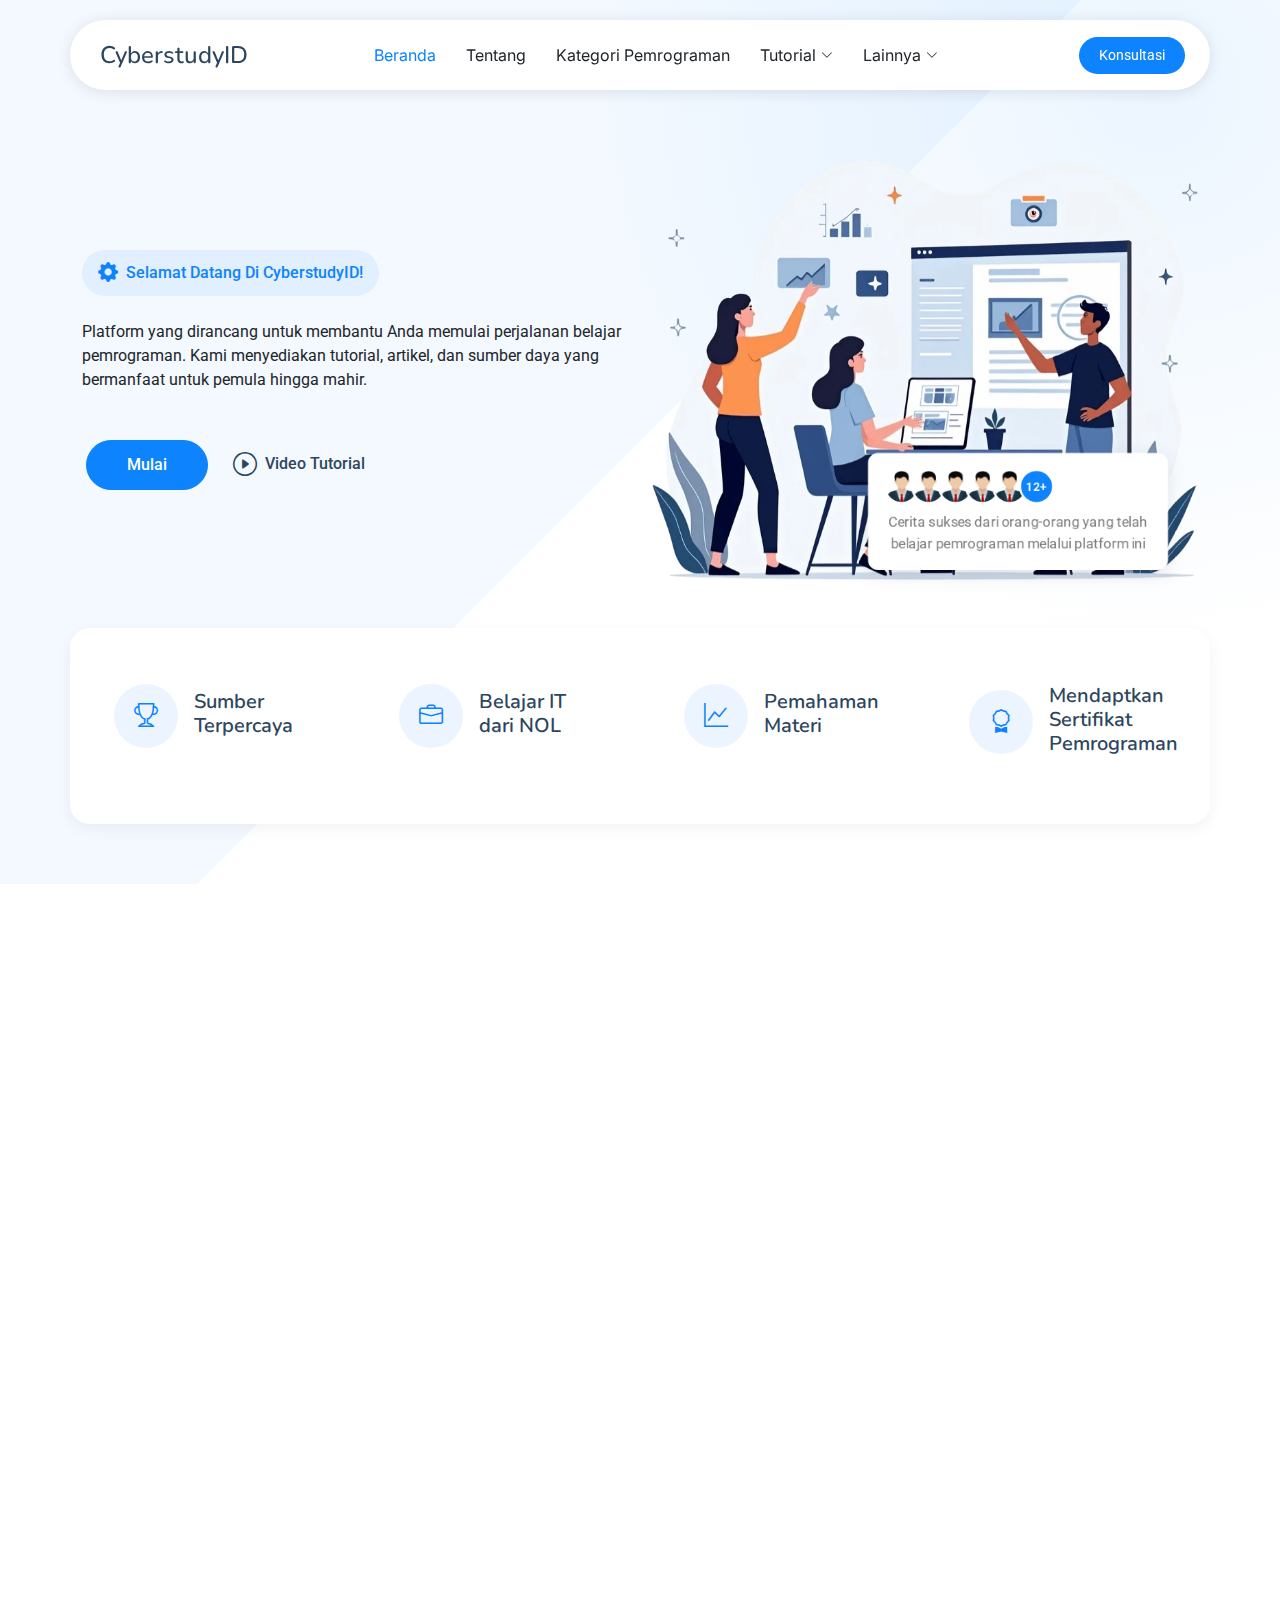
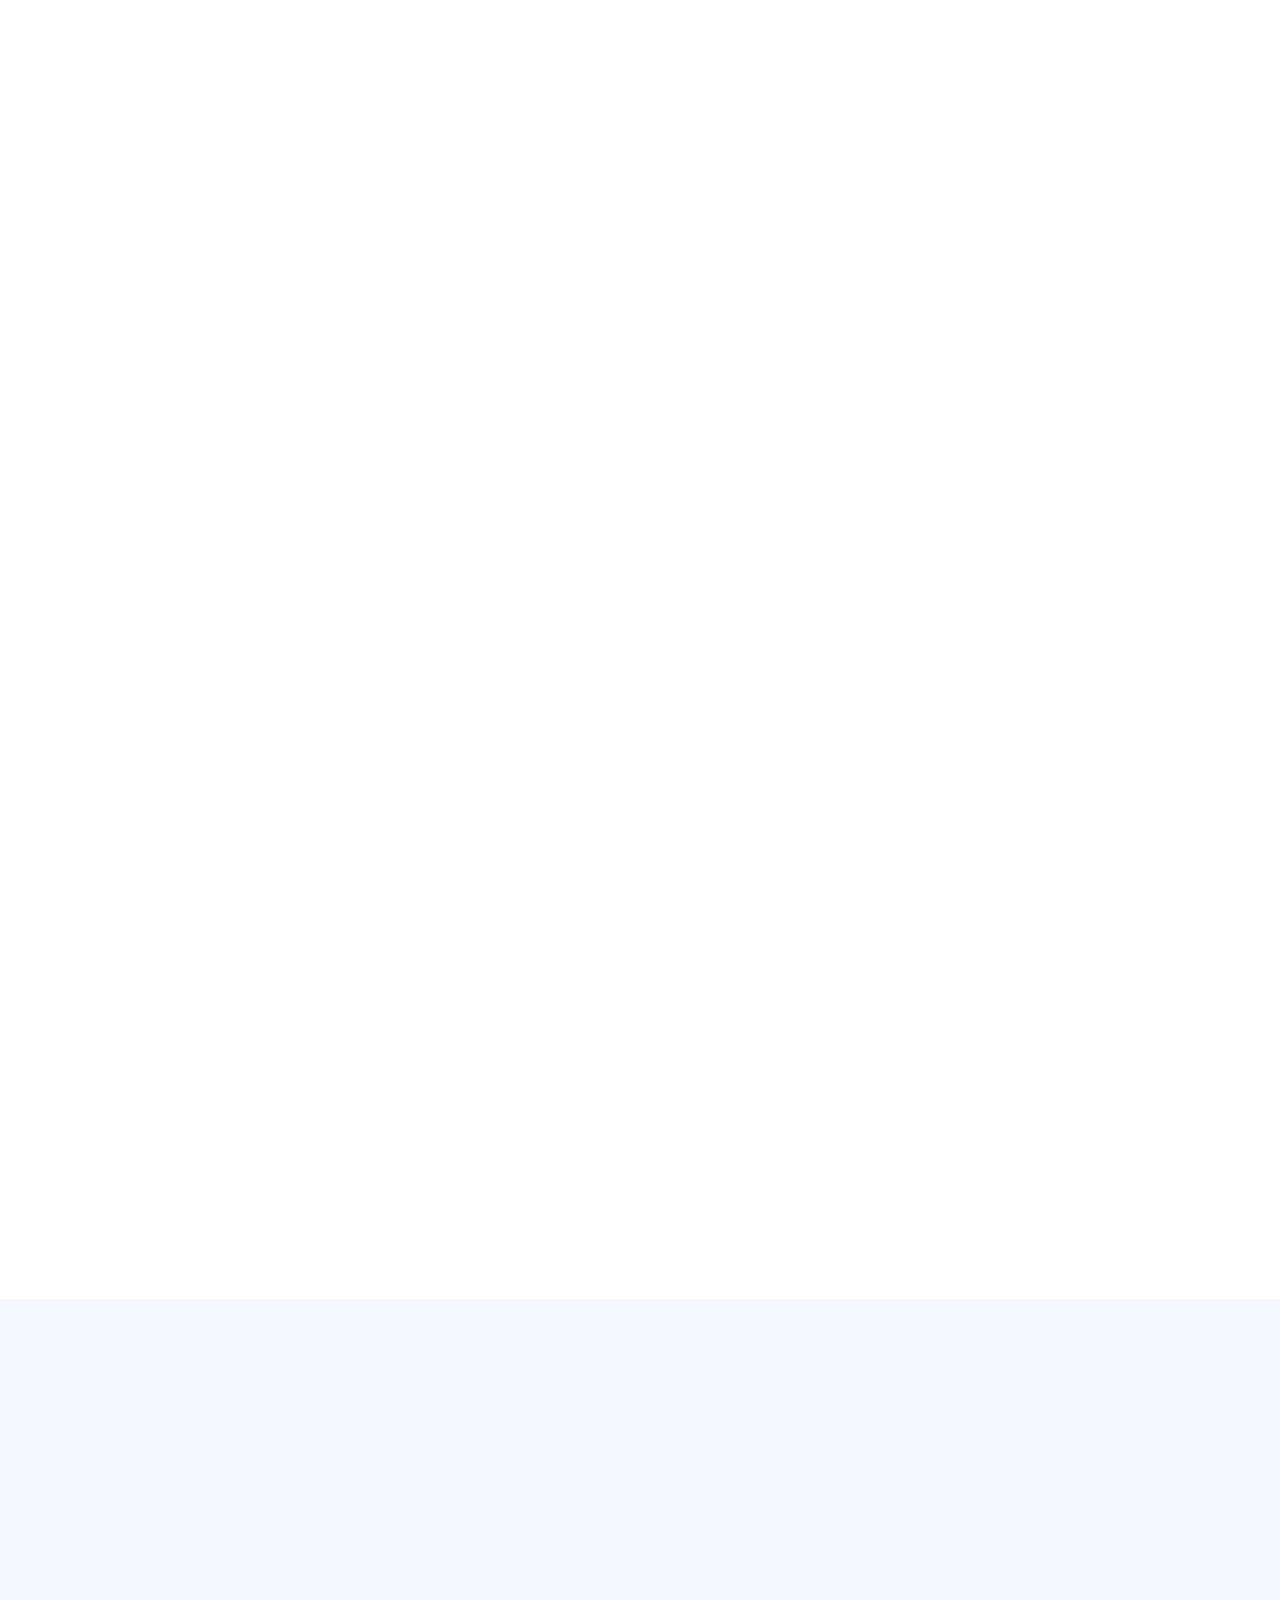
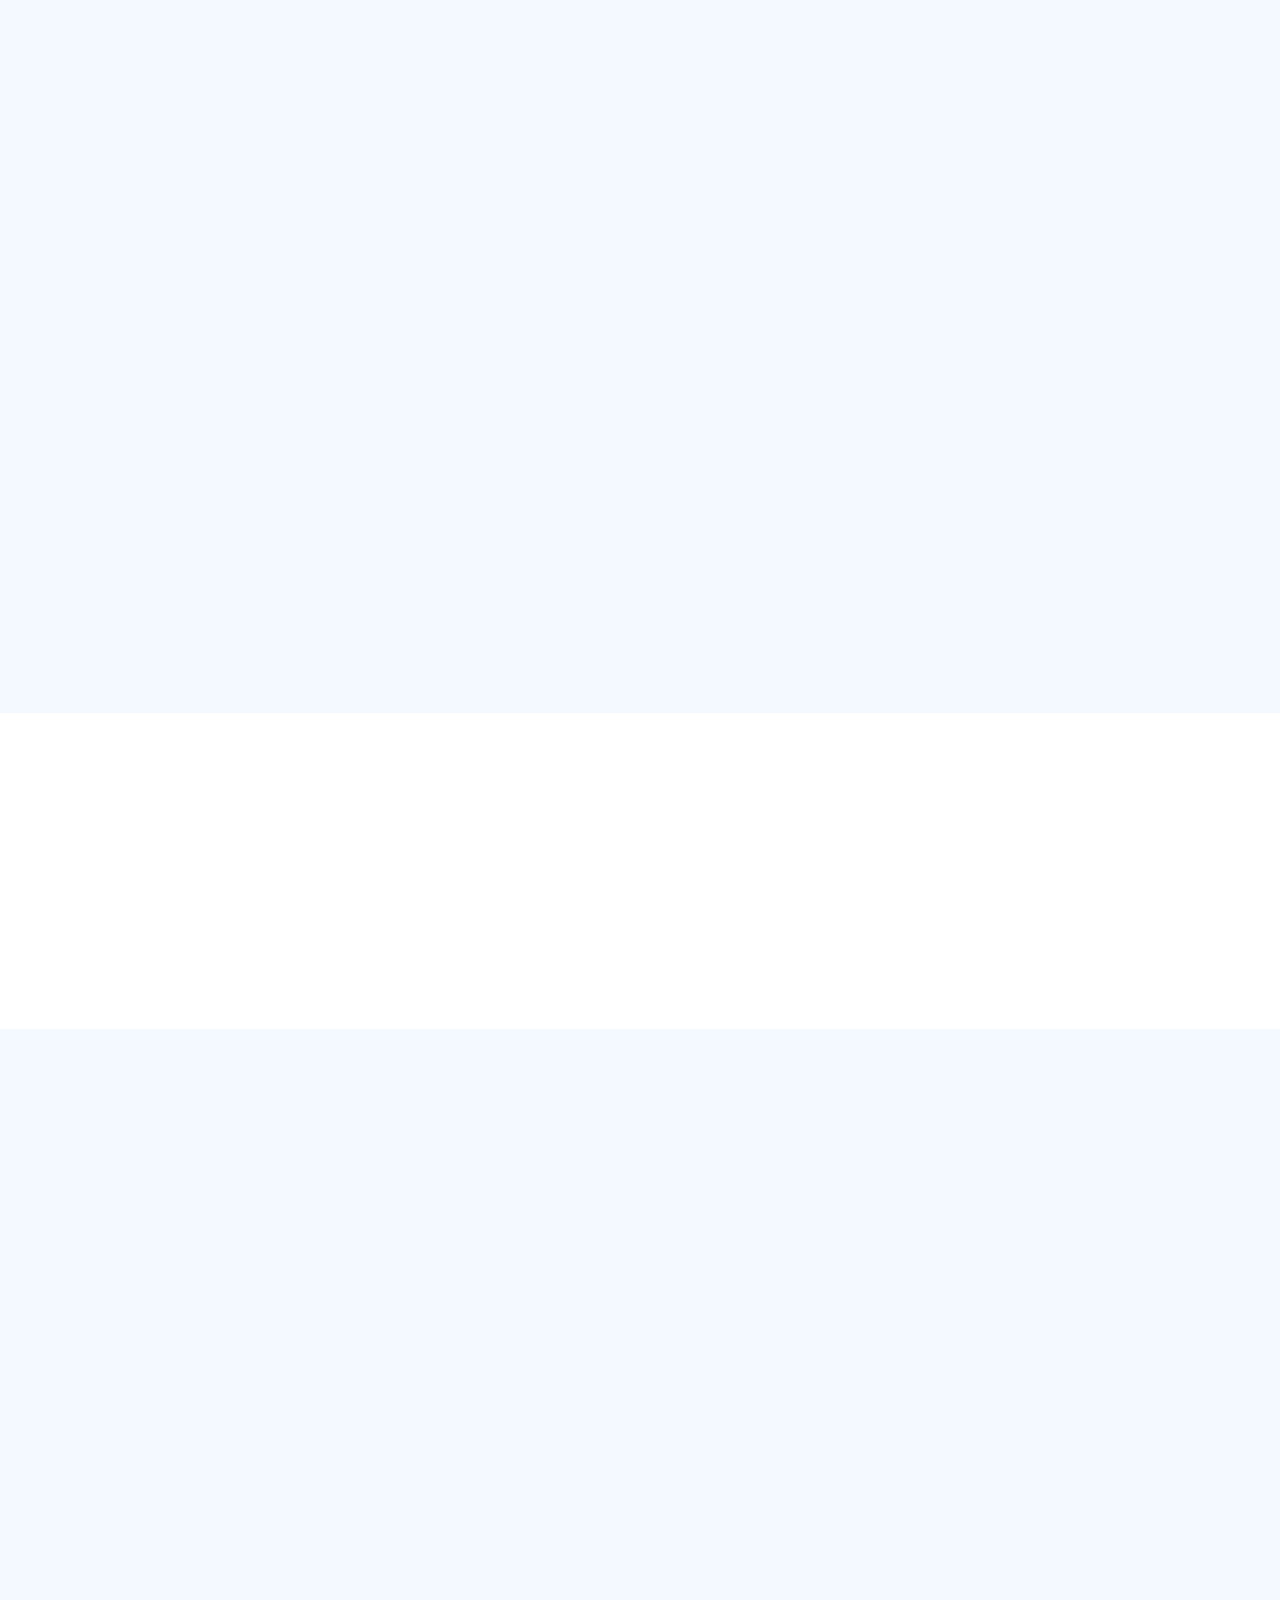
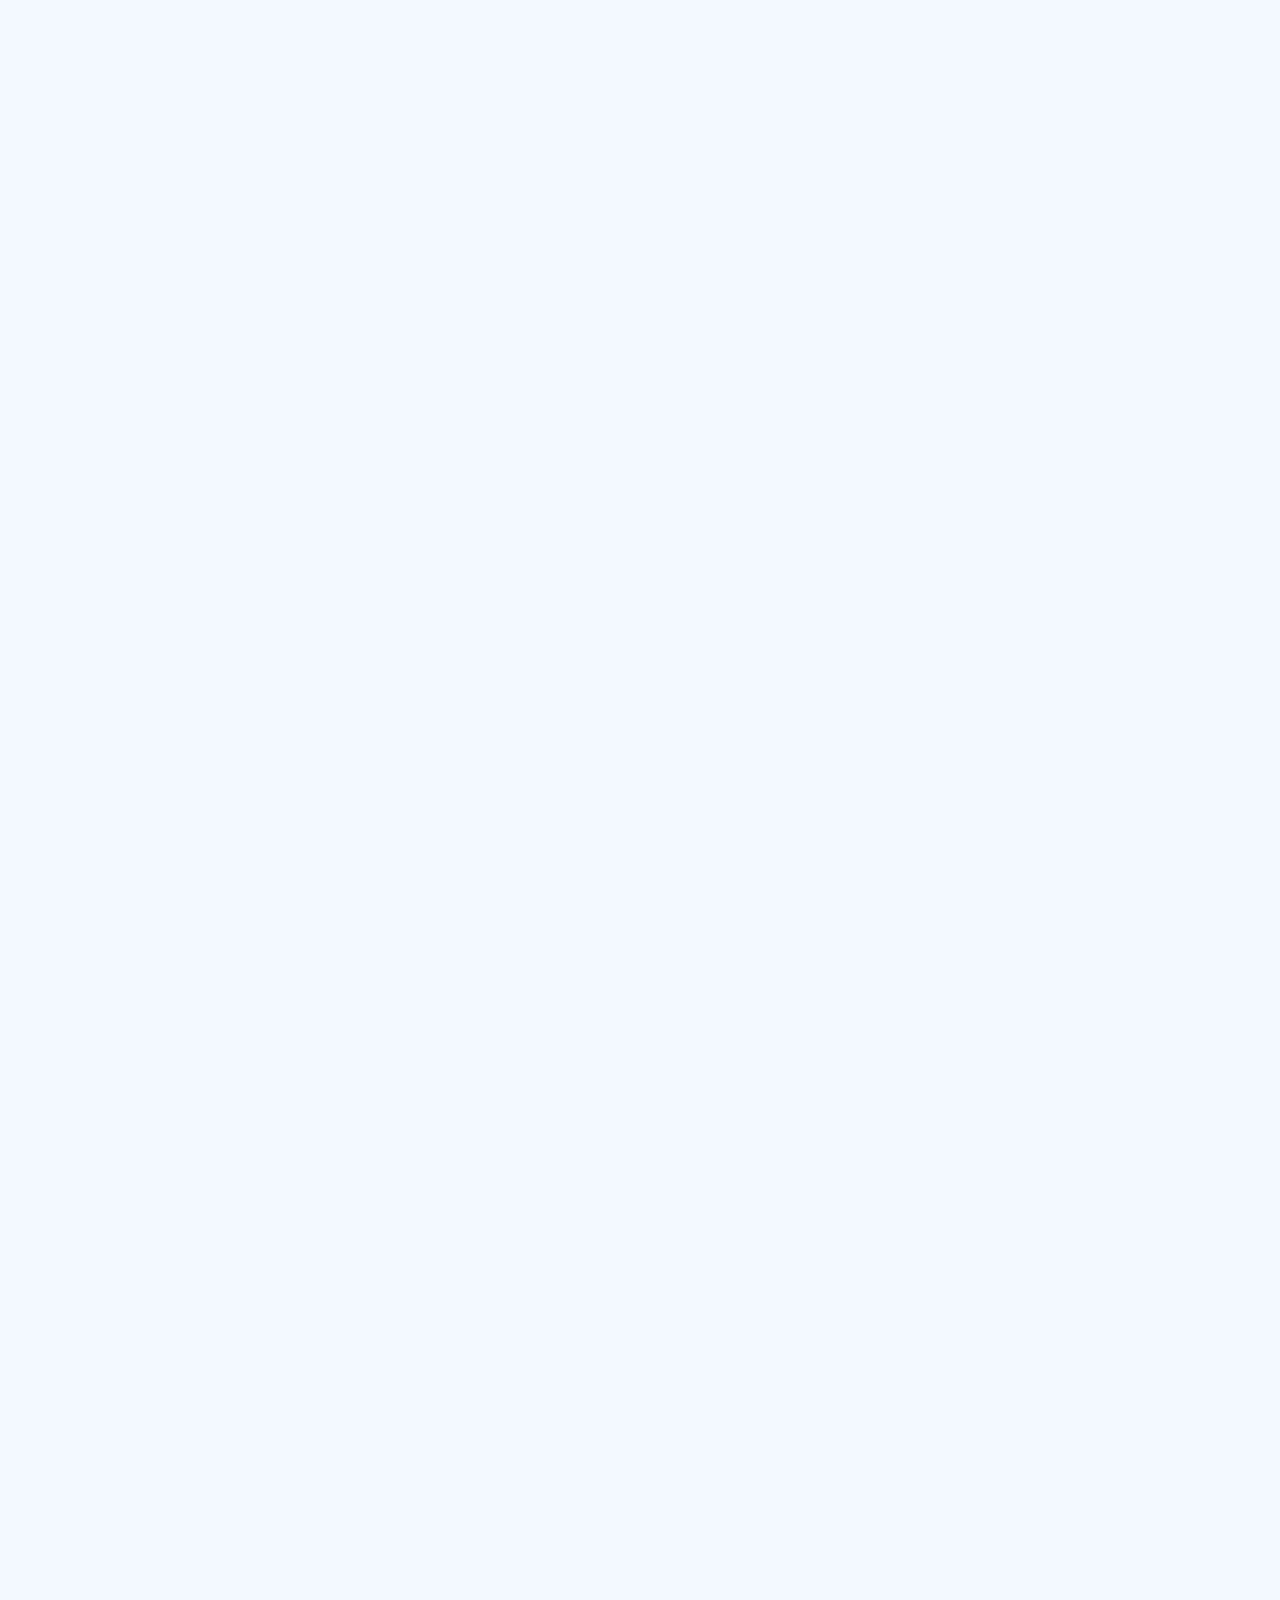
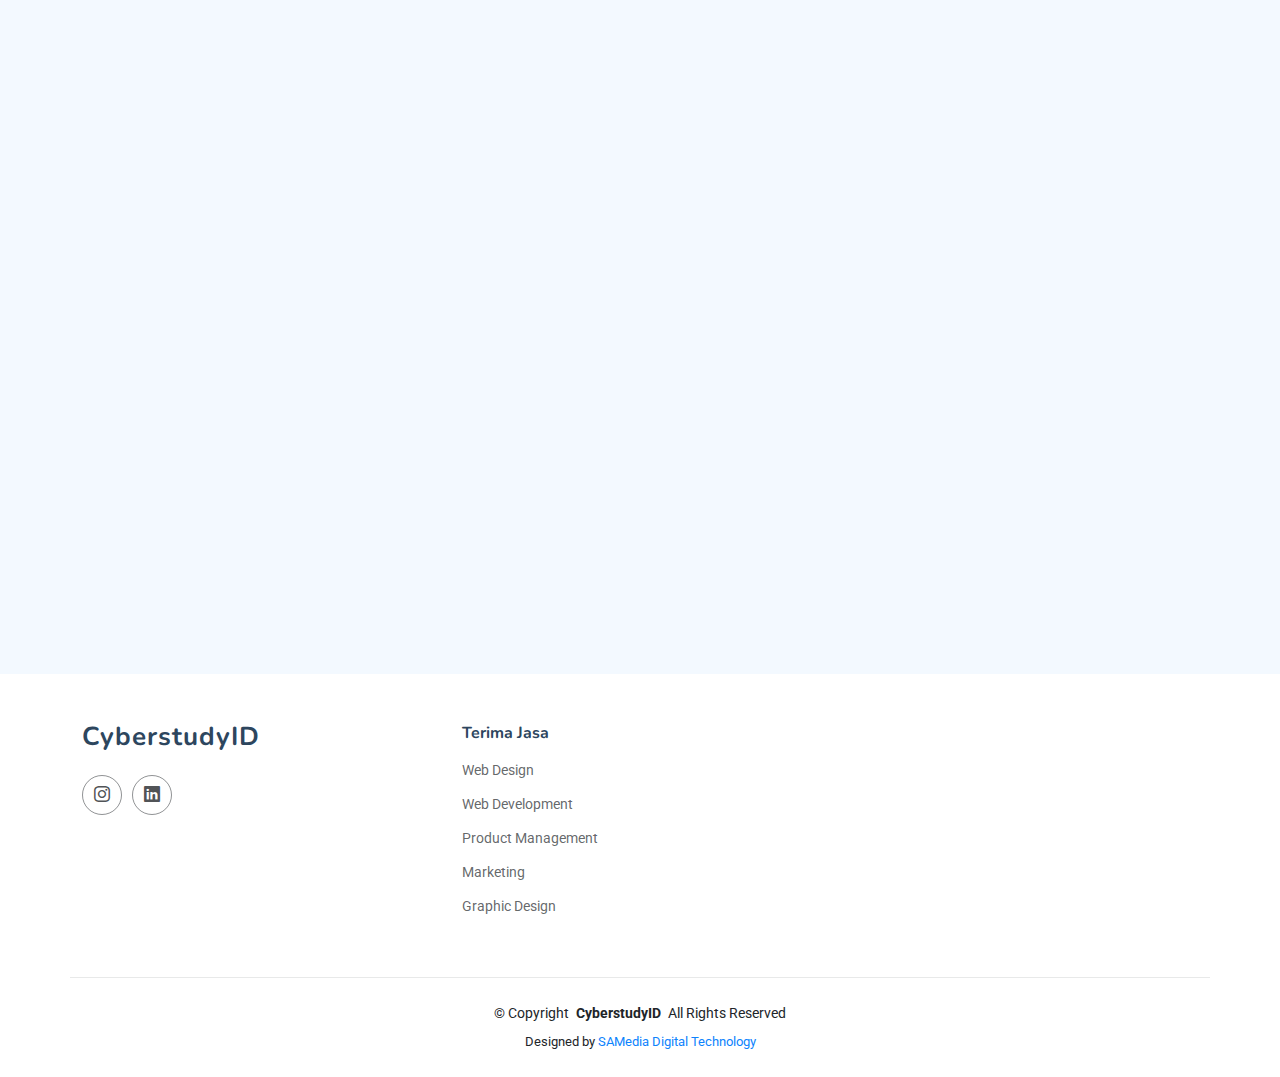
<file: index.html>
<!DOCTYPE html>
<html lang="en">

<head>
  <meta charset="utf-8">
  <meta content="width=device-width, initial-scale=1.0" name="viewport">
  <title>Official CyberstudyIndonesia</title>
  <meta name="description" content="Belajar bahasa Pemrograman secara GRATIS!">
  <meta name="keywords" content="">

  <!-- Favicons -->
  <link href="assets/img/favicon.png" rel="icon">
  <link href="assets/img/apple-touch-icon.png" rel="apple-touch-icon">

  <!-- Fonts -->
  <link href="https://fonts.googleapis.com" rel="preconnect">
  <link href="https://fonts.gstatic.com" rel="preconnect" crossorigin>
  <link href="https://fonts.googleapis.com/css2?family=Roboto:ital,wght@0,100;0,300;0,400;0,500;0,700;0,900;1,100;1,300;1,400;1,500;1,700;1,900&family=Inter:wght@100;200;300;400;500;600;700;800;900&family=Nunito:ital,wght@0,200;0,300;0,400;0,500;0,600;0,700;0,800;0,900;1,200;1,300;1,400;1,500;1,600;1,700;1,800;1,900&display=swap" rel="stylesheet">

  <!-- Vendor CSS Files -->
  <link href="assets/vendor/bootstrap/css/bootstrap.min.css" rel="stylesheet">
  <link href="assets/vendor/bootstrap-icons/bootstrap-icons.css" rel="stylesheet">
  <link href="assets/vendor/aos/aos.css" rel="stylesheet">
  <link href="assets/vendor/glightbox/css/glightbox.min.css" rel="stylesheet">
  <link href="assets/vendor/swiper/swiper-bundle.min.css" rel="stylesheet">

  <!-- Main CSS File -->
  <link href="assets/css/main.css" rel="stylesheet">

  <!-- =======================================================
  * Dibuat oleh Team CybermuslimID
  ======================================================== -->
</head>

<body class="index-page">

  <header id="header" class="header d-flex align-items-center fixed-top">
    <div class="header-container container-fluid container-xl position-relative d-flex align-items-center justify-content-between">

      <a href="index.html" class="logo d-flex align-items-center me-auto me-xl-0">
        <!-- Uncomment the line below if you also wish to use an image logo -->
        <!-- <img src="assets/img/logo.png" alt=""> -->
        <h1 class="sitename">CyberstudyID</h1>
      </a>

      <nav id="navmenu" class="navmenu">
        <ul>
          <li><a href="#hero" class="active">Beranda</a></li>
          <li><a href="#about">Tentang</a></li>
          <li><a href="#features">Kategori Pemrograman</a></li>
          <li class="dropdown"><a href="#services"><span>Tutorial</span> <i class="bi bi-chevron-down toggle-dropdown"></i></a>
            <ul>
              <li><a href="tutorpemula.html">Tutorial Pemula</a></li>
              <li><a href="tutormenengah.html">Tutorial Menengah</a></li>
              <li><a href="coomingsoon.html">Tutorial Lanjutan</a></li>
            </ul>
          <li class="dropdown"><a href="#"><span>Lainnya</span> <i class="bi bi-chevron-down toggle-dropdown"></i></a>
            <ul>
              <li><a href="#contact">Kontak Kami</a></li>
              <li><a href="#pricing">Pesan E-BOOK</a></li>
              <li><a href="coomingsoon.html">Visi Misi</a></li>
            </ul>
          </li>
        </ul>
        <i class="mobile-nav-toggle d-xl-none bi bi-list"></i>
      </nav>

      <a class="btn-getstarted" href="https://wa.me/6285882218063">Konsultasi</a>

    </div>
  </header>

  <main class="main">

    <!-- Hero Section -->
    <section id="hero" class="hero section">

      <div class="container" data-aos="fade-up" data-aos-delay="100">

        <div class="row align-items-center">
          <div class="col-lg-6">
            <div class="hero-content" data-aos="fade-up" data-aos-delay="200">
              <div class="company-badge mb-4">
                <i class="bi bi-gear-fill me-2"></i>
                Selamat Datang Di CyberstudyID!
              </div>

              <p class="mb-4 mb-md-5">
                Platform yang dirancang untuk membantu Anda memulai perjalanan belajar pemrograman. Kami menyediakan tutorial, artikel, dan sumber daya yang bermanfaat untuk pemula hingga mahir.
              </p>

              <div class="hero-buttons">
                <a href="#about" class="btn btn-primary me-0 me-sm-2 mx-1">Mulai</a>
                <a href="#" class="btn btn-link mt-2 mt-sm-0 glightbox">
                  <i class="bi bi-play-circle me-1"></i>
                  Video Tutorial
                </a>
              </div>
            </div>
          </div>

          <div class="col-lg-6">
            <div class="hero-image" data-aos="zoom-out" data-aos-delay="300">
              <img src="assets/img/illustration-1.webp" alt="Hero Image" class="img-fluid">

              <div class="customers-badge">
                <div class="customer-avatars">
                  <img src="assets/img/avatar2.png" alt="Customer 1" class="avatar">
                  <img src="assets/img/avatar2.png" alt="Customer 2" class="avatar">
                  <img src="assets/img/avatar2.png" alt="Customer 3" class="avatar">
                  <img src="assets/img/avatar2.png" alt="Customer 4" class="avatar">
                  <img src="assets/img/avatar2.png" alt="Customer 5" class="avatar">
                  <span class="avatar more">12+</span>
                </div>
                <p class="mb-0 mt-2">Cerita sukses dari orang-orang yang telah belajar pemrograman melalui platform ini</p>
              </div>
            </div>
          </div>
        </div>

        <div class="row stats-row gy-4 mt-5" data-aos="fade-up" data-aos-delay="500">
          <div class="col-lg-3 col-md-6">
            <div class="stat-item">
              <div class="stat-icon">
                <i class="bi bi-trophy"></i>
              </div>
              <div class="stat-content">
                <h4>Sumber Terpercaya</h4>
                <p class="mb-0"></p>
              </div>
            </div>
          </div>
          <div class="col-lg-3 col-md-6">
            <div class="stat-item">
              <div class="stat-icon">
                <i class="bi bi-briefcase"></i>
              </div>
              <div class="stat-content">
                <h4>Belajar IT dari NOL</h4>
                <p class="mb-0"></p>
              </div>
            </div>
          </div>
          <div class="col-lg-3 col-md-6">
            <div class="stat-item">
              <div class="stat-icon">
                <i class="bi bi-graph-up"></i>
              </div>
              <div class="stat-content">
                <h4>Pemahaman Materi</h4>
                <p class="mb-0"></p>
              </div>
            </div>
          </div>
          <div class="col-lg-3 col-md-6">
            <div class="stat-item">
              <div class="stat-icon">
                <i class="bi bi-award"></i>
              </div>
              <div class="stat-content">
                <h4>Mendaptkan Sertifikat Pemrograman</h4>
                <p class="mb-0"></p>
              </div>
            </div>
          </div>
        </div>

      </div>

    </section><!-- /Hero Section -->

   <!--MUSIK START-->
  <audio autoplay loop>
      <source src="musik.mp3" type="audio/mp3">
      Your browser does not support the audio element.
  </audio>
    <!--MUISK END-->

    <!-- About Section -->
    <section id="about" class="about section">

      <div class="container" data-aos="fade-up" data-aos-delay="100">

        <div class="row gy-4 align-items-center justify-content-between">

          <div class="col-xl-5" data-aos="fade-up" data-aos-delay="200">
            <span class="about-meta">TENTANG KAMI - CYBER STUDY INDONESIA</span>
            <p class="about-description">Cyber Study Indonesia adalah platform edukasi yang didedikasikan untuk meningkatkan akses dan kualitas pembelajaran digital di Indonesia. Kami percaya bahwa setiap individu berhak mendapatkan pendidikan yang berkualitas, terlepas dari lokasi atau latar belakang. <br> Dengan pendekatan yang inovatif dan teknologi terbaru, kami menyediakan berbagai kursus online, pelatihan, dan sumber daya yang dirancang untuk memenuhi kebutuhan siswa dan profesional di berbagai bidang.</p>
            <div class="info-wrapper">
              <div class="row gy-4">
                <div class="col-lg-5">
                  <div class="profile d-flex align-items-center gap-3">
                    <img src="assets/img/avatar.jpg" alt="CEO Profile" class="profile-image">
                    <div>
                      <h4 class="profile-name">Syahdan Frahira</h4>
                      <p class="profile-position">CEO &amp; Founder</p>
                    </div>
                  </div>
                </div>
                <div class="col-lg-7">
                  <div class="contact-info d-flex align-items-center gap-2">
                    <i class="bi bi-telephone-fill"></i>
                    <div>
                      <p class="contact-label">Call us anytime</p>
                      <p class="contact-number">+628 588-221-8063</p>
                    </div>
                  </div>
                </div>
              </div>
            </div>
          </div>

          <div class="col-xl-6" data-aos="fade-up" data-aos-delay="300">
            <div class="image-wrapper">
              <div class="images position-relative" data-aos="zoom-out" data-aos-delay="400">
                <img src="assets/img/about-5.webp" alt="Business Meeting" class="img-fluid main-image rounded-4">
                <img src="assets/img/about-2.webp" alt="Team Discussion" class="img-fluid small-image rounded-4">
              </div>
              <div class="experience-badge floating">
                <h3>3+<span>Tahun</span></h3>
                <p>CyberstudyID selama 3 Tahun telah membantu Anak Bangsa dibidang IT</p>
              </div>
            </div>
          </div>
        </div>

      </div>

    </section><!-- /About Section -->

    <!-- Features Section -->
    <section id="features" class="features section">

      <!-- Section Title -->
      <div class="container section-title" data-aos="fade-up">
        <h2>Kategori Pemrograman</h2>
        <p>3.1 Bahasa Pemrograman</p>
      </div><!-- End Section Title -->

      <div class="container">

        <div class="d-flex justify-content-center">

          <ul class="nav nav-tabs" data-aos="fade-up" data-aos-delay="100">

            <li class="nav-item">
              <a class="nav-link active show" data-bs-toggle="tab" data-bs-target="#features-tab-1">
                <h4>Python</h4>
              </a>
            </li><!-- End tab nav item -->

            <li class="nav-item">
              <a class="nav-link" data-bs-toggle="tab" data-bs-target="#features-tab-2">
                <h4>JavaScript</h4>
              </a><!-- End tab nav item -->

            </li>
            <li class="nav-item">
              <a class="nav-link" data-bs-toggle="tab" data-bs-target="#features-tab-3">
                <h4>C++</h4>
              </a>
            </li><!-- End tab nav item -->

          </li>
          <li class="nav-item">
            <a class="nav-link" data-bs-toggle="tab" data-bs-target="#features-tab-4">
              <h4>Ruby</h4>
            </a>
          </li><!-- End tab nav item -->

          </ul>

        </div>

        <div class="tab-content" data-aos="fade-up" data-aos-delay="200">

          <div class="tab-pane fade active show" id="features-tab-1">
            <div class="row">
              <div class="col-lg-6 order-2 order-lg-1 mt-3 mt-lg-0 d-flex flex-column justify-content-center">
                <h3>Tutorial dasar hingga lanjutan</h3>
                <p class="fst-italic">
                  Python adalah salah satu bahasa pemrograman yang paling populer dan banyak digunakan di seluruh dunia. Dikenal karena sintaksisnya yang bersih dan mudah dipahami, Python telah menjadi pilihan utama bagi pengembang, ilmuwan data, dan peneliti di berbagai bidang.
                </p>
                <ul>
                  <li><i class="bi bi-check2-all"></i> <span>Sederhana dan Mudah Dipelajari: Python dirancang dengan fokus pada kemudahan penggunaan. Sintaksisnya yang jelas memungkinkan pemula untuk cepat memahami konsep dasar pemrograman, menjadikannya ideal bagi mereka yang baru memulai.
                  </span></li>
                  <li><i class="bi bi-check2-all"></i> <span>Beragam Aplikasi: Python digunakan di banyak bidang, termasuk pengembangan web (dengan framework seperti Django dan Flask), analisis data (menggunakan pustaka seperti Pandas dan NumPy), kecerdasan buatan (dengan TensorFlow dan PyTorch), dan otomasi tugas.</span></li>
                  <li><i class="bi bi-check2-all"></i> <span>Komunitas yang Kuat: Python memiliki komunitas pengembang yang besar dan aktif. Banyak dokumentasi, forum, dan sumber daya online yang tersedia, memudahkan pembelajaran dan pemecahan masalah.</span></li>
                </ul>
              </div>
              <div class="col-lg-6 order-1 order-lg-2 text-center">
                <img src="assets/img/features-illustration-1.webp" alt="" class="img-fluid">
              </div>
            </div>
          </div><!-- End tab content item -->

          <div class="tab-pane fade" id="features-tab-2">
            <div class="row">
              <div class="col-lg-6 order-2 order-lg-1 mt-3 mt-lg-0 d-flex flex-column justify-content-center">
                <h3>Belajar membangun website interaktif.</h3>
                <p class="fst-italic">
                  JavaScript adalah bahasa pemrograman yang terutama digunakan untuk pengembangan web. Ini memungkinkan pengembang untuk membuat interaksi dinamis di halaman web, seperti animasi, pengolahan formulir, dan pembaruan konten tanpa perlu memuat ulang halaman. JavaScript dijalankan di sisi klien (browser pengguna), tetapi juga dapat digunakan di sisi server (misalnya, dengan Node.js).
                </p>
                <ul>
                  <li><i class="bi bi-check2-all"></i> <span>Interaktivitas: Menambahkan elemen interaktif pada halaman web.</span></li>
                  <li><i class="bi bi-check2-all"></i> <span>Manipulasi DOM: Mengubah struktur dan konten halaman web secara dinamis.</span></li>
                  <li><i class="bi bi-check2-all"></i> <span>Event Handling: Menangani berbagai jenis peristiwa, seperti klik dan gerakan mouse.</span></li>
                  <li><i class="bi bi-check2-all"></i> <span>Asynchronous Programming: Memungkinkan pengolahan data secara paralel, seperti pengambilan data dari server tanpa memblokir antarmuka pengguna.</span></li>
                </ul>
              </div>
              <div class="col-lg-6 order-1 order-lg-2 text-center">
                <img src="assets/img/features-illustration-2.webp" alt="" class="img-fluid">
              </div>
            </div>
          </div><!-- End tab content item -->

          <div class="tab-pane fade" id="features-tab-3">
            <div class="row">
              <div class="col-lg-6 order-2 order-lg-1 mt-3 mt-lg-0 d-flex flex-column justify-content-center">
                <h3>Konsep dasar pemrograman sistem.</h3>
                <p class="fst-italic">
                  C++ adalah bahasa pemrograman yang dikembangkan sebagai perluasan dari bahasa C. Dikenal karena kemampuannya untuk mendukung pemrograman berorientasi objek (OOP), C++ memungkinkan pengembang untuk membuat kode yang lebih terstruktur dan mudah dipelihara.
                </p>
                <ul>
                  <li><i class="bi bi-check2-all"></i> <span>Pemrograman Berorientasi Objek: Mendukung konsep seperti kelas, objek, pewarisan, dan polimorfisme.</span></li>
                  <li><i class="bi bi-check2-all"></i> <span>Kontrol Tingkat Rendah: Memungkinkan manipulasi memori yang lebih langsung, cocok untuk pengembangan sistem dan aplikasi yang memerlukan performa tinggi.</span></li>
                  <li><i class="bi bi-check2-all"></i> <span>Standard Template Library (STL): Menyediakan kumpulan template untuk struktur data dan algoritma, memudahkan pengembangan.</span></li>
                </ul>
              </div>
              <div class="col-lg-6 order-1 order-lg-2 text-center">
                <img src="assets/img/features-illustration-3.webp" alt="" class="img-fluid">
              </div>
            </div>
          </div><!-- End tab content item -->

          <div class="tab-pane fade" id="features-tab-4">
            <div class="row">
              <div class="col-lg-6 order-2 order-lg-1 mt-3 mt-lg-0 d-flex flex-column justify-content-center">
                <h3>Pengantar dan penggunaan dalam web development.</h3>
                <p class="fst-italic">
                  Ruby adalah bahasa pemrograman dinamis dan berorientasi objek yang dirancang untuk kemudahan penggunaan dan produktivitas. Dikenal karena sintaksisnya yang sederhana dan elegan, Ruby memudahkan pengembang untuk menulis dan memahami kode.
                </p>
                <ul>
                  <li><i class="bi bi-check2-all"></i> <span>Berorientasi Objek: Segala sesuatu di Ruby adalah objek, termasuk angka dan kelas, yang memungkinkan pemrograman yang lebih intuitif.</span></li>
                  <li><i class="bi bi-check2-all"></i> <span>Sintaksis yang Bersih: Ruby memiliki sintaksis yang mudah dibaca dan ditulis, membuatnya cocok untuk pemula dan pengembang berpengalaman.</span></li>
                  <li><i class="bi bi-check2-all"></i> <span>Fleksibilitas: Ruby memungkinkan pengembang untuk mengubah dan memodifikasi kelas dan metode secara dinamis.</span></li>
                </ul>
              </div>
              <div class="col-lg-6 order-1 order-lg-2 text-center">
                <img src="assets/img/features-illustration-3.webp" alt="" class="img-fluid">
              </div>
            </div>
          </div><!-- End tab content item -->

        </div>

      </div>

    </section><!-- /Features Section -->

    <!-- Features Cards Section -->
    <!--<section id="features-cards" class="features-cards section">

      <div class="container">

        <div class="row gy-4">

          <div class="col-xl-3 col-md-6" data-aos="zoom-in" data-aos-delay="100">
            <div class="feature-box orange">
              <i class="bi bi-award"></i>
              <h4>Corporis voluptates</h4>
              <p>Consequuntur sunt aut quasi enim aliquam quae harum pariatur laboris nisi ut aliquip</p>
            </div>
          </div><!-- End Feature Borx-->

          <!--<div class="col-xl-3 col-md-6" data-aos="zoom-in" data-aos-delay="200">
            <div class="feature-box blue">
              <i class="bi bi-patch-check"></i>
              <h4>Explicabo consectetur</h4>
              <p>Est autem dicta beatae suscipit. Sint veritatis et sit quasi ab aut inventore</p>
            </div>
          </div><!-- End Feature Borx-->

          <!--<div class="col-xl-3 col-md-6" data-aos="zoom-in" data-aos-delay="300">
            <div class="feature-box green">
              <i class="bi bi-sunrise"></i>
              <h4>Ullamco laboris</h4>
              <p>Excepteur sint occaecat cupidatat non proident, sunt in culpa qui officia deserunt</p>
            </div>
          </div><!-- End Feature Borx-->

          <!--<div class="col-xl-3 col-md-6" data-aos="zoom-in" data-aos-delay="400">
            <div class="feature-box red">
              <i class="bi bi-shield-check"></i>
              <h4>Labore consequatur</h4>
              <p>Aut suscipit aut cum nemo deleniti aut omnis. Doloribus ut maiores omnis facere</p>
            </div>
          </div><!-- End Feature Borx-->

        <!--</div>

      </div>

    </section><!-- /Features Cards Section -->

    <!-- Features 2 Section -->
    <!--<section id="features-2" class="features-2 section">

      <div class="container" data-aos="fade-up" data-aos-delay="100">

        <div class="row align-items-center">

          <div class="col-lg-4">

            <div class="feature-item text-end mb-5" data-aos="fade-right" data-aos-delay="200">
              <div class="d-flex align-items-center justify-content-end gap-4">
                <div class="feature-content">
                  <h3>Use On Any Device</h3>
                  <p>Vestibulum ante ipsum primis in faucibus orci luctus et ultrices posuere cubilia Curae; In ac dui quis mi consectetuer lacinia.</p>
                </div>
                <div class="feature-icon flex-shrink-0">
                  <i class="bi bi-display"></i>
                </div>
              </div>
            </div><!-- End .feature-item -->

            <!--<div class="feature-item text-end mb-5" data-aos="fade-right" data-aos-delay="300">
              <div class="d-flex align-items-center justify-content-end gap-4">
                <div class="feature-content">
                  <h3>Feather Icons</h3>
                  <p>Phasellus ullamcorper ipsum rutrum nunc nunc nonummy metus vestibulum volutpat sapien arcu sed augue aliquam erat volutpat.</p>
                </div>
                <div class="feature-icon flex-shrink-0">
                  <i class="bi bi-feather"></i>
                </div>
              </div>
            </div><!-- End .feature-item -->

            <!--<div class="feature-item text-end" data-aos="fade-right" data-aos-delay="400">
              <div class="d-flex align-items-center justify-content-end gap-4">
                <div class="feature-content">
                  <h3>Retina Ready</h3>
                  <p>Aenean tellus metus bibendum sed posuere ac mattis non nunc vestibulum fringilla purus sit amet fermentum aenean commodo.</p>
                </div>
                <div class="feature-icon flex-shrink-0">
                  <i class="bi bi-eye"></i>
                </div>
              </div>
            </div><!-- End .feature-item -->

          <!--</div>

          <div class="col-lg-4" data-aos="zoom-in" data-aos-delay="200">
            <div class="phone-mockup text-center">
              <img src="assets/img/phone-app-screen.webp" alt="Phone Mockup" class="img-fluid">
            </div>
          </div><!-- End Phone Mockup -->

          <!--<div class="col-lg-4">

            <div class="feature-item mb-5" data-aos="fade-left" data-aos-delay="200">
              <div class="d-flex align-items-center gap-4">
                <div class="feature-icon flex-shrink-0">
                  <i class="bi bi-code-square"></i>
                </div>
                <div class="feature-content">
                  <h3>W3c Valid Code</h3>
                  <p>Donec vitae sapien ut libero venenatis faucibus nullam quis ante etiam sit amet orci eget eros faucibus tincidunt.</p>
                </div>
              </div>
            </div><!-- End .feature-item -->

            <!--<div class="feature-item mb-5" data-aos="fade-left" data-aos-delay="300">
              <div class="d-flex align-items-center gap-4">
                <div class="feature-icon flex-shrink-0">
                  <i class="bi bi-phone"></i>
                </div>
                <div class="feature-content">
                  <h3>Fully Responsive</h3>
                  <p>Maecenas tempus tellus eget condimentum rhoncus sem quam semper libero sit amet adipiscing sem neque sed ipsum.</p>
                </div>
              </div>
            </div><!-- End .feature-item -->

            <!--<div class="feature-item" data-aos="fade-left" data-aos-delay="400">
              <div class="d-flex align-items-center gap-4">
                <div class="feature-icon flex-shrink-0">
                  <i class="bi bi-browser-chrome"></i>
                </div>
                <div class="feature-content">
                  <h3>Browser Compatibility</h3>
                  <p>Nullam dictum felis eu pede mollis pretium integer tincidunt cras dapibus vivamus elementum semper nisi aenean vulputate.</p>
                </div>
              </div>
            </div><!-- End .feature-item -->

          <!--</div>
        </div>

      </div>

    </section><!-- /Features 2 Section -->

    <!-- Call To Action Section -->
    <section id="call-to-action" class="call-to-action section">

      <div class="container" data-aos="fade-up" data-aos-delay="100">

        <div class="row justify-content-center align-items-center position-relative">
          <div class="col-lg-8 mx-auto text-center">
            <h2 class="display-4 mb-4">Konsultasi Secara Langsung</h2>
            <p class="mb-4">Jika ada pertanyaan diluar Materi, silahkan tanyakan Langsung yaaa. 24 jam kami pasti respon</p>
            <a href="https://wa.me/6285882218063" class="btn btn-cta">KONSULTASI</a>
          </div>

          <!-- Abstract Background Elements -->
          <div class="shape shape-1">
            <svg viewBox="0 0 200 200" xmlns="http://www.w3.org/2000/svg">
              <path d="M47.1,-57.1C59.9,-45.6,68.5,-28.9,71.4,-10.9C74.2,7.1,71.3,26.3,61.5,41.1C51.7,55.9,35,66.2,16.9,69.2C-1.3,72.2,-21,67.8,-36.9,57.9C-52.8,48,-64.9,32.6,-69.1,15.1C-73.3,-2.4,-69.5,-22,-59.4,-37.1C-49.3,-52.2,-32.8,-62.9,-15.7,-64.9C1.5,-67,34.3,-68.5,47.1,-57.1Z" transform="translate(100 100)"></path>
            </svg>
          </div>

          <div class="shape shape-2">
            <svg viewBox="0 0 200 200" xmlns="http://www.w3.org/2000/svg">
              <path d="M41.3,-49.1C54.4,-39.3,66.6,-27.2,71.1,-12.1C75.6,3,72.4,20.9,63.3,34.4C54.2,47.9,39.2,56.9,23.2,62.3C7.1,67.7,-10,69.4,-24.8,64.1C-39.7,58.8,-52.3,46.5,-60.1,31.5C-67.9,16.4,-70.9,-1.4,-66.3,-16.6C-61.8,-31.8,-49.7,-44.3,-36.3,-54C-22.9,-63.7,-8.2,-70.6,3.6,-75.1C15.4,-79.6,28.2,-58.9,41.3,-49.1Z" transform="translate(100 100)"></path>
            </svg>
          </div>

          <!-- Dot Pattern Groups -->
          <div class="dots dots-1">
            <svg viewBox="0 0 100 100" xmlns="http://www.w3.org/2000/svg">
              <pattern id="dot-pattern" x="0" y="0" width="20" height="20" patternUnits="userSpaceOnUse">
                <circle cx="2" cy="2" r="2" fill="currentColor"></circle>
              </pattern>
              <rect width="100" height="100" fill="url(#dot-pattern)"></rect>
            </svg>
          </div>

          <div class="dots dots-2">
            <svg viewBox="0 0 100 100" xmlns="http://www.w3.org/2000/svg">
              <pattern id="dot-pattern-2" x="0" y="0" width="20" height="20" patternUnits="userSpaceOnUse">
                <circle cx="2" cy="2" r="2" fill="currentColor"></circle>
              </pattern>
              <rect width="100" height="100" fill="url(#dot-pattern-2)"></rect>
            </svg>
          </div>

          <div class="shape shape-3">
            <svg viewBox="0 0 200 200" xmlns="http://www.w3.org/2000/svg">
              <path d="M43.3,-57.1C57.4,-46.5,71.1,-32.6,75.3,-16.2C79.5,0.2,74.2,19.1,65.1,35.3C56,51.5,43.1,65,27.4,71.7C11.7,78.4,-6.8,78.3,-23.9,72.4C-41,66.5,-56.7,54.8,-65.4,39.2C-74.1,23.6,-75.8,4,-71.7,-13.2C-67.6,-30.4,-57.7,-45.2,-44.3,-56.1C-30.9,-67,-15.5,-74,0.7,-74.9C16.8,-75.8,33.7,-70.7,43.3,-57.1Z" transform="translate(100 100)"></path>
            </svg>
          </div>
        </div>

      </div>

    </section><!-- /Call To Action Section -->

    <!-- Clients Section -->
    <section id="clients" class="clients section">

      <div class="container" data-aos="fade-up" data-aos-delay="100">

        <div class="swiper init-swiper">
          <script type="application/json" class="swiper-config">
            {
              "loop": true,
              "speed": 600,
              "autoplay": {
                "delay": 5000
              },
              "slidesPerView": "auto",
              "pagination": {
                "el": ".swiper-pagination",
                "type": "bullets",
                "clickable": true
              },
              "breakpoints": {
                "320": {
                  "slidesPerView": 2,
                  "spaceBetween": 40
                },
                "480": {
                  "slidesPerView": 3,
                  "spaceBetween": 60
                },
                "640": {
                  "slidesPerView": 4,
                  "spaceBetween": 80
                },
                "992": {
                  "slidesPerView": 6,
                  "spaceBetween": 120
                }
              }
            }
          </script>
          <div class="swiper-wrapper align-items-center">
            <div class="swiper-slide"><img src="assets/img/clients/client-1.png" class="img-fluid" alt=""></div>
            <div class="swiper-slide"><img src="assets/img/clients/client-2.png" class="img-fluid" alt=""></div>
            <div class="swiper-slide"><img src="assets/img/clients/client-3.png" class="img-fluid" alt=""></div>
            <div class="swiper-slide"><img src="assets/img/clients/client-4.png" class="img-fluid" alt=""></div>
            <div class="swiper-slide"><img src="assets/img/clients/client-5.png" class="img-fluid" alt=""></div>
            <div class="swiper-slide"><img src="assets/img/clients/client-6.png" class="img-fluid" alt=""></div>
            <div class="swiper-slide"><img src="assets/img/clients/client-7.png" class="img-fluid" alt=""></div>
            <div class="swiper-slide"><img src="assets/img/clients/client-8.png" class="img-fluid" alt=""></div>
          </div>
          <div class="swiper-pagination"></div>
        </div>

      </div>

    </section><!-- /Clients Section -->

    <!-- Testimonials Section -->
    <section id="testimonials" class="testimonials section light-background">

      <!-- Section Title -->
      <div class="container section-title" data-aos="fade-up">
        <h2>Testimonials</h2>
        <p>Ulasan dari pengguna: Cerita sukses dari orang-orang yang telah belajar pemrograman melalui platform ini.</p>
      </div><!-- End Section Title -->

      <div class="container">

        <div class="row g-5">

          <div class="col-lg-6" data-aos="fade-up" data-aos-delay="100">
            <div class="testimonial-item">
              <img src="assets/img/avatar2.png" class="testimonial-img" alt="">
              <h3>Rizky</h3>
              <h4>Mahasiswa Teknik Informatika</h4>
              <div class="stars">
                <i class="bi bi-star-fill"></i><i class="bi bi-star-fill"></i><i class="bi bi-star-fill"></i><i class="bi bi-star-fill"></i><i class="bi bi-star-fill"></i>
              </div>
              <p>
                <i class="bi bi-quote quote-icon-left"></i>
                <span>Saya sangat terkesan dengan CyberstudyID! Platform ini memberikan akses ke berbagai materi pembelajaran yang sangat berkualitas. Dengan pengajaran yang interaktif dan sumber yang mudah dipahami, saya merasa lebih percaya diri dalam memahami konsep-konsep yang sulit. Selain itu, dukungan dari pengajar dan komunitas yang aktif sangat membantu saya dalam belajar. CyberstudyID benar-benar membuat proses belajar jadi menyenangkan dan efisien!</span>
                <i class="bi bi-quote quote-icon-right"></i>
              </p>
            </div>
          </div><!-- End testimonial item -->

          <div class="col-lg-6" data-aos="fade-up" data-aos-delay="200">
            <div class="testimonial-item">
              <img src="assets/img/avatar2.png" class="testimonial-img" alt="">
              <h3>Sari</h3>
              <h4>Pelajar SMA</h4>
              <div class="stars">
                <i class="bi bi-star-fill"></i><i class="bi bi-star-fill"></i><i class="bi bi-star-fill"></i><i class="bi bi-star-fill"></i><i class="bi bi-star-fill"></i>
              </div>
              <p>
                <i class="bi bi-quote quote-icon-left"></i>
                <span>Saya sudah mencoba banyak platform pembelajaran online, tapi CyberstudyID adalah yang terbaik. Materi yang disediakan sangat lengkap dan up-to-date, dan metode pengajaran yang digunakan sangat efektif. Saya bisa belajar kapan saja dan di mana saja, yang sangat fleksibel dengan jadwal saya. Terima kasih, CyberstudyID, telah membantu saya mencapai tujuan akademis saya</span>
                <i class="bi bi-quote quote-icon-right"></i>
              </p>
            </div>
          </div><!-- End testimonial item -->

          <div class="col-lg-6" data-aos="fade-up" data-aos-delay="300">
            <div class="testimonial-item">
              <img src="assets/img/avatar2.png" class="testimonial-img" alt="">
              <h3>Andi</h3>
              <h4>Mahasiswa Ekonomi</h4>
              <div class="stars">
                <i class="bi bi-star-fill"></i><i class="bi bi-star-fill"></i><i class="bi bi-star-fill"></i><i class="bi bi-star-fill"></i><i class="bi bi-star-fill"></i>
              </div>
              <p>
                <i class="bi bi-quote quote-icon-left"></i>
                <span>CyberstudyID membuat saya jatuh cinta lagi pada belajar! Dengan video pembelajaran yang menarik dan fitur interaktif, saya tidak pernah merasa bosan. Saya juga sangat menghargai forum diskusi yang memungkinkan saya berinteraksi dengan teman-teman sekelas dan pengajar. Ini adalah pengalaman belajar yang sangat berharga</span>
                <i class="bi bi-quote quote-icon-right"></i>
              </p>
            </div>
          </div><!-- End testimonial item -->

        </div>

      </div>

    </section><!-- /Testimonials Section -->

    <!-- Stats Section -->
    <section id="stats" class="stats section">

      <div class="container" data-aos="fade-up" data-aos-delay="100">

        <div class="row gy-4">

          <div class="col-lg-3 col-md-6">
            <div class="stats-item text-center w-100 h-100">
              <span data-purecounter-start="0" data-purecounter-end="232" data-purecounter-duration="1" class="purecounter"></span>
              <p>Clients</p>
            </div>
          </div><!-- End Stats Item -->

          <div class="col-lg-3 col-md-6">
            <div class="stats-item text-center w-100 h-100">
              <span data-purecounter-start="0" data-purecounter-end="521" data-purecounter-duration="1" class="purecounter"></span>
              <p>Projects</p>
            </div>
          </div><!-- End Stats Item -->

          <div class="col-lg-3 col-md-6">
            <div class="stats-item text-center w-100 h-100">
              <span data-purecounter-start="0" data-purecounter-end="1453" data-purecounter-duration="1" class="purecounter"></span>
              <p>Hours Of Support</p>
            </div>
          </div><!-- End Stats Item -->

          <div class="col-lg-3 col-md-6">
            <div class="stats-item text-center w-100 h-100">
              <span data-purecounter-start="0" data-purecounter-end="32" data-purecounter-duration="1" class="purecounter"></span>
              <p>Workers</p>
            </div>
          </div><!-- End Stats Item -->

        </div>

      </div>

    </section><!-- /Stats Section -->

    <!-- Services Section -->
    <section id="services" class="services section light-background">

      <!-- Section Title -->
      <div class="container section-title" data-aos="fade-up">
        <h2>Tutorial</h2>
        <p>Berbagai macam tutorial yang kami share secara GRATIS</p>
      </div><!-- End Section Title -->

      <div class="container" data-aos="fade-up" data-aos-delay="100">

        <div class="row g-4">

          <div class="col-lg-6" data-aos="fade-up" data-aos-delay="100">
            <div class="service-card d-flex">
              <div class="icon flex-shrink-0">
                <i class="bi bi-activity"></i>
              </div>
              <div>
                <h3>4.1. Tutorial Pemula</h3>
                <p>- Panduan instalasi dan setup lingkungan pemrograman. <br> - Membuat program "Hello World" dalam berbagai bahasa.</p>
                <a href="tutorpemula.html" class="read-more">Read More <i class="bi bi-arrow-right"></i></a>
              </div>
            </div>
          </div><!-- End Service Card -->

          <div class="col-lg-6" data-aos="fade-up" data-aos-delay="200">
            <div class="service-card d-flex">
              <div class="icon flex-shrink-0">
                <i class="bi bi-diagram-3"></i>
              </div>
              <div>
                <h3>4.2. Tutorial Menengah</h3>
                <p>- Penggunaan kontrol alur (if, loop) dalam pemrograman. <br> - Membuat aplikasi sederhana dengan GUI.</p>
                <a href="tutormenengah.html" class="read-more">Read More <i class="bi bi-arrow-right"></i></a>
              </div>
            </div>
          </div><!-- End Service Card -->

          <div class="col-lg-6" data-aos="fade-up" data-aos-delay="300">
            <div class="service-card d-flex">
              <div class="icon flex-shrink-0">
                <i class="bi bi-easel"></i>
              </div>
              <div>
                <h3>4.3. Tutorial Lanjutan</h3>
                <p>- Teknik pengembangan perangkat lunak (Agile, DevOps). <br> - Integrasi API dan pengembangan aplikasi berbasis web.
                </p>
                <a href="coomingsoon.html" class="read-more">Read More <i class="bi bi-arrow-right"></i></a>
              </div>
            </div>
          </div><!-- End Service Card -->

        </div>

      </div>

    </section><!-- /Services Section -->

    <!-- Pricing Section -->
    <section id="pricing" class="pricing section light-background">

      <!-- Section Title -->
      <div class="container section-title" data-aos="fade-up">
        <h2>Harga E-BOOK</h2>
        <p></p>
      </div><!-- End Section Title -->

      <div class="container" data-aos="fade-up" data-aos-delay="100">

        <div class="row g-4 justify-content-center">

          <!-- Basic Plan -->
          <div class="col-lg-4" data-aos="fade-up" data-aos-delay="100">
            <div class="pricing-card">
              <h3>Basic</h3>
              <div class="price">
                <span class="currency">Rp</span>
                <span class="amount">75.000</span>
              </div>
              <p class="description">📚 E-Book "Belajar Efektif: Strategi Cerdas untuk Sukses Akademis"
                Dapatkan tips dan trik belajar yang terbukti efektif untuk meningkatkan prestasi akademis Anda. E-book ini cocok untuk siswa, mahasiswa, dan siapa saja yang ingin mengoptimalkan cara belajarnya.</p>

              <a href="https://wa.me/6285882218063" class="btn btn-primary">
                Beli Sekarang
                <i class="bi bi-arrow-right"></i>
              </a>
            </div>
          </div>

        </div>

      </div>

    </section><!-- /Pricing Section -->

    <!-- Faq Section -->
    <section class="faq-9 faq section light-background" id="faq">

      <div class="container">
        <div class="row">

          <div class="col-lg-5" data-aos="fade-up">
            <h2 class="faq-title">Tanya Jawab (FAQ)</h2>
            <p class="faq-description">Beberapa pertanyaan dan jawaban mengenai IT/Pemrograman.</p>
            <div class="faq-arrow d-none d-lg-block" data-aos="fade-up" data-aos-delay="200">
              <svg class="faq-arrow" width="200" height="211" viewBox="0 0 200 211" fill="none" xmlns="http://www.w3.org/2000/svg">
                <path d="M198.804 194.488C189.279 189.596 179.529 185.52 169.407 182.07L169.384 182.049C169.227 181.994 169.07 181.939 168.912 181.884C166.669 181.139 165.906 184.546 167.669 185.615C174.053 189.473 182.761 191.837 189.146 195.695C156.603 195.912 119.781 196.591 91.266 179.049C62.5221 161.368 48.1094 130.695 56.934 98.891C84.5539 98.7247 112.556 84.0176 129.508 62.667C136.396 53.9724 146.193 35.1448 129.773 30.2717C114.292 25.6624 93.7109 41.8875 83.1971 51.3147C70.1109 63.039 59.63 78.433 54.2039 95.0087C52.1221 94.9842 50.0776 94.8683 48.0703 94.6608C30.1803 92.8027 11.2197 83.6338 5.44902 65.1074C-1.88449 41.5699 14.4994 19.0183 27.9202 1.56641C28.6411 0.625793 27.2862 -0.561638 26.5419 0.358501C13.4588 16.4098 -0.221091 34.5242 0.896608 56.5659C1.8218 74.6941 14.221 87.9401 30.4121 94.2058C37.7076 97.0203 45.3454 98.5003 53.0334 98.8449C47.8679 117.532 49.2961 137.487 60.7729 155.283C87.7615 197.081 139.616 201.147 184.786 201.155L174.332 206.827C172.119 208.033 174.345 211.287 176.537 210.105C182.06 207.125 187.582 204.122 193.084 201.144C193.346 201.147 195.161 199.887 195.423 199.868C197.08 198.548 193.084 201.144 195.528 199.81C196.688 199.192 197.846 198.552 199.006 197.935C200.397 197.167 200.007 195.087 198.804 194.488ZM60.8213 88.0427C67.6894 72.648 78.8538 59.1566 92.1207 49.0388C98.8475 43.9065 106.334 39.2953 114.188 36.1439C117.295 34.8947 120.798 33.6609 124.168 33.635C134.365 33.5511 136.354 42.9911 132.638 51.031C120.47 77.4222 86.8639 93.9837 58.0983 94.9666C58.8971 92.6666 59.783 90.3603 60.8213 88.0427Z" fill="currentColor"></path>
              </svg>
            </div>
          </div>

          <div class="col-lg-7" data-aos="fade-up" data-aos-delay="300">
            <div class="faq-container">

              <div class="faq-item faq-active">
                <h3>Apa itu pemrograman?</h3>
                <div class="faq-content">
                  <p>Pemrograman adalah proses menulis, menguji, dan memelihara kode yang menginstruksikan komputer atau perangkat lain untuk menjalankan tugas tertentu. Kode ini ditulis dalam bahasa pemrograman, yang merupakan bahasa formal dengan aturan sintaksis dan semantik.</p>
                </div>
                <i class="faq-toggle bi bi-chevron-right"></i>
              </div><!-- End Faq item-->

              <div class="faq-item">
                <h3>Bagaimana cara memulai belajar pemrograman?</h3>
                <div class="faq-content">
                  <p>Memulai belajar pemrograman bisa menjadi pengalaman yang menarik! Berikut adalah beberapa langkah yang bisa kamu ikuti: <br> 1. Pilih Bahasa Pemrograman: Mulailah dengan bahasa yang ramah pemula, seperti Python, JavaScript, atau Ruby. Python sering direkomendasikan karena sintaksisnya yang sederhana. <br> 2. Sumber Belajar: Gunakan berbagai sumber belajar, seperti:
                    Kursus online: Platform seperti Codecademy, Coursera, atau Udemy.
                    Buku: Ada banyak buku yang ditujukan untuk pemula, seperti "Automate the Boring Stuff with Python". </p>
                </div>
                <i class="faq-toggle bi bi-chevron-right"></i>
              </div><!-- End Faq item-->

              <div class="faq-item">
                <h3>Apa bahasa pemrograman yang harus dipelajari terlebih dahulu?</h3>
                <div class="faq-content">
                  <p>Bahasa pemrograman yang paling sering direkomendasikan untuk pemula adalah: <br> 1. Python : Mudah dipahami dengan sintaksis yang jelas.
                    Banyak digunakan dalam berbagai bidang, seperti pengembangan web, analisis data, dan kecerdasan buatan. <br> 2. Javascript : Bahasa utama untuk pengembangan web interaktif.
                    Sangat penting jika kamu tertarik dengan front-end atau pengembangan web secara umum. <br> 3. Ruby : Dikenal dengan sintaksis yang bersih dan mudah dibaca.
                    Bagus untuk pengembangan web, terutama dengan framework Ruby on Rails.</p>
                </div>
                <i class="faq-toggle bi bi-chevron-right"></i>
              </div><!-- End Faq item-->

              <div class="faq-item">
                <h3>Berapa lama waktu yang dibutuhkan untuk belajar pemrograman?</h3>
                <div class="faq-content">
                  <p>Lama waktu yang dibutuhkan untuk belajar pemrograman sangat bervariasi tergantung pada beberapa faktor, seperti: <br> 1. Tujuan Belajar: Jika kamu ingin menjadi programmer profesional, mungkin butuh beberapa bulan hingga beberapa tahun. Jika hanya ingin memahami dasar-dasar, beberapa minggu bisa cukup. <br> 2. Waktu yang Dihabiskan: Semakin banyak waktu yang kamu luangkan setiap hari atau minggu, semakin cepat kamu bisa belajar. <br> 3. Bahasa Pemrograman: Beberapa bahasa lebih mudah dipelajari daripada yang lain. Misalnya, Python sering dianggap lebih ramah untuk pemula dibandingkan C++. 
                  </p>
                </div>
                <i class="faq-toggle bi bi-chevron-right"></i>
              </div><!-- End Faq item-->

            </div>
          </div>

        </div>
      </div>
    </section><!-- /Faq Section -->

    <!-- Call To Action 2 Section -->
    <!--<section id="call-to-action-2" class="call-to-action-2 section dark-background">

      <div class="container">
        <div class="row justify-content-center" data-aos="zoom-in" data-aos-delay="100">
          <div class="col-xl-10">
            <div class="text-center">
              <h3>Call To Action</h3>
              <p>Duis aute irure dolor in reprehenderit in voluptate velit esse cillum dolore eu fugiat nulla pariatur. Excepteur sint occaecat cupidatat non proident, sunt in culpa qui officia deserunt mollit anim id est laborum.</p>
              <a class="cta-btn" href="#">Call To Action</a>
            </div>
          </div>
        </div>
      </div>

    </section><!-- /Call To Action 2 Section -->

    <!-- Contact Section -->
    <section id="contact" class="contact section light-background">

      <!-- Section Title -->
      <div class="container section-title" data-aos="fade-up">
        <h2>Hubungi Kami</h2>
        <p></p>
      </div><!-- End Section Title -->

      <div class="container" data-aos="fade-up" data-aos-delay="100">

        <div class="row g-4 g-lg-5">
          <div class="col-lg-5">
            <div class="info-box" data-aos="fade-up" data-aos-delay="200">
              <h3>Kontak Kami</h3>
              <p>Jika Anda memiliki pertanyaan, saran, atau ingin berbagi pengalaman belajar pemrograman, jangan ragu untuk menghubungi kami. Kami senang mendengar dari Anda!</p>

              <div class="info-item" data-aos="fade-up" data-aos-delay="500">
                <div class="icon-box">
                  <i class="bi bi-envelope"></i>
                </div>
                <div class="content">
                  <h4>Email Address</h4>
                  <p>Cyberstudyindonesia@gmail.com</p>
                </div>
              </div>
            </div>
          </div>

          <div class="col-lg-7">
            <div class="contact-form" data-aos="fade-up" data-aos-delay="300">
              <h3>Get In Touch</h3>
              <p>Kami juga menyediakan formulir kontak di bawah ini. Silakan isi dengan pertanyaan atau pesan Anda, dan kami akan segera merespons!</p>

              <form action="forms/contact.php" method="post" class="php-email-form" data-aos="fade-up" data-aos-delay="200">
                <div class="row gy-4">

                  <div class="col-md-6">
                    <input type="text" name="name" class="form-control" placeholder="Your Name" required="">
                  </div>

                  <div class="col-md-6 ">
                    <input type="email" class="form-control" name="email" placeholder="Your Email" required="">
                  </div>

                  <div class="col-12">
                    <input type="text" class="form-control" name="subject" placeholder="Subject" required="">
                  </div>

                  <div class="col-12">
                    <textarea class="form-control" name="message" rows="6" placeholder="Message" required=""></textarea>
                  </div>

                  <div class="col-12 text-center">
                    <div class="loading">Loading</div>
                    <div class="error-message"></div>
                    <div class="sent-message">Your message has been sent. Thank you!</div>

                    <button type="submit" class="btn">Send Message</button>
                  </div>

                </div>
              </form>

            </div>
          </div>

        </div>

      </div>

    </section><!-- /Contact Section -->

  </main>

  <footer id="footer" class="footer">

    <div class="container footer-top">
      <div class="row gy-4">
        <div class="col-lg-4 col-md-6 footer-about">
          <a href="index.html" class="logo d-flex align-items-center">
            <span class="sitename">CyberstudyID</span>
          </a>
          <div class="social-links d-flex mt-4">
            <a href=""><i class="bi bi-instagram"></i></a>
            <a href=""><i class="bi bi-linkedin"></i></a>
          </div>
        </div>


        <div class="col-lg-2 col-md-3 footer-links">
          <h4>Terima Jasa</h4>
          <ul>
            <li><a href="#">Web Design</a></li>
            <li><a href="#">Web Development</a></li>
            <li><a href="#">Product Management</a></li>
            <li><a href="#">Marketing</a></li>
            <li><a href="#">Graphic Design</a></li>
          </ul>
        </div>

      </div>
    </div>

    <div class="container copyright text-center mt-4">
      <p>© <span>Copyright</span> <strong class="px-1 sitename">CyberstudyID</strong> <span>All Rights Reserved</span></p>
      <div class="credits">
        <!-- All the links in the footer should remain intact. -->
        <!-- You can delete the links only if you've purchased the pro version. -->
        <!-- Licensing information: https://bootstrapmade.com/license/ -->
        <!-- Purchase the pro version with working PHP/AJAX contact form: [buy-url] -->
        Designed by <a href="#">SAMedia Digital Technology</a>
      </div>
    </div>

  </footer>

  <!-- Scroll Top -->
  <a href="#" id="scroll-top" class="scroll-top d-flex align-items-center justify-content-center"><i class="bi bi-arrow-up-short"></i></a>

  <!-- Vendor JS Files -->
  <script src="assets/vendor/bootstrap/js/bootstrap.bundle.min.js"></script>
  <script src="assets/vendor/php-email-form/validate.js"></script>
  <script src="assets/vendor/aos/aos.js"></script>
  <script src="assets/vendor/glightbox/js/glightbox.min.js"></script>
  <script src="assets/vendor/swiper/swiper-bundle.min.js"></script>
  <script src="assets/vendor/purecounter/purecounter_vanilla.js"></script>

  <!-- Main JS File -->
  <script src="assets/js/main.js"></script>

</body>

</html>
</file>
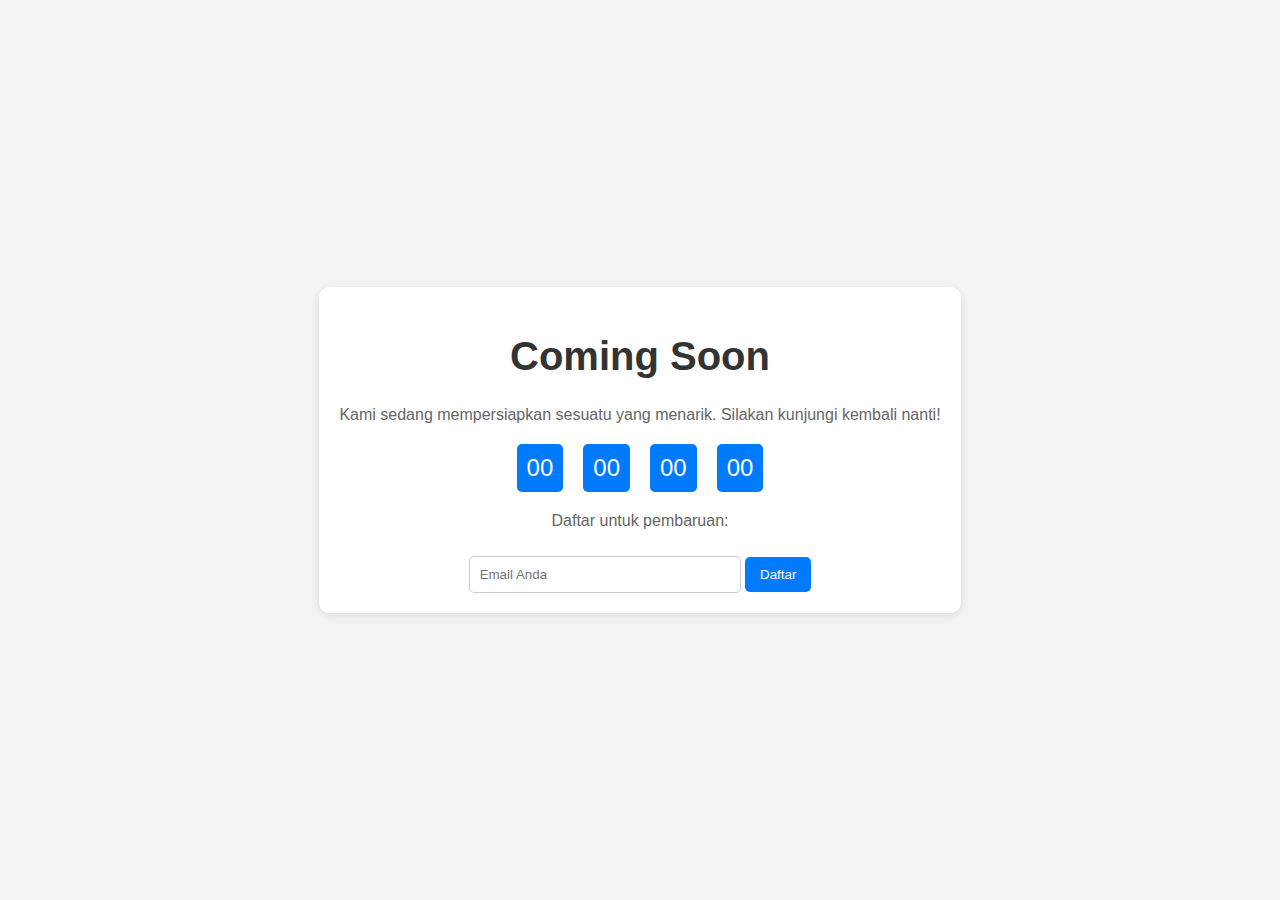
<file: coomingsoon.html>
<!DOCTYPE html>
<html lang="id">
<head>
    <meta charset="UTF-8">
    <meta name="viewport" content="width=device-width, initial-scale=1.0">
    <title>Coming Soon</title>
    <link rel="stylesheet" href="/assets/css/coming.css">
</head>
<body>
    <div class="container">
        <h1>Coming Soon</h1>
        <p>Kami sedang mempersiapkan sesuatu yang menarik. Silakan kunjungi kembali nanti!</p>
        <div class="countdown">
            <div class="days">00</div>
            <div class="hours">00</div>
            <div class="minutes">00</div>
            <div class="seconds">00</div>
        </div>
        <p>Daftar untuk pembaruan:</p>
        <input type="email" placeholder="Email Anda" required>
        <button>Daftar</button>
    </div>

    <script>
        // Set the date we're counting down to
        const countDownDate = new Date("Dec 31, 2024 23:59:59").getTime();

        // Update the countdown every 1 second
        const x = setInterval(function() {
            // Get today's date and time
            const now = new Date().getTime();

            // Calculate the distance between now and the countdown date
            const distance = countDownDate - now;

            // Time calculations for days, hours, minutes and seconds
            const days = Math.floor(distance / (1000 * 60 * 60 * 24));
            const hours = Math.floor((distance % (1000 * 60 * 60 * 24)) / (1000 * 60 * 60));
            const minutes = Math.floor((distance % (1000 * 60 * 60)) / (1000 * 60));
            const seconds = Math.floor((distance % (1000 * 60)) / 1000);

            // Display the result in the respective divs
            document.querySelector(".days").innerHTML = String(days).padStart(2, '0');
            document.querySelector(".hours").innerHTML = String(hours).padStart(2, '0');
            document.querySelector(".minutes").innerHTML = String(minutes).padStart(2, '0');
            document.querySelector(".seconds").innerHTML = String(seconds).padStart(2, '0');

            // If the countdown is over, display some text
            if (distance < 0) {
                clearInterval(x);
                document.querySelector(".container").innerHTML = "<h1>Sudah Tiba!</h1><p>Terima kasih telah menunggu.</p>";
            }
        }, 1000);
    </script>
</body>
</html>
</file>
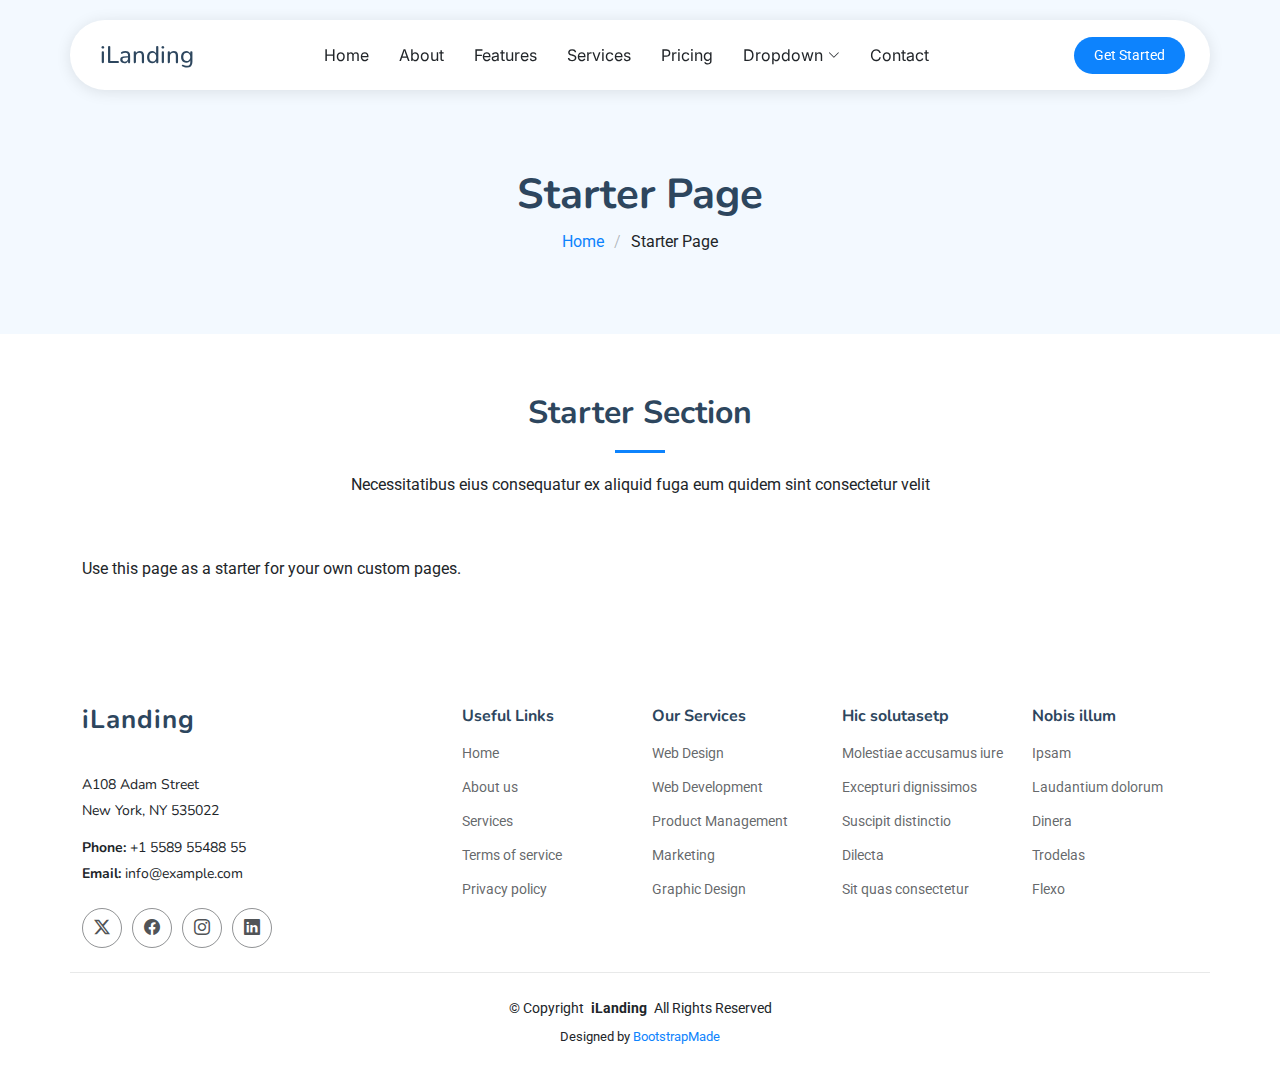
<file: starter-page.html>
<!DOCTYPE html>
<html lang="en">

<head>
  <meta charset="utf-8">
  <meta content="width=device-width, initial-scale=1.0" name="viewport">
  <title>Starter Page - iLanding Bootstrap Template</title>
  <meta name="description" content="">
  <meta name="keywords" content="">

  <!-- Favicons -->
  <link href="assets/img/favicon.png" rel="icon">
  <link href="assets/img/apple-touch-icon.png" rel="apple-touch-icon">

  <!-- Fonts -->
  <link href="https://fonts.googleapis.com" rel="preconnect">
  <link href="https://fonts.gstatic.com" rel="preconnect" crossorigin>
  <link href="https://fonts.googleapis.com/css2?family=Roboto:ital,wght@0,100;0,300;0,400;0,500;0,700;0,900;1,100;1,300;1,400;1,500;1,700;1,900&family=Inter:wght@100;200;300;400;500;600;700;800;900&family=Nunito:ital,wght@0,200;0,300;0,400;0,500;0,600;0,700;0,800;0,900;1,200;1,300;1,400;1,500;1,600;1,700;1,800;1,900&display=swap" rel="stylesheet">

  <!-- Vendor CSS Files -->
  <link href="assets/vendor/bootstrap/css/bootstrap.min.css" rel="stylesheet">
  <link href="assets/vendor/bootstrap-icons/bootstrap-icons.css" rel="stylesheet">
  <link href="assets/vendor/aos/aos.css" rel="stylesheet">
  <link href="assets/vendor/glightbox/css/glightbox.min.css" rel="stylesheet">
  <link href="assets/vendor/swiper/swiper-bundle.min.css" rel="stylesheet">

  <!-- Main CSS File -->
  <link href="assets/css/main.css" rel="stylesheet">

  <!-- =======================================================
  * Template Name: iLanding
  * Template URL: https://bootstrapmade.com/ilanding-bootstrap-landing-page-template/
  * Updated: Oct 28 2024 with Bootstrap v5.3.3
  * Author: BootstrapMade.com
  * License: https://bootstrapmade.com/license/
  ======================================================== -->
</head>

<body class="starter-page-page">

  <header id="header" class="header d-flex align-items-center fixed-top">
    <div class="header-container container-fluid container-xl position-relative d-flex align-items-center justify-content-between">

      <a href="index.html" class="logo d-flex align-items-center me-auto me-xl-0">
        <!-- Uncomment the line below if you also wish to use an image logo -->
        <!-- <img src="assets/img/logo.png" alt=""> -->
        <h1 class="sitename">iLanding</h1>
      </a>

      <nav id="navmenu" class="navmenu">
        <ul>
          <li><a href="#hero">Home</a></li>
          <li><a href="#about">About</a></li>
          <li><a href="#features">Features</a></li>
          <li><a href="#services">Services</a></li>
          <li><a href="#pricing">Pricing</a></li>
          <li class="dropdown"><a href="#"><span>Dropdown</span> <i class="bi bi-chevron-down toggle-dropdown"></i></a>
            <ul>
              <li><a href="#">Dropdown 1</a></li>
              <li class="dropdown"><a href="#"><span>Deep Dropdown</span> <i class="bi bi-chevron-down toggle-dropdown"></i></a>
                <ul>
                  <li><a href="#">Deep Dropdown 1</a></li>
                  <li><a href="#">Deep Dropdown 2</a></li>
                  <li><a href="#">Deep Dropdown 3</a></li>
                  <li><a href="#">Deep Dropdown 4</a></li>
                  <li><a href="#">Deep Dropdown 5</a></li>
                </ul>
              </li>
              <li><a href="#">Dropdown 2</a></li>
              <li><a href="#">Dropdown 3</a></li>
              <li><a href="#">Dropdown 4</a></li>
            </ul>
          </li>
          <li><a href="#contact">Contact</a></li>
        </ul>
        <i class="mobile-nav-toggle d-xl-none bi bi-list"></i>
      </nav>

      <a class="btn-getstarted" href="index.html#about">Get Started</a>

    </div>
  </header>

  <main class="main">

    <!-- Page Title -->
    <div class="page-title light-background">
      <div class="container">
        <h1>Starter Page</h1>
        <nav class="breadcrumbs">
          <ol>
            <li><a href="index.html">Home</a></li>
            <li class="current">Starter Page</li>
          </ol>
        </nav>
      </div>
    </div><!-- End Page Title -->

    <!-- Starter Section Section -->
    <section id="starter-section" class="starter-section section">

      <!-- Section Title -->
      <div class="container section-title" data-aos="fade-up">
        <h2>Starter Section</h2>
        <p>Necessitatibus eius consequatur ex aliquid fuga eum quidem sint consectetur velit</p>
      </div><!-- End Section Title -->

      <div class="container" data-aos="fade-up">
        <p>Use this page as a starter for your own custom pages.</p>
      </div>

    </section><!-- /Starter Section Section -->

  </main>

  <footer id="footer" class="footer">

    <div class="container footer-top">
      <div class="row gy-4">
        <div class="col-lg-4 col-md-6 footer-about">
          <a href="index.html" class="logo d-flex align-items-center">
            <span class="sitename">iLanding</span>
          </a>
          <div class="footer-contact pt-3">
            <p>A108 Adam Street</p>
            <p>New York, NY 535022</p>
            <p class="mt-3"><strong>Phone:</strong> <span>+1 5589 55488 55</span></p>
            <p><strong>Email:</strong> <span>info@example.com</span></p>
          </div>
          <div class="social-links d-flex mt-4">
            <a href=""><i class="bi bi-twitter-x"></i></a>
            <a href=""><i class="bi bi-facebook"></i></a>
            <a href=""><i class="bi bi-instagram"></i></a>
            <a href=""><i class="bi bi-linkedin"></i></a>
          </div>
        </div>

        <div class="col-lg-2 col-md-3 footer-links">
          <h4>Useful Links</h4>
          <ul>
            <li><a href="#">Home</a></li>
            <li><a href="#">About us</a></li>
            <li><a href="#">Services</a></li>
            <li><a href="#">Terms of service</a></li>
            <li><a href="#">Privacy policy</a></li>
          </ul>
        </div>

        <div class="col-lg-2 col-md-3 footer-links">
          <h4>Our Services</h4>
          <ul>
            <li><a href="#">Web Design</a></li>
            <li><a href="#">Web Development</a></li>
            <li><a href="#">Product Management</a></li>
            <li><a href="#">Marketing</a></li>
            <li><a href="#">Graphic Design</a></li>
          </ul>
        </div>

        <div class="col-lg-2 col-md-3 footer-links">
          <h4>Hic solutasetp</h4>
          <ul>
            <li><a href="#">Molestiae accusamus iure</a></li>
            <li><a href="#">Excepturi dignissimos</a></li>
            <li><a href="#">Suscipit distinctio</a></li>
            <li><a href="#">Dilecta</a></li>
            <li><a href="#">Sit quas consectetur</a></li>
          </ul>
        </div>

        <div class="col-lg-2 col-md-3 footer-links">
          <h4>Nobis illum</h4>
          <ul>
            <li><a href="#">Ipsam</a></li>
            <li><a href="#">Laudantium dolorum</a></li>
            <li><a href="#">Dinera</a></li>
            <li><a href="#">Trodelas</a></li>
            <li><a href="#">Flexo</a></li>
          </ul>
        </div>

      </div>
    </div>

    <div class="container copyright text-center mt-4">
      <p>© <span>Copyright</span> <strong class="px-1 sitename">iLanding</strong> <span>All Rights Reserved</span></p>
      <div class="credits">
        <!-- All the links in the footer should remain intact. -->
        <!-- You can delete the links only if you've purchased the pro version. -->
        <!-- Licensing information: https://bootstrapmade.com/license/ -->
        <!-- Purchase the pro version with working PHP/AJAX contact form: [buy-url] -->
        Designed by <a href="https://bootstrapmade.com/">BootstrapMade</a>
      </div>
    </div>

  </footer>

  <!-- Scroll Top -->
  <a href="#" id="scroll-top" class="scroll-top d-flex align-items-center justify-content-center"><i class="bi bi-arrow-up-short"></i></a>

  <!-- Vendor JS Files -->
  <script src="assets/vendor/bootstrap/js/bootstrap.bundle.min.js"></script>
  <script src="assets/vendor/php-email-form/validate.js"></script>
  <script src="assets/vendor/aos/aos.js"></script>
  <script src="assets/vendor/glightbox/js/glightbox.min.js"></script>
  <script src="assets/vendor/swiper/swiper-bundle.min.js"></script>
  <script src="assets/vendor/purecounter/purecounter_vanilla.js"></script>

  <!-- Main JS File -->
  <script src="assets/js/main.js"></script>

</body>

</html>
</file>
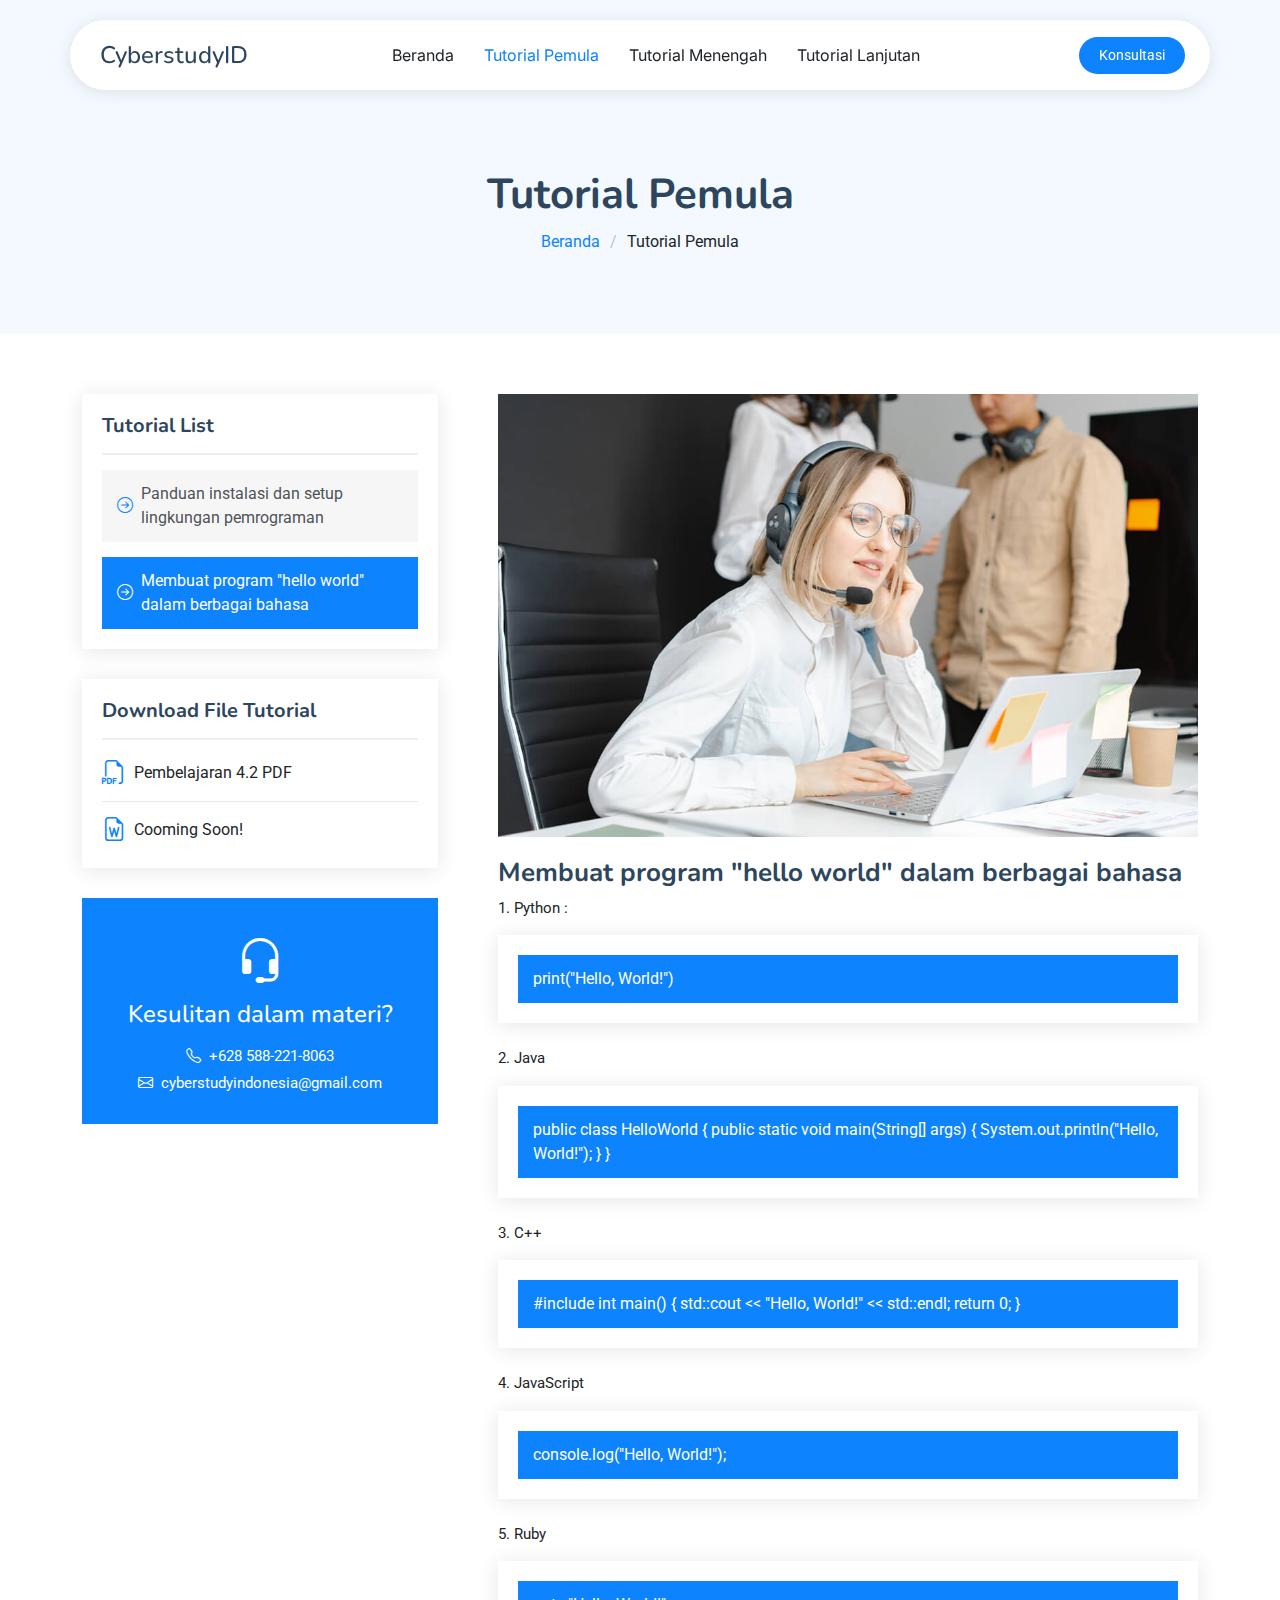
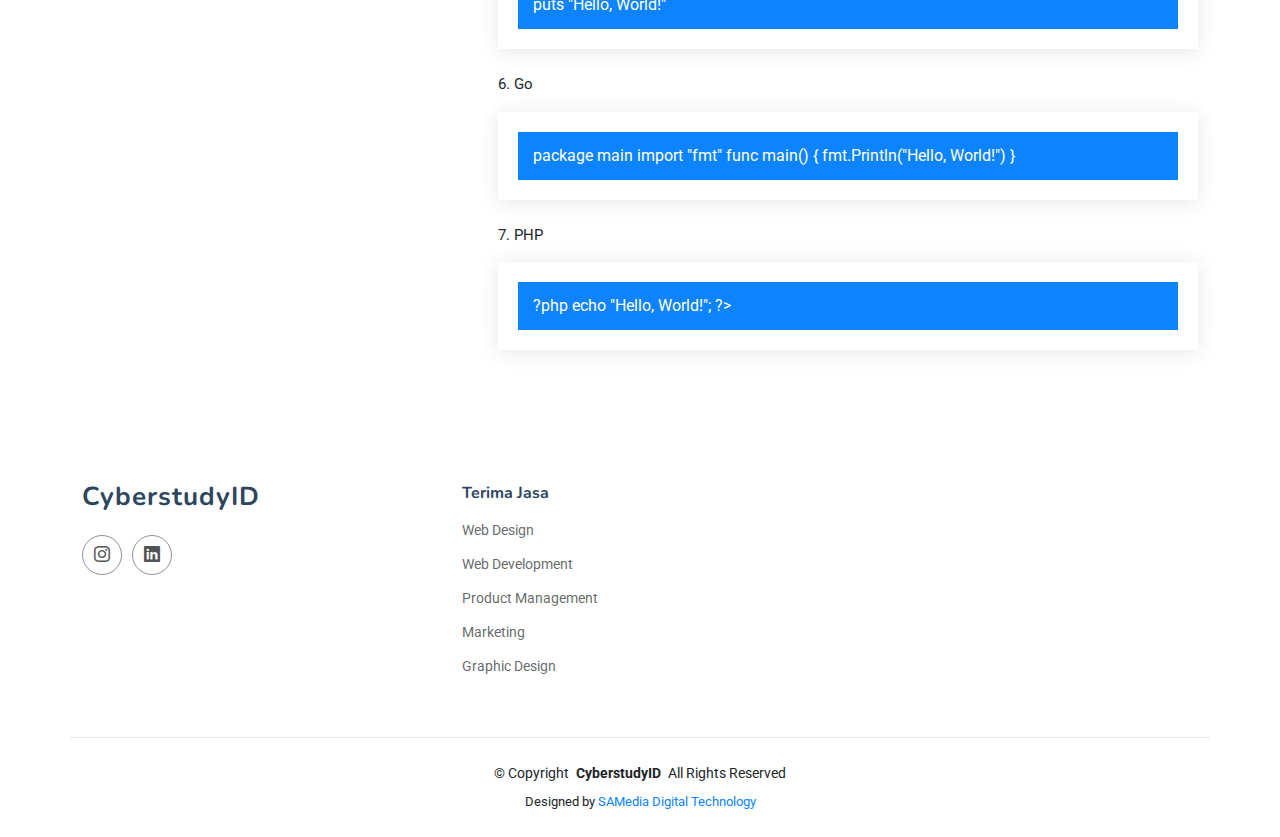
<file: t2.html>
<!DOCTYPE html>
<html lang="en">

<head>
  <meta charset="utf-8">
  <meta content="width=device-width, initial-scale=1.0" name="viewport">
  <title>Tutorial | Official CyberstudyIndonesia</title>
  <meta name="description" content="Belajar bahasa Pemrograman secara GRATIS!">
  <meta name="keywords" content="">

  <!-- Favicons -->
  <link href="assets/img/favicon.png" rel="icon">
  <link href="assets/img/apple-touch-icon.png" rel="apple-touch-icon">

  <!-- Fonts -->
  <link href="https://fonts.googleapis.com" rel="preconnect">
  <link href="https://fonts.gstatic.com" rel="preconnect" crossorigin>
  <link href="https://fonts.googleapis.com/css2?family=Roboto:ital,wght@0,100;0,300;0,400;0,500;0,700;0,900;1,100;1,300;1,400;1,500;1,700;1,900&family=Inter:wght@100;200;300;400;500;600;700;800;900&family=Nunito:ital,wght@0,200;0,300;0,400;0,500;0,600;0,700;0,800;0,900;1,200;1,300;1,400;1,500;1,600;1,700;1,800;1,900&display=swap" rel="stylesheet">

  <!-- Vendor CSS Files -->
  <link href="assets/vendor/bootstrap/css/bootstrap.min.css" rel="stylesheet">
  <link href="assets/vendor/bootstrap-icons/bootstrap-icons.css" rel="stylesheet">
  <link href="assets/vendor/aos/aos.css" rel="stylesheet">
  <link href="assets/vendor/glightbox/css/glightbox.min.css" rel="stylesheet">
  <link href="assets/vendor/swiper/swiper-bundle.min.css" rel="stylesheet">

  <!-- Main CSS File -->
  <link href="assets/css/main.css" rel="stylesheet">

  <!-- =======================================================
  * Dibuat oleh Team CybermuslimID
  ======================================================== -->
</head>

<body class="service-details-page">

  <header id="header" class="header d-flex align-items-center fixed-top">
    <div class="header-container container-fluid container-xl position-relative d-flex align-items-center justify-content-between">

      <a href="index.html" class="logo d-flex align-items-center me-auto me-xl-0">
        <!-- Uncomment the line below if you also wish to use an image logo -->
        <!-- <img src="assets/img/logo.png" alt=""> -->
        <h1 class="sitename">CyberstudyID</h1>
      </a>

      <nav id="navmenu" class="navmenu">
        <ul>
          <li><a href="index.html">Beranda</a></li>
          <li><a href="tutorpemula.html" class="active">Tutorial Pemula</a></li>
          <li><a href="tutormenengah.html">Tutorial Menengah</a></li>
          <li><a href="coomingsoon.html">Tutorial Lanjutan</a></li>
          </li>
        </ul>
        <i class="mobile-nav-toggle d-xl-none bi bi-list"></i>
      </nav>

      <a class="btn-getstarted" href="https://wa.me/6285882218063">Konsultasi</a>

    </div>
  </header>

  <main class="main">

    <!-- Page Title -->
    <div class="page-title light-background">
      <div class="container">
        <h1>Tutorial Pemula</h1>
        <nav class="breadcrumbs">
          <ol>
            <li><a href="index.html">Beranda</a></li>
            <li class="current">Tutorial Pemula</li>
          </ol>
        </nav>
      </div>
    </div><!-- End Page Title -->

    <!-- Service Details Section -->
    <section id="service-details" class="service-details section">

      <div class="container">

        <div class="row gy-5">

          <div class="col-lg-4" data-aos="fade-up" data-aos-delay="100">

            <div class="service-box">
              <h4>Tutorial List</h4>
              <div class="services-list">
                <a href="tutorpemula.html"><i class="bi bi-arrow-right-circle"></i><span>Panduan instalasi dan setup lingkungan pemrograman</span></a>
                <a href="#" class="active"><i class="bi bi-arrow-right-circle"></i><span>Membuat program "hello world" dalam berbagai bahasa</span></a>
              </div>
            </div><!-- End Services List -->

            <div class="service-box">
              <h4>Download File Tutorial</h4>
              <div class="download-catalog">
                <a href="#"><i class="bi bi-filetype-pdf"></i><span>Pembelajaran 4.2 PDF</span></a>
                <a href="#"><i class="bi bi-file-earmark-word"></i><span>Cooming Soon!</span></a>
              </div>
            </div><!-- End Services List -->

            <div class="help-box d-flex flex-column justify-content-center align-items-center">
              <i class="bi bi-headset help-icon"></i>
              <h4>Kesulitan dalam materi?</h4>
              <p class="d-flex align-items-center mt-2 mb-0"><i class="bi bi-telephone me-2"></i> <span>+628 588-221-8063</span></p>
              <p class="d-flex align-items-center mt-1 mb-0"><i class="bi bi-envelope me-2"></i> <a href="mailto:cyberstudyindonesia@gmail.com">cyberstudyindonesia@gmail.com</a></p>
            </div>

          </div>

          <div class="col-lg-8 ps-lg-5" data-aos="fade-up" data-aos-delay="200">
            <img src="assets/img/services.jpg" alt="" class="img-fluid services-img">
            <h3>Membuat program "hello world" dalam berbagai bahasa</h3>
            <p>
             1. Python :
            </p>
            <div class="service-box">
              <div class="services-list">
                <a href="#" class="active"></i><span>print("Hello, World!")
                </span></a>
              </div>
            </div><!-- End Services List --> <br>
            <p>
                2. Java
            </p>
            <div class="service-box">
              <div class="services-list">
                <a href="#" class="active"></i><span>public class HelloWorld {
                    public static void main(String[] args) {
                        System.out.println("Hello, World!");
                    }
                }                
                </span></a>
              </div>
            </div><!-- End Services List --> <br>
            <p>
                3. C++
            </p>
            <div class="service-box">
              <div class="services-list">
                <a href="#" class="active"></i><span>#include <iostream>

                    int main() {
                        std::cout << "Hello, World!" << std::endl;
                        return 0;
                    }                                  
                </span></a>
              </div>
            </div><!-- End Services List --> <br>
            <p>
                4. JavaScript
            </p>
            <div class="service-box">
              <div class="services-list">
                <a href="#" class="active"></i><span>console.log("Hello, World!");
                </span></a>
              </div>
            </div><!-- End Services List --> <br>
            <p>
                5. Ruby
            </p>
            <div class="service-box">
              <div class="services-list">
                <a href="#" class="active"></i><span>puts "Hello, World!"
                </span></a>
              </div>
            </div><!-- End Services List --> <br>
            <p>
                6. Go
            </p>
            <div class="service-box">
              <div class="services-list">
                <a href="#" class="active"></i><span>package main

                    import "fmt"
                    
                    func main() {
                        fmt.Println("Hello, World!")
                    }                    
                </span></a>
              </div>
            </div><!-- End Services List --> <br>
            <p>
                7. PHP
            </p>
            <div class="service-box">
              <div class="services-list">
                <a href="#" class="active"></i><span>?php
                    echo "Hello, World!";
                    ?>
                    
                </span></a>
              </div>
            </div><!-- End Services List --> <br>
            
          </div>
        </div>
      </div>

    </section><!-- /Service Details Section -->

  </main>

  <footer id="footer" class="footer">

    <div class="container footer-top">
      <div class="row gy-4">
        <div class="col-lg-4 col-md-6 footer-about">
          <a href="index.html" class="logo d-flex align-items-center">
            <span class="sitename">CyberstudyID</span>
          </a>
          <div class="social-links d-flex mt-4">
            <a href=""><i class="bi bi-instagram"></i></a>
            <a href=""><i class="bi bi-linkedin"></i></a>
          </div>
        </div>


        <div class="col-lg-2 col-md-3 footer-links">
          <h4>Terima Jasa</h4>
          <ul>
            <li><a href="#">Web Design</a></li>
            <li><a href="#">Web Development</a></li>
            <li><a href="#">Product Management</a></li>
            <li><a href="#">Marketing</a></li>
            <li><a href="#">Graphic Design</a></li>
          </ul>
        </div>

      </div>
    </div>

    <div class="container copyright text-center mt-4">
      <p>© <span>Copyright</span> <strong class="px-1 sitename">CyberstudyID</strong> <span>All Rights Reserved</span></p>
      <div class="credits">
        <!-- All the links in the footer should remain intact. -->
        <!-- You can delete the links only if you've purchased the pro version. -->
        <!-- Licensing information: https://bootstrapmade.com/license/ -->
        <!-- Purchase the pro version with working PHP/AJAX contact form: [buy-url] -->
        Designed by <a href="#">SAMedia Digital Technology</a>
      </div>
    </div>

  </footer>

  <!-- Scroll Top -->
  <a href="#" id="scroll-top" class="scroll-top d-flex align-items-center justify-content-center"><i class="bi bi-arrow-up-short"></i></a>

  <!-- Vendor JS Files -->
  <script src="assets/vendor/bootstrap/js/bootstrap.bundle.min.js"></script>
  <script src="assets/vendor/php-email-form/validate.js"></script>
  <script src="assets/vendor/aos/aos.js"></script>
  <script src="assets/vendor/glightbox/js/glightbox.min.js"></script>
  <script src="assets/vendor/swiper/swiper-bundle.min.js"></script>
  <script src="assets/vendor/purecounter/purecounter_vanilla.js"></script>

  <!-- Main JS File -->
  <script src="assets/js/main.js"></script>

</body>

</html>
</file>
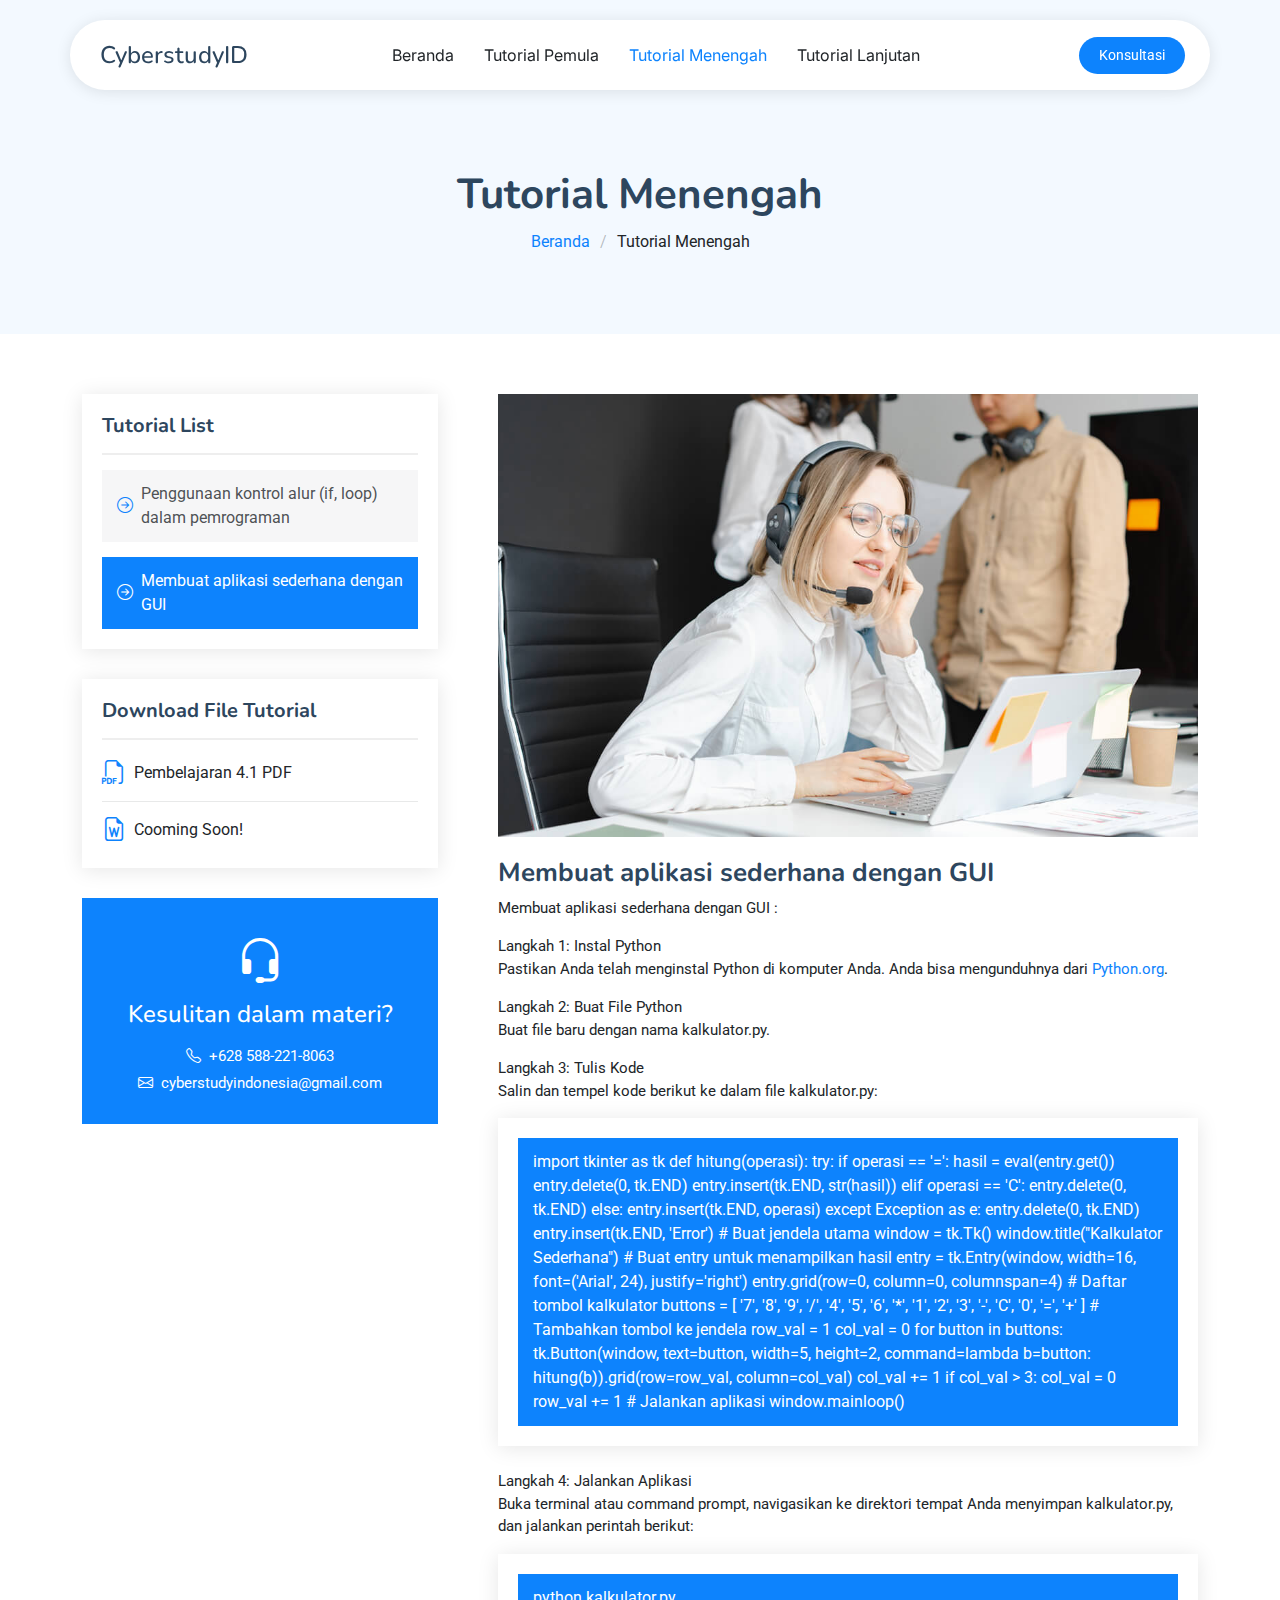
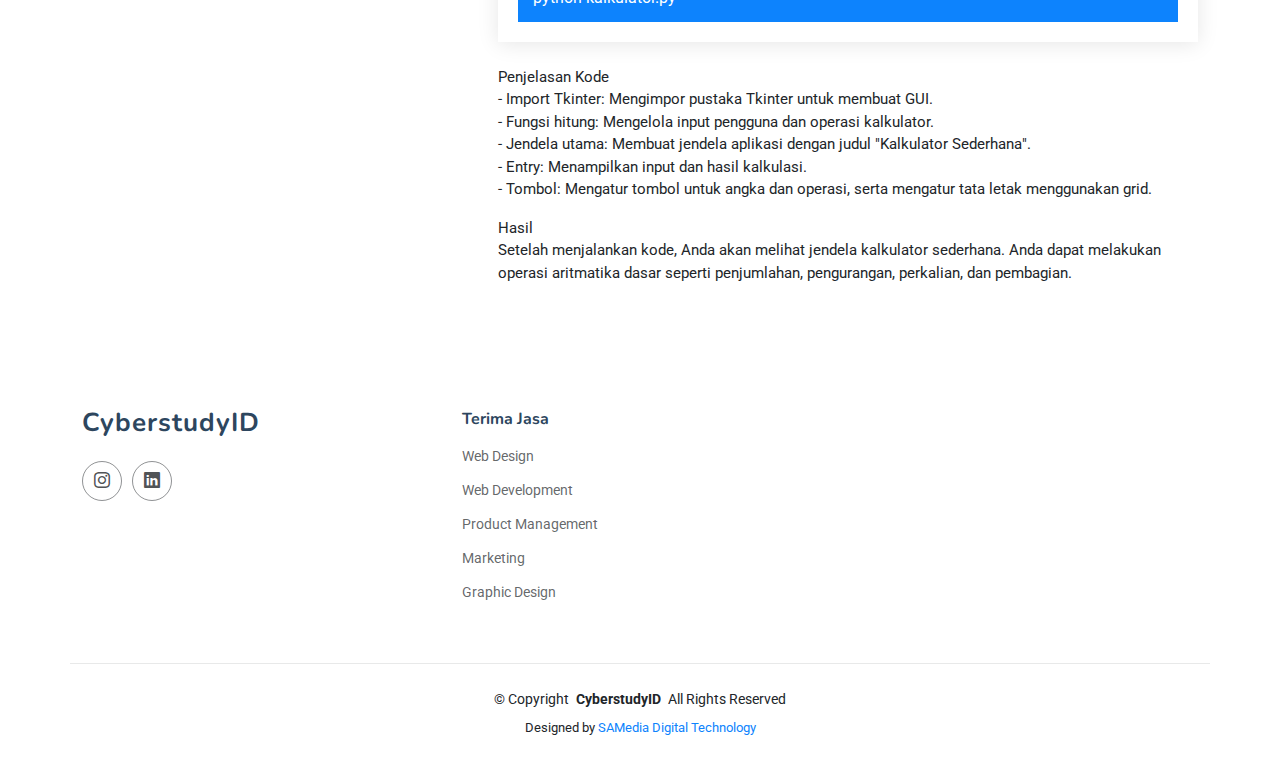
<file: t3.html>
<!DOCTYPE html>
<html lang="en">

<head>
  <meta charset="utf-8">
  <meta content="width=device-width, initial-scale=1.0" name="viewport">
  <title>Tutorial | Official CyberstudyIndonesia</title>
  <meta name="description" content="Belajar bahasa Pemrograman secara GRATIS!">
  <meta name="keywords" content="">

  <!-- Favicons -->
  <link href="assets/img/favicon.png" rel="icon">
  <link href="assets/img/apple-touch-icon.png" rel="apple-touch-icon">

  <!-- Fonts -->
  <link href="https://fonts.googleapis.com" rel="preconnect">
  <link href="https://fonts.gstatic.com" rel="preconnect" crossorigin>
  <link href="https://fonts.googleapis.com/css2?family=Roboto:ital,wght@0,100;0,300;0,400;0,500;0,700;0,900;1,100;1,300;1,400;1,500;1,700;1,900&family=Inter:wght@100;200;300;400;500;600;700;800;900&family=Nunito:ital,wght@0,200;0,300;0,400;0,500;0,600;0,700;0,800;0,900;1,200;1,300;1,400;1,500;1,600;1,700;1,800;1,900&display=swap" rel="stylesheet">

  <!-- Vendor CSS Files -->
  <link href="assets/vendor/bootstrap/css/bootstrap.min.css" rel="stylesheet">
  <link href="assets/vendor/bootstrap-icons/bootstrap-icons.css" rel="stylesheet">
  <link href="assets/vendor/aos/aos.css" rel="stylesheet">
  <link href="assets/vendor/glightbox/css/glightbox.min.css" rel="stylesheet">
  <link href="assets/vendor/swiper/swiper-bundle.min.css" rel="stylesheet">

  <!-- Main CSS File -->
  <link href="assets/css/main.css" rel="stylesheet">

  <!-- =======================================================
  * Dibuat oleh Team CybermuslimID
  ======================================================== -->
</head>

<body class="service-details-page">

  <header id="header" class="header d-flex align-items-center fixed-top">
    <div class="header-container container-fluid container-xl position-relative d-flex align-items-center justify-content-between">

      <a href="index.html" class="logo d-flex align-items-center me-auto me-xl-0">
        <!-- Uncomment the line below if you also wish to use an image logo -->
        <!-- <img src="assets/img/logo.png" alt=""> -->
        <h1 class="sitename">CyberstudyID</h1>
      </a>

      <nav id="navmenu" class="navmenu">
        <ul>
          <li><a href="index.html">Beranda</a></li>
          <li><a href="tutorpemula.html">Tutorial Pemula</a></li>
          <li><a href="tutormenengah.html"class="active">Tutorial Menengah</a></li>
          <li><a href="coomingsoon.html">Tutorial Lanjutan</a></li>
          </li>
        </ul>
        <i class="mobile-nav-toggle d-xl-none bi bi-list"></i>
      </nav>

      <a class="btn-getstarted" href="https://wa.me/6285882218063">Konsultasi</a>

    </div>
  </header>

  <main class="main">

    <!-- Page Title -->
    <div class="page-title light-background">
      <div class="container">
        <h1>Tutorial Menengah</h1>
        <nav class="breadcrumbs">
          <ol>
            <li><a href="index.html">Beranda</a></li>
            <li class="current">Tutorial Menengah</li>
          </ol>
        </nav>
      </div>
    </div><!-- End Page Title -->

    <!-- Service Details Section -->
    <section id="service-details" class="service-details section">

      <div class="container">

        <div class="row gy-5">

          <div class="col-lg-4" data-aos="fade-up" data-aos-delay="100">

            <div class="service-box">
              <h4>Tutorial List</h4>
              <div class="services-list">
                <a href="tutormenengah.html"><i class="bi bi-arrow-right-circle"></i><span>Penggunaan kontrol alur (if, loop) dalam pemrograman</span></a>
                <a href="t3.html"class="active"><i class="bi bi-arrow-right-circle"></i><span>Membuat aplikasi sederhana dengan GUI</span></a>
              </div>
            </div><!-- End Services List -->

            <div class="service-box">
              <h4>Download File Tutorial</h4>
              <div class="download-catalog">
                <a href="#"><i class="bi bi-filetype-pdf"></i><span>Pembelajaran 4.1 PDF</span></a>
                <a href="#"><i class="bi bi-file-earmark-word"></i><span>Cooming Soon!</span></a>
              </div>
            </div><!-- End Services List -->

            <div class="help-box d-flex flex-column justify-content-center align-items-center">
              <i class="bi bi-headset help-icon"></i>
              <h4>Kesulitan dalam materi?</h4>
              <p class="d-flex align-items-center mt-2 mb-0"><i class="bi bi-telephone me-2"></i> <span>+628 588-221-8063</span></p>
              <p class="d-flex align-items-center mt-1 mb-0"><i class="bi bi-envelope me-2"></i> <a href="mailto:cyberstudyindonesia@gmail.com">cyberstudyindonesia@gmail.com</a></p>
            </div>

          </div>

          <div class="col-lg-8 ps-lg-5" data-aos="fade-up" data-aos-delay="200">
            <img src="assets/img/services.jpg" alt="" class="img-fluid services-img">
            <h3>Membuat aplikasi sederhana dengan GUI</h3>
            <p>
                Membuat aplikasi sederhana dengan GUI :
            </p>
            <p>
                Langkah 1: Instal Python <br> Pastikan Anda telah menginstal Python di komputer Anda. Anda bisa mengunduhnya dari <a href="https://www.python.org/downloads">Python.org</a>.
            </p>
            <p>
                Langkah 2: Buat File Python <br> Buat file baru dengan nama kalkulator.py.
            </p>
            <p>
                Langkah 3: Tulis Kode <br> Salin dan tempel kode berikut ke dalam file kalkulator.py:
            </p>
            <div class="service-box">
              <div class="services-list">
                <a href="#" class="active"></i><span>import tkinter as tk

                    def hitung(operasi):
                        try:
                            if operasi == '=':
                                hasil = eval(entry.get())
                                entry.delete(0, tk.END)
                                entry.insert(tk.END, str(hasil))
                            elif operasi == 'C':
                                entry.delete(0, tk.END)
                            else:
                                entry.insert(tk.END, operasi)
                        except Exception as e:
                            entry.delete(0, tk.END)
                            entry.insert(tk.END, 'Error')
                    
                    # Buat jendela utama
                    window = tk.Tk()
                    window.title("Kalkulator Sederhana")
                    
                    # Buat entry untuk menampilkan hasil
                    entry = tk.Entry(window, width=16, font=('Arial', 24), justify='right')
                    entry.grid(row=0, column=0, columnspan=4)
                    
                    # Daftar tombol kalkulator
                    buttons = [
                        '7', '8', '9', '/',
                        '4', '5', '6', '*',
                        '1', '2', '3', '-',
                        'C', '0', '=', '+'
                    ]
                    
                    # Tambahkan tombol ke jendela
                    row_val = 1
                    col_val = 0
                    for button in buttons:
                        tk.Button(window, text=button, width=5, height=2,
                                  command=lambda b=button: hitung(b)).grid(row=row_val, column=col_val)
                        col_val += 1
                        if col_val > 3:
                            col_val = 0
                            row_val += 1
                    
                    # Jalankan aplikasi
                    window.mainloop()                    
                  
                </span></a>
              </div>
            </div><!-- End Services List --> <br>
            <p>
                Langkah 4: Jalankan Aplikasi <br> Buka terminal atau command prompt, navigasikan ke direktori tempat Anda menyimpan kalkulator.py, dan jalankan perintah berikut:
            </p>
            <div class="service-box">
              <div class="services-list">
                <a href="#" class="active"></i><span>python kalkulator.py             
                </span></a>
              </div>
            </div><!-- End Services List --> <br>
            <p>
                Penjelasan Kode <br> - Import Tkinter: Mengimpor pustaka Tkinter untuk membuat GUI. <br> - Fungsi hitung: Mengelola input pengguna dan operasi kalkulator. <br> - Jendela utama: Membuat jendela aplikasi dengan judul "Kalkulator Sederhana". <br> - Entry: Menampilkan input dan hasil kalkulasi. <br> - Tombol: Mengatur tombol untuk angka dan operasi, serta mengatur tata letak menggunakan grid.
            </p>
            <p>
                Hasil <br> Setelah menjalankan kode, Anda akan melihat jendela kalkulator sederhana. Anda dapat melakukan operasi aritmatika dasar seperti penjumlahan, pengurangan, perkalian, dan pembagian.             
            </p>
            
          </div>
        </div>
      </div>

    </section><!-- /Service Details Section -->

  </main>

  <footer id="footer" class="footer">

    <div class="container footer-top">
      <div class="row gy-4">
        <div class="col-lg-4 col-md-6 footer-about">
          <a href="index.html" class="logo d-flex align-items-center">
            <span class="sitename">CyberstudyID</span>
          </a>
          <div class="social-links d-flex mt-4">
            <a href=""><i class="bi bi-instagram"></i></a>
            <a href=""><i class="bi bi-linkedin"></i></a>
          </div>
        </div>


        <div class="col-lg-2 col-md-3 footer-links">
          <h4>Terima Jasa</h4>
          <ul>
            <li><a href="#">Web Design</a></li>
            <li><a href="#">Web Development</a></li>
            <li><a href="#">Product Management</a></li>
            <li><a href="#">Marketing</a></li>
            <li><a href="#">Graphic Design</a></li>
          </ul>
        </div>

      </div>
    </div>

    <div class="container copyright text-center mt-4">
      <p>© <span>Copyright</span> <strong class="px-1 sitename">CyberstudyID</strong> <span>All Rights Reserved</span></p>
      <div class="credits">
        <!-- All the links in the footer should remain intact. -->
        <!-- You can delete the links only if you've purchased the pro version. -->
        <!-- Licensing information: https://bootstrapmade.com/license/ -->
        <!-- Purchase the pro version with working PHP/AJAX contact form: [buy-url] -->
        Designed by <a href="#">SAMedia Digital Technology</a>
      </div>
    </div>

  </footer>

  <!-- Scroll Top -->
  <a href="#" id="scroll-top" class="scroll-top d-flex align-items-center justify-content-center"><i class="bi bi-arrow-up-short"></i></a>

  <!-- Vendor JS Files -->
  <script src="assets/vendor/bootstrap/js/bootstrap.bundle.min.js"></script>
  <script src="assets/vendor/php-email-form/validate.js"></script>
  <script src="assets/vendor/aos/aos.js"></script>
  <script src="assets/vendor/glightbox/js/glightbox.min.js"></script>
  <script src="assets/vendor/swiper/swiper-bundle.min.js"></script>
  <script src="assets/vendor/purecounter/purecounter_vanilla.js"></script>

  <!-- Main JS File -->
  <script src="assets/js/main.js"></script>

</body>

</html>
</file>
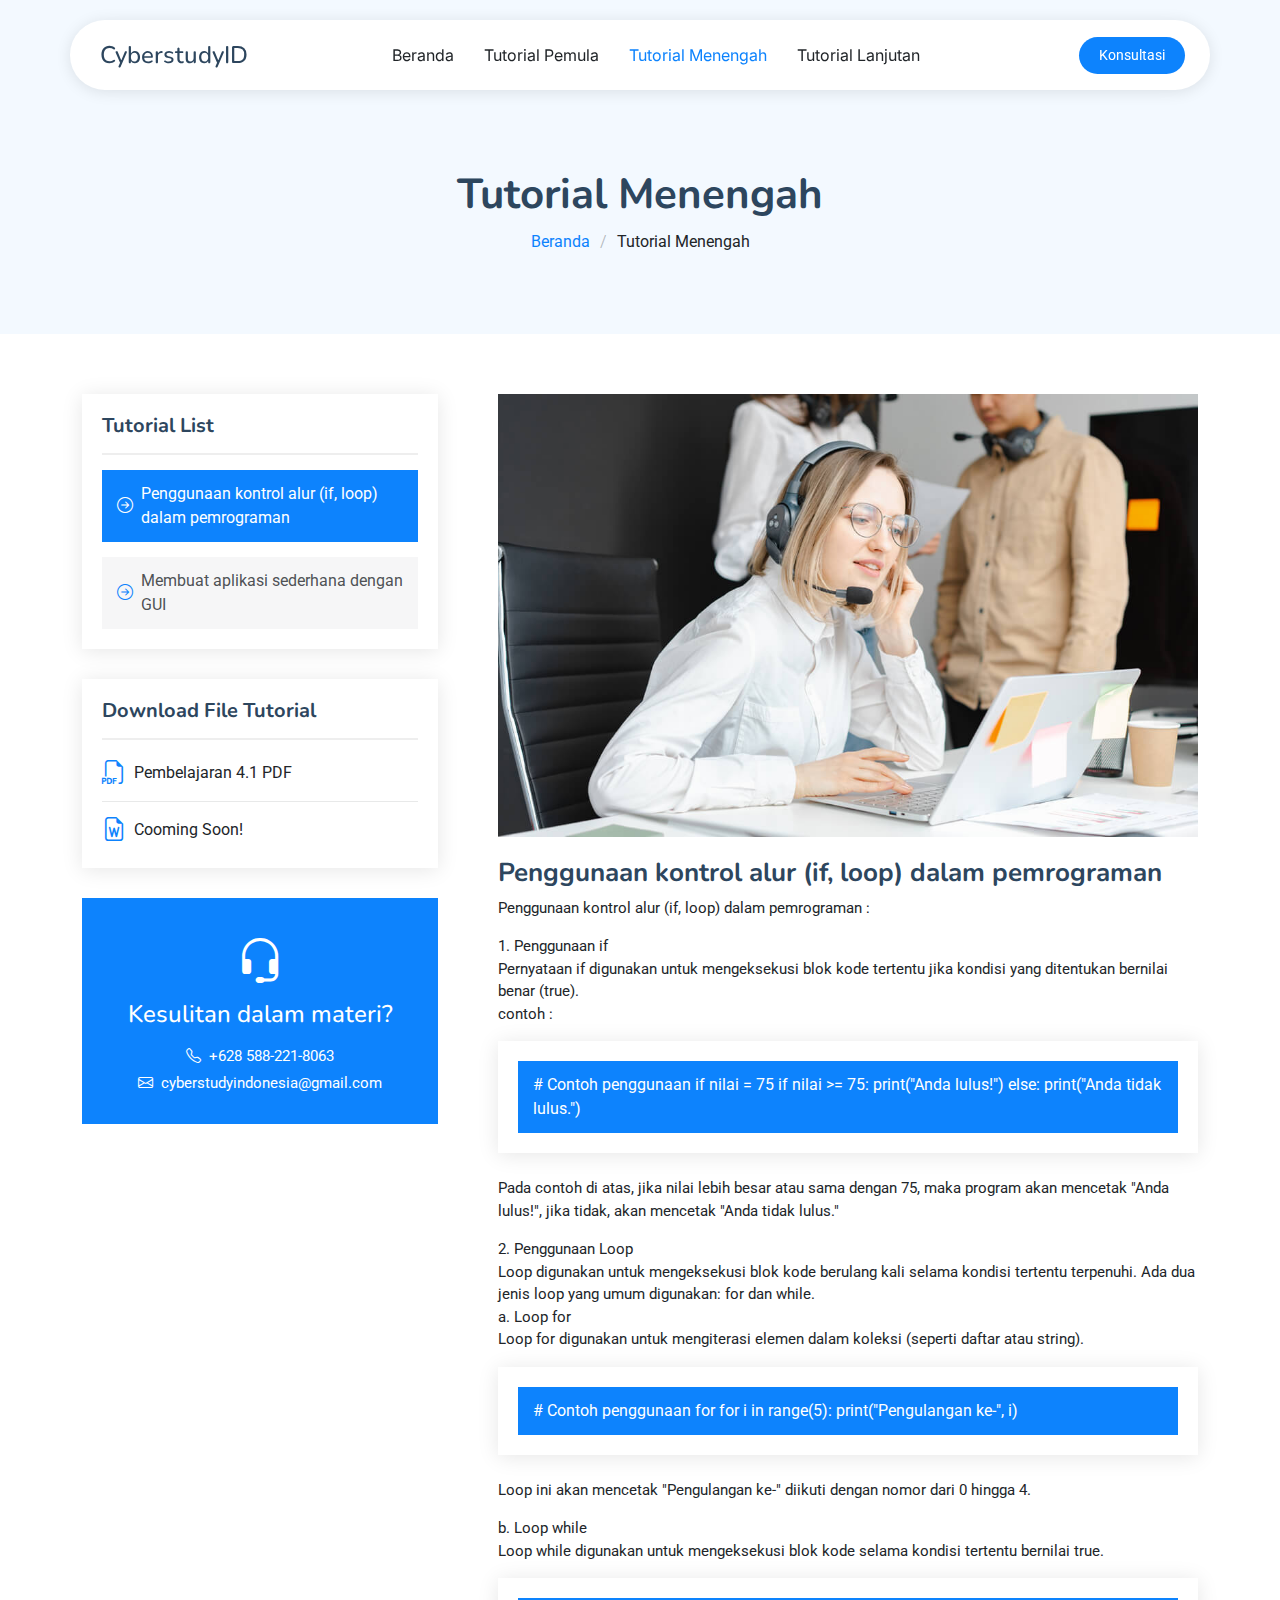
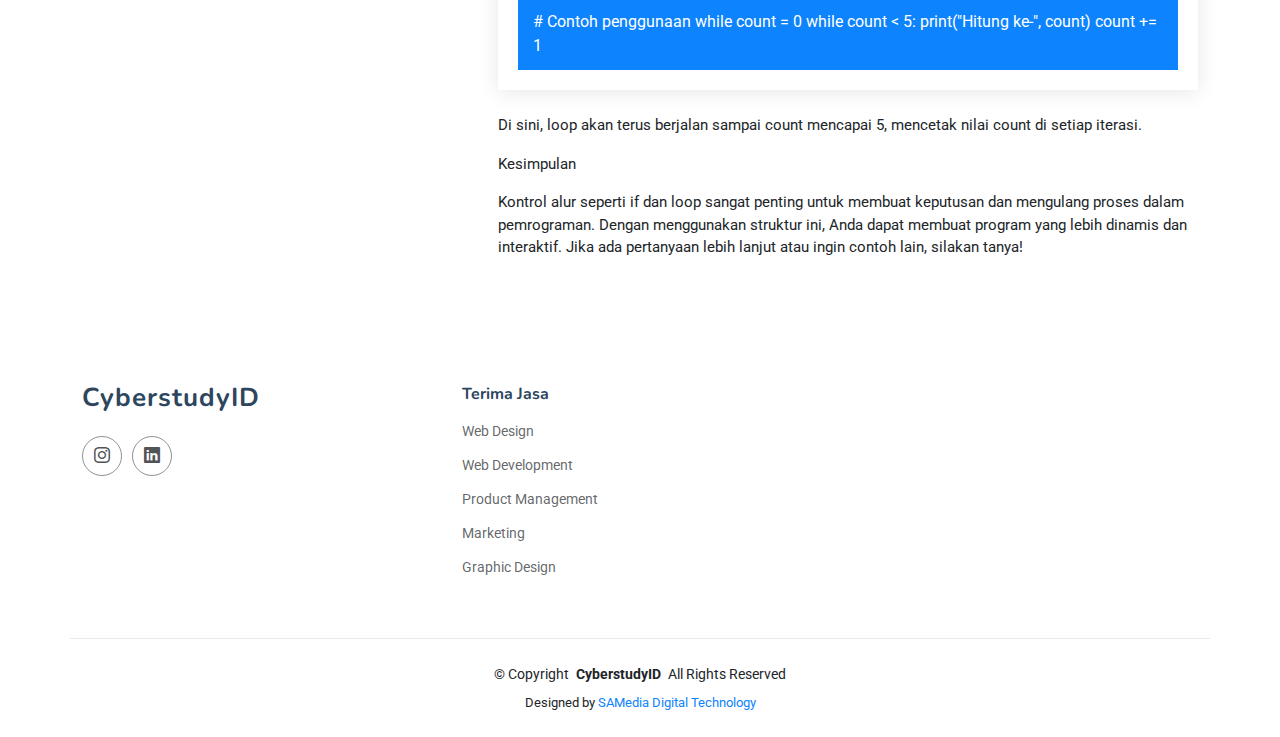
<file: tutormenengah.html>
<!DOCTYPE html>
<html lang="en">

<head>
  <meta charset="utf-8">
  <meta content="width=device-width, initial-scale=1.0" name="viewport">
  <title>Tutorial | Official CyberstudyIndonesia</title>
  <meta name="description" content="Belajar bahasa Pemrograman secara GRATIS!">
  <meta name="keywords" content="">

  <!-- Favicons -->
  <link href="assets/img/favicon.png" rel="icon">
  <link href="assets/img/apple-touch-icon.png" rel="apple-touch-icon">

  <!-- Fonts -->
  <link href="https://fonts.googleapis.com" rel="preconnect">
  <link href="https://fonts.gstatic.com" rel="preconnect" crossorigin>
  <link href="https://fonts.googleapis.com/css2?family=Roboto:ital,wght@0,100;0,300;0,400;0,500;0,700;0,900;1,100;1,300;1,400;1,500;1,700;1,900&family=Inter:wght@100;200;300;400;500;600;700;800;900&family=Nunito:ital,wght@0,200;0,300;0,400;0,500;0,600;0,700;0,800;0,900;1,200;1,300;1,400;1,500;1,600;1,700;1,800;1,900&display=swap" rel="stylesheet">

  <!-- Vendor CSS Files -->
  <link href="assets/vendor/bootstrap/css/bootstrap.min.css" rel="stylesheet">
  <link href="assets/vendor/bootstrap-icons/bootstrap-icons.css" rel="stylesheet">
  <link href="assets/vendor/aos/aos.css" rel="stylesheet">
  <link href="assets/vendor/glightbox/css/glightbox.min.css" rel="stylesheet">
  <link href="assets/vendor/swiper/swiper-bundle.min.css" rel="stylesheet">

  <!-- Main CSS File -->
  <link href="assets/css/main.css" rel="stylesheet">

  <!-- =======================================================
  * Dibuat oleh Team CybermuslimID
  ======================================================== -->
</head>

<body class="service-details-page">

  <header id="header" class="header d-flex align-items-center fixed-top">
    <div class="header-container container-fluid container-xl position-relative d-flex align-items-center justify-content-between">

      <a href="index.html" class="logo d-flex align-items-center me-auto me-xl-0">
        <!-- Uncomment the line below if you also wish to use an image logo -->
        <!-- <img src="assets/img/logo.png" alt=""> -->
        <h1 class="sitename">CyberstudyID</h1>
      </a>

      <nav id="navmenu" class="navmenu">
        <ul>
          <li><a href="index.html">Beranda</a></li>
          <li><a href="tutorpemula.html">Tutorial Pemula</a></li>
          <li><a href="tutormenengah.html"class="active">Tutorial Menengah</a></li>
          <li><a href="coomingsoon.html">Tutorial Lanjutan</a></li>
          </li>
        </ul>
        <i class="mobile-nav-toggle d-xl-none bi bi-list"></i>
      </nav>

      <a class="btn-getstarted" href="https://wa.me/6285882218063">Konsultasi</a>

    </div>
  </header>

  <main class="main">

    <!-- Page Title -->
    <div class="page-title light-background">
      <div class="container">
        <h1>Tutorial Menengah</h1>
        <nav class="breadcrumbs">
          <ol>
            <li><a href="index.html">Beranda</a></li>
            <li class="current">Tutorial Menengah</li>
          </ol>
        </nav>
      </div>
    </div><!-- End Page Title -->

    <!-- Service Details Section -->
    <section id="service-details" class="service-details section">

      <div class="container">

        <div class="row gy-5">

          <div class="col-lg-4" data-aos="fade-up" data-aos-delay="100">

            <div class="service-box">
              <h4>Tutorial List</h4>
              <div class="services-list">
                <a href="#" class="active"><i class="bi bi-arrow-right-circle"></i><span>Penggunaan kontrol alur (if, loop) dalam pemrograman</span></a>
                <a href="t3.html"><i class="bi bi-arrow-right-circle"></i><span>Membuat aplikasi sederhana dengan GUI</span></a>
              </div>
            </div><!-- End Services List -->

            <div class="service-box">
              <h4>Download File Tutorial</h4>
              <div class="download-catalog">
                <a href="#"><i class="bi bi-filetype-pdf"></i><span>Pembelajaran 4.1 PDF</span></a>
                <a href="#"><i class="bi bi-file-earmark-word"></i><span>Cooming Soon!</span></a>
              </div>
            </div><!-- End Services List -->

            <div class="help-box d-flex flex-column justify-content-center align-items-center">
              <i class="bi bi-headset help-icon"></i>
              <h4>Kesulitan dalam materi?</h4>
              <p class="d-flex align-items-center mt-2 mb-0"><i class="bi bi-telephone me-2"></i> <span>+628 588-221-8063</span></p>
              <p class="d-flex align-items-center mt-1 mb-0"><i class="bi bi-envelope me-2"></i> <a href="mailto:cyberstudyindonesia@gmail.com">cyberstudyindonesia@gmail.com</a></p>
            </div>

          </div>

          <div class="col-lg-8 ps-lg-5" data-aos="fade-up" data-aos-delay="200">
            <img src="assets/img/services.jpg" alt="" class="img-fluid services-img">
            <h3>Penggunaan kontrol alur (if, loop) dalam pemrograman</h3>
            <p>
              Penggunaan kontrol alur (if, loop) dalam pemrograman :
            </p>
            <p>
              1. Penggunaan if <br> Pernyataan if digunakan untuk mengeksekusi blok kode tertentu jika kondisi yang ditentukan bernilai benar (true). <br> contoh :
            </p>
            <div class="service-box">
              <div class="services-list">
                <a href="#" class="active"></i><span># Contoh penggunaan if
                  nilai = 75
                  
                  if nilai >= 75:
                      print("Anda lulus!")
                  else:
                      print("Anda tidak lulus.")
                  
                </span></a>
              </div>
            </div><!-- End Services List --> <br>
            <p>
              Pada contoh di atas, jika nilai lebih besar atau sama dengan 75, maka program akan mencetak "Anda lulus!", jika tidak, akan mencetak "Anda tidak lulus."
            </p>
            <p>
              2. Penggunaan Loop <br> Loop digunakan untuk mengeksekusi blok kode berulang kali selama kondisi tertentu terpenuhi. Ada dua jenis loop yang umum digunakan: for dan while.<br> a. Loop for <br> Loop for digunakan untuk mengiterasi elemen dalam koleksi (seperti daftar atau string).
            </p>
            <div class="service-box">
              <div class="services-list">
                <a href="#" class="active"></i><span># Contoh penggunaan for
                  for i in range(5):
                      print("Pengulangan ke-", i)                  
                </span></a>
              </div>
            </div><!-- End Services List --> <br>
            <p>
              Loop ini akan mencetak "Pengulangan ke-" diikuti dengan nomor dari 0 hingga 4.
            </p>
            <p>
              b. Loop while <br> Loop while digunakan untuk mengeksekusi blok kode selama kondisi tertentu bernilai true.
            </p>
            <div class="service-box">
              <div class="services-list">
                <a href="#" class="active"></i><span># Contoh penggunaan while
                  count = 0
                  
                  while count < 5:
                      print("Hitung ke-", count)
                      count += 1                  
                </span></a>
              </div>
            </div><!-- End Services List --> <br>
            <p>
              Di sini, loop akan terus berjalan sampai count mencapai 5, mencetak nilai count di setiap iterasi.
            </p>
            <p>
              Kesimpulan
            </p>
            <p>
              Kontrol alur seperti if dan loop sangat penting untuk membuat keputusan dan mengulang proses dalam pemrograman. Dengan menggunakan struktur ini, Anda dapat membuat program yang lebih dinamis dan interaktif. Jika ada pertanyaan lebih lanjut atau ingin contoh lain, silakan tanya!
            </p>
            
          </div>
        </div>
      </div>

    </section><!-- /Service Details Section -->

  </main>

  <footer id="footer" class="footer">

    <div class="container footer-top">
      <div class="row gy-4">
        <div class="col-lg-4 col-md-6 footer-about">
          <a href="index.html" class="logo d-flex align-items-center">
            <span class="sitename">CyberstudyID</span>
          </a>
          <div class="social-links d-flex mt-4">
            <a href=""><i class="bi bi-instagram"></i></a>
            <a href=""><i class="bi bi-linkedin"></i></a>
          </div>
        </div>


        <div class="col-lg-2 col-md-3 footer-links">
          <h4>Terima Jasa</h4>
          <ul>
            <li><a href="#">Web Design</a></li>
            <li><a href="#">Web Development</a></li>
            <li><a href="#">Product Management</a></li>
            <li><a href="#">Marketing</a></li>
            <li><a href="#">Graphic Design</a></li>
          </ul>
        </div>

      </div>
    </div>

    <div class="container copyright text-center mt-4">
      <p>© <span>Copyright</span> <strong class="px-1 sitename">CyberstudyID</strong> <span>All Rights Reserved</span></p>
      <div class="credits">
        <!-- All the links in the footer should remain intact. -->
        <!-- You can delete the links only if you've purchased the pro version. -->
        <!-- Licensing information: https://bootstrapmade.com/license/ -->
        <!-- Purchase the pro version with working PHP/AJAX contact form: [buy-url] -->
        Designed by <a href="#">SAMedia Digital Technology</a>
      </div>
    </div>

  </footer>

  <!-- Scroll Top -->
  <a href="#" id="scroll-top" class="scroll-top d-flex align-items-center justify-content-center"><i class="bi bi-arrow-up-short"></i></a>

  <!-- Vendor JS Files -->
  <script src="assets/vendor/bootstrap/js/bootstrap.bundle.min.js"></script>
  <script src="assets/vendor/php-email-form/validate.js"></script>
  <script src="assets/vendor/aos/aos.js"></script>
  <script src="assets/vendor/glightbox/js/glightbox.min.js"></script>
  <script src="assets/vendor/swiper/swiper-bundle.min.js"></script>
  <script src="assets/vendor/purecounter/purecounter_vanilla.js"></script>

  <!-- Main JS File -->
  <script src="assets/js/main.js"></script>

</body>

</html>
</file>
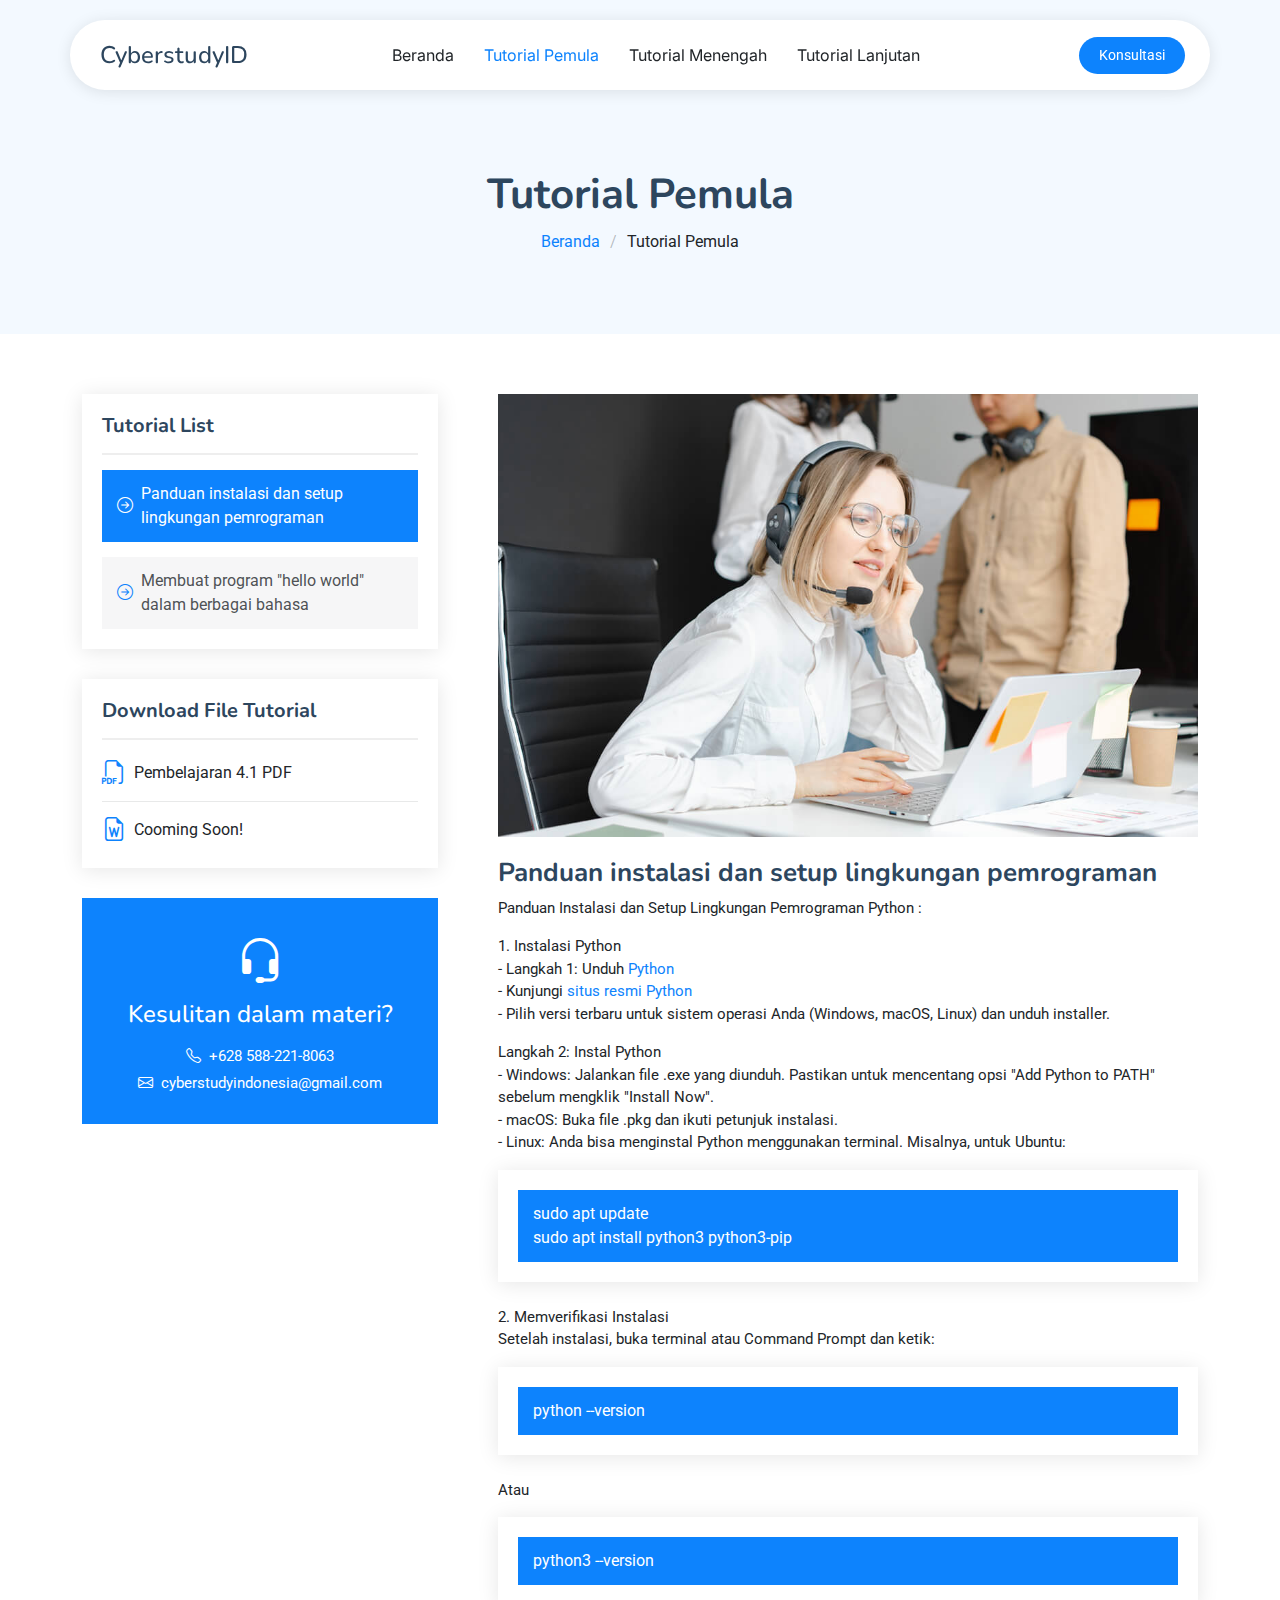
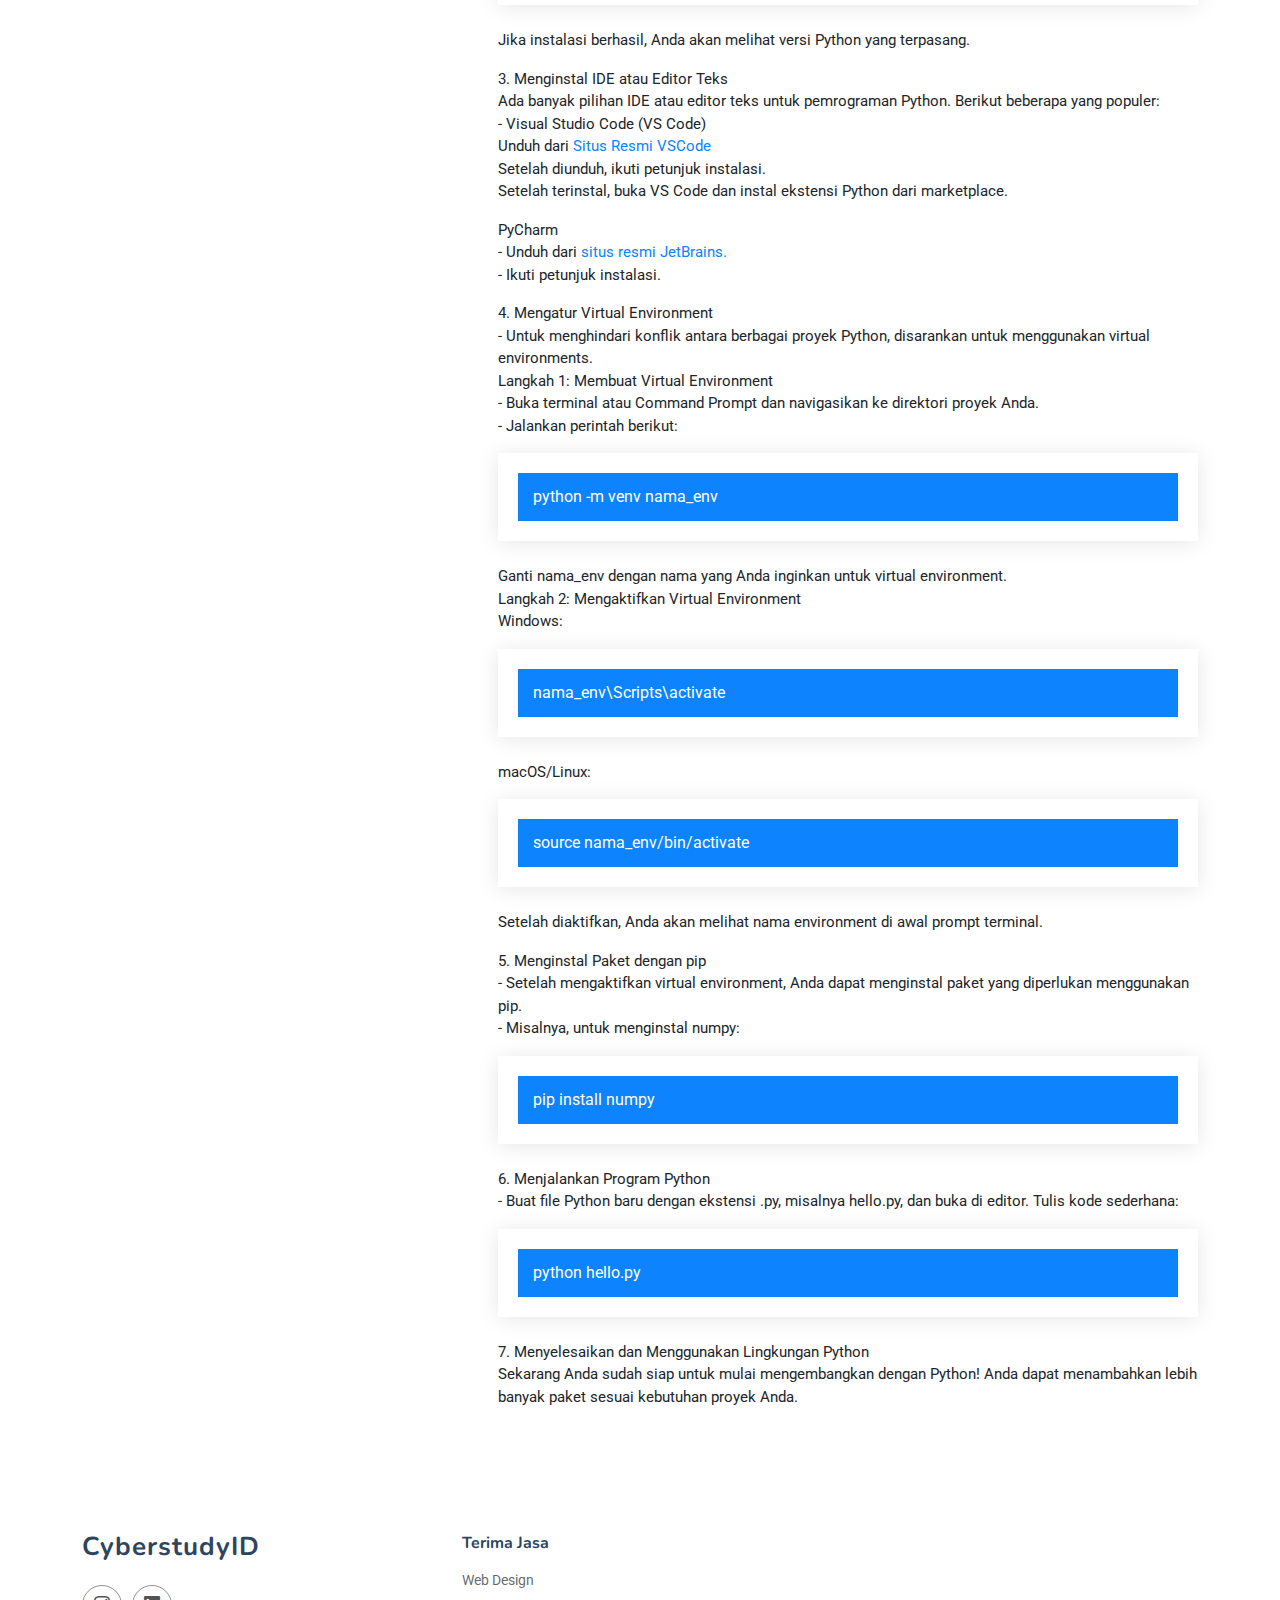
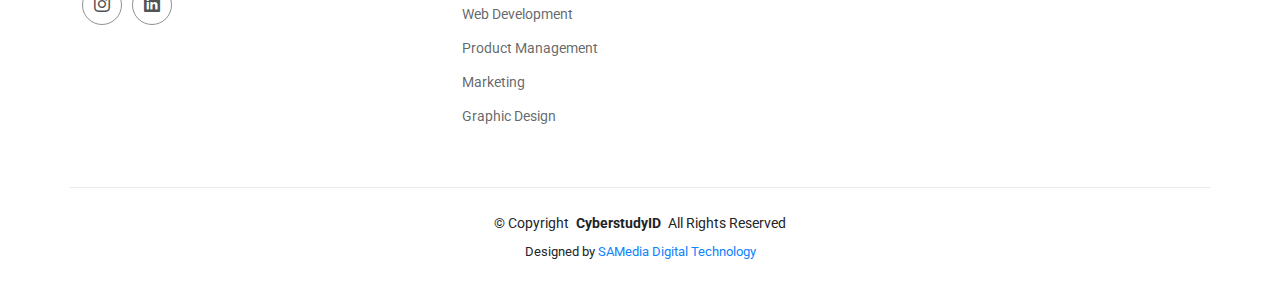
<file: tutorpemula.html>
<!DOCTYPE html>
<html lang="en">

<head>
  <meta charset="utf-8">
  <meta content="width=device-width, initial-scale=1.0" name="viewport">
  <title>Tutorial | Official CyberstudyIndonesia</title>
  <meta name="description" content="Belajar bahasa Pemrograman secara GRATIS!">
  <meta name="keywords" content="">

  <!-- Favicons -->
  <link href="assets/img/favicon.png" rel="icon">
  <link href="assets/img/apple-touch-icon.png" rel="apple-touch-icon">

  <!-- Fonts -->
  <link href="https://fonts.googleapis.com" rel="preconnect">
  <link href="https://fonts.gstatic.com" rel="preconnect" crossorigin>
  <link href="https://fonts.googleapis.com/css2?family=Roboto:ital,wght@0,100;0,300;0,400;0,500;0,700;0,900;1,100;1,300;1,400;1,500;1,700;1,900&family=Inter:wght@100;200;300;400;500;600;700;800;900&family=Nunito:ital,wght@0,200;0,300;0,400;0,500;0,600;0,700;0,800;0,900;1,200;1,300;1,400;1,500;1,600;1,700;1,800;1,900&display=swap" rel="stylesheet">

  <!-- Vendor CSS Files -->
  <link href="assets/vendor/bootstrap/css/bootstrap.min.css" rel="stylesheet">
  <link href="assets/vendor/bootstrap-icons/bootstrap-icons.css" rel="stylesheet">
  <link href="assets/vendor/aos/aos.css" rel="stylesheet">
  <link href="assets/vendor/glightbox/css/glightbox.min.css" rel="stylesheet">
  <link href="assets/vendor/swiper/swiper-bundle.min.css" rel="stylesheet">

  <!-- Main CSS File -->
  <link href="assets/css/main.css" rel="stylesheet">

  <!-- =======================================================
  * Dibuat oleh Team CybermuslimID
  ======================================================== -->
</head>

<body class="service-details-page">

  <header id="header" class="header d-flex align-items-center fixed-top">
    <div class="header-container container-fluid container-xl position-relative d-flex align-items-center justify-content-between">

      <a href="index.html" class="logo d-flex align-items-center me-auto me-xl-0">
        <!-- Uncomment the line below if you also wish to use an image logo -->
        <!-- <img src="assets/img/logo.png" alt=""> -->
        <h1 class="sitename">CyberstudyID</h1>
      </a>

      <nav id="navmenu" class="navmenu">
        <ul>
          <li><a href="index.html">Beranda</a></li>
          <li><a href="tutorpemula.html" class="active">Tutorial Pemula</a></li>
          <li><a href="tutormenengah.html">Tutorial Menengah</a></li>
          <li><a href="coomingsoon.html">Tutorial Lanjutan</a></li>
          </li>
        </ul>
        <i class="mobile-nav-toggle d-xl-none bi bi-list"></i>
      </nav>

      <a class="btn-getstarted" href="https://wa.me/6285882218063">Konsultasi</a>

    </div>
  </header>

  <main class="main">

    <!-- Page Title -->
    <div class="page-title light-background">
      <div class="container">
        <h1>Tutorial Pemula</h1>
        <nav class="breadcrumbs">
          <ol>
            <li><a href="index.html">Beranda</a></li>
            <li class="current">Tutorial Pemula</li>
          </ol>
        </nav>
      </div>
    </div><!-- End Page Title -->

    <!-- Service Details Section -->
    <section id="service-details" class="service-details section">

      <div class="container">

        <div class="row gy-5">

          <div class="col-lg-4" data-aos="fade-up" data-aos-delay="100">

            <div class="service-box">
              <h4>Tutorial List</h4>
              <div class="services-list">
                <a href="#" class="active"><i class="bi bi-arrow-right-circle"></i><span>Panduan instalasi dan setup lingkungan pemrograman</span></a>
                <a href="t2.html"><i class="bi bi-arrow-right-circle"></i><span>Membuat program "hello world" dalam berbagai bahasa</span></a>
              </div>
            </div><!-- End Services List -->

            <div class="service-box">
              <h4>Download File Tutorial</h4>
              <div class="download-catalog">
                <a href="#"><i class="bi bi-filetype-pdf"></i><span>Pembelajaran 4.1 PDF</span></a>
                <a href="#"><i class="bi bi-file-earmark-word"></i><span>Cooming Soon!</span></a>
              </div>
            </div><!-- End Services List -->

            <div class="help-box d-flex flex-column justify-content-center align-items-center">
              <i class="bi bi-headset help-icon"></i>
              <h4>Kesulitan dalam materi?</h4>
              <p class="d-flex align-items-center mt-2 mb-0"><i class="bi bi-telephone me-2"></i> <span>+628 588-221-8063</span></p>
              <p class="d-flex align-items-center mt-1 mb-0"><i class="bi bi-envelope me-2"></i> <a href="mailto:cyberstudyindonesia@gmail.com">cyberstudyindonesia@gmail.com</a></p>
            </div>

          </div>

          <div class="col-lg-8 ps-lg-5" data-aos="fade-up" data-aos-delay="200">
            <img src="assets/img/services.jpg" alt="" class="img-fluid services-img">
            <h3>Panduan instalasi dan setup lingkungan pemrograman</h3>
            <p>
              Panduan Instalasi dan Setup Lingkungan Pemrograman Python :
            </p>
            <p>
              1. Instalasi Python <br> - Langkah 1: Unduh <a href="https://www.python.org/downloads">Python</a> <br> - Kunjungi  <a href="https://www.python.org/downloads">situs resmi Python</a> <br> - Pilih versi terbaru untuk sistem operasi Anda (Windows, macOS, Linux) dan unduh installer.
            </p>
            <p>
              Langkah 2: Instal Python <br> - Windows: Jalankan file .exe yang diunduh. Pastikan untuk mencentang opsi "Add Python to PATH" sebelum mengklik "Install Now". <br> - macOS: Buka file .pkg dan ikuti petunjuk instalasi. <br> - Linux: Anda bisa menginstal Python menggunakan terminal. Misalnya, untuk Ubuntu:
            </p>
            <div class="service-box">
              <div class="services-list">
                <a href="#" class="active"></i><span>sudo apt update <br> sudo apt install python3 python3-pip
                </span></a>
              </div>
            </div><!-- End Services List --> <br>
            <p>
              2. Memverifikasi Instalasi <br> Setelah instalasi, buka terminal atau Command Prompt dan ketik:
            </p>
            <div class="service-box">
              <div class="services-list">
                <a href="#" class="active"></i><span>python --version
                </span></a>
              </div>
            </div><!-- End Services List --> <br>
            <p>
              Atau
            </p>
            <div class="service-box">
              <div class="services-list">
                <a href="#" class="active"></i><span>python3 --version
                </span></a>
              </div>
            </div><!-- End Services List --> <br>
            <p>
              Jika instalasi berhasil, Anda akan melihat versi Python yang terpasang.
            </p>
            <p>
              3. Menginstal IDE atau Editor Teks <br> Ada banyak pilihan IDE atau editor teks untuk pemrograman Python. Berikut beberapa yang populer: <br> - Visual Studio Code (VS Code) <br> Unduh dari <a href="https://code.visualstudio.com/">Situs Resmi VSCode</a> <br> Setelah diunduh, ikuti petunjuk instalasi. <br> Setelah terinstal, buka VS Code dan instal ekstensi Python dari marketplace.
            </p>
            <p>
              PyCharm <br> - Unduh dari <a href="https://www.jetbrains.com/pycharm/download/?section=windows">situs resmi JetBrains.</a> <br> - Ikuti petunjuk instalasi.
            </p>
            <p>
              4. Mengatur Virtual Environment <br> - Untuk menghindari konflik antara berbagai proyek Python, disarankan untuk menggunakan virtual environments. <br> Langkah 1: Membuat Virtual Environment <br> - Buka terminal atau Command Prompt dan navigasikan ke direktori proyek Anda. <br> - Jalankan perintah berikut:
            </p>
            <div class="service-box">
              <div class="services-list">
                <a href="#" class="active"></i><span>python -m venv nama_env
                </span></a>
              </div>
            </div><!-- End Services List --> <br>
            <p>
              Ganti nama_env dengan nama yang Anda inginkan untuk virtual environment. <br> Langkah 2: Mengaktifkan Virtual Environment <br> Windows:
            </p>
            <div class="service-box">
              <div class="services-list">
                <a href="#" class="active"></i><span>nama_env\Scripts\activate
                </span></a>
              </div>
            </div><!-- End Services List --> <br>
            <p>
              macOS/Linux:
            </p>
            <div class="service-box">
              <div class="services-list">
                <a href="#" class="active"></i><span>source nama_env/bin/activate
                </span></a>
              </div>
            </div><!-- End Services List --> <br>
            <p>
              Setelah diaktifkan, Anda akan melihat nama environment di awal prompt terminal.
            </p>
            <p>
              5. Menginstal Paket dengan pip <br> - Setelah mengaktifkan virtual environment, Anda dapat menginstal paket yang diperlukan menggunakan pip.<br> - Misalnya, untuk menginstal numpy:
            </p>
            <div class="service-box">
              <div class="services-list">
                <a href="#" class="active"></i><span>pip install numpy
                </span></a>
              </div>
            </div><!-- End Services List --> <br>
            <p>
              6. Menjalankan Program Python <br> - Buat file Python baru dengan ekstensi .py, misalnya hello.py, dan buka di editor. Tulis kode sederhana:
            </p>
            <div class="service-box">
              <div class="services-list">
                <a href="#" class="active"></i><span>python hello.py
                </span></a>
              </div>
            </div><!-- End Services List --> <br>
            <p>
              7. Menyelesaikan dan Menggunakan Lingkungan Python <br> Sekarang Anda sudah siap untuk mulai mengembangkan dengan Python! Anda dapat menambahkan lebih banyak paket sesuai kebutuhan proyek Anda.
            </p>
          </div>
        </div>
      </div>

    </section><!-- /Service Details Section -->

  </main>

  <footer id="footer" class="footer">

    <div class="container footer-top">
      <div class="row gy-4">
        <div class="col-lg-4 col-md-6 footer-about">
          <a href="index.html" class="logo d-flex align-items-center">
            <span class="sitename">CyberstudyID</span>
          </a>
          <div class="social-links d-flex mt-4">
            <a href=""><i class="bi bi-instagram"></i></a>
            <a href=""><i class="bi bi-linkedin"></i></a>
          </div>
        </div>


        <div class="col-lg-2 col-md-3 footer-links">
          <h4>Terima Jasa</h4>
          <ul>
            <li><a href="#">Web Design</a></li>
            <li><a href="#">Web Development</a></li>
            <li><a href="#">Product Management</a></li>
            <li><a href="#">Marketing</a></li>
            <li><a href="#">Graphic Design</a></li>
          </ul>
        </div>

      </div>
    </div>

    <div class="container copyright text-center mt-4">
      <p>© <span>Copyright</span> <strong class="px-1 sitename">CyberstudyID</strong> <span>All Rights Reserved</span></p>
      <div class="credits">
        <!-- All the links in the footer should remain intact. -->
        <!-- You can delete the links only if you've purchased the pro version. -->
        <!-- Licensing information: https://bootstrapmade.com/license/ -->
        <!-- Purchase the pro version with working PHP/AJAX contact form: [buy-url] -->
        Designed by <a href="#">SAMedia Digital Technology</a>
      </div>
    </div>

  </footer>

  <!-- Scroll Top -->
  <a href="#" id="scroll-top" class="scroll-top d-flex align-items-center justify-content-center"><i class="bi bi-arrow-up-short"></i></a>

  <!-- Vendor JS Files -->
  <script src="assets/vendor/bootstrap/js/bootstrap.bundle.min.js"></script>
  <script src="assets/vendor/php-email-form/validate.js"></script>
  <script src="assets/vendor/aos/aos.js"></script>
  <script src="assets/vendor/glightbox/js/glightbox.min.js"></script>
  <script src="assets/vendor/swiper/swiper-bundle.min.js"></script>
  <script src="assets/vendor/purecounter/purecounter_vanilla.js"></script>

  <!-- Main JS File -->
  <script src="assets/js/main.js"></script>

</body>

</html>
</file>
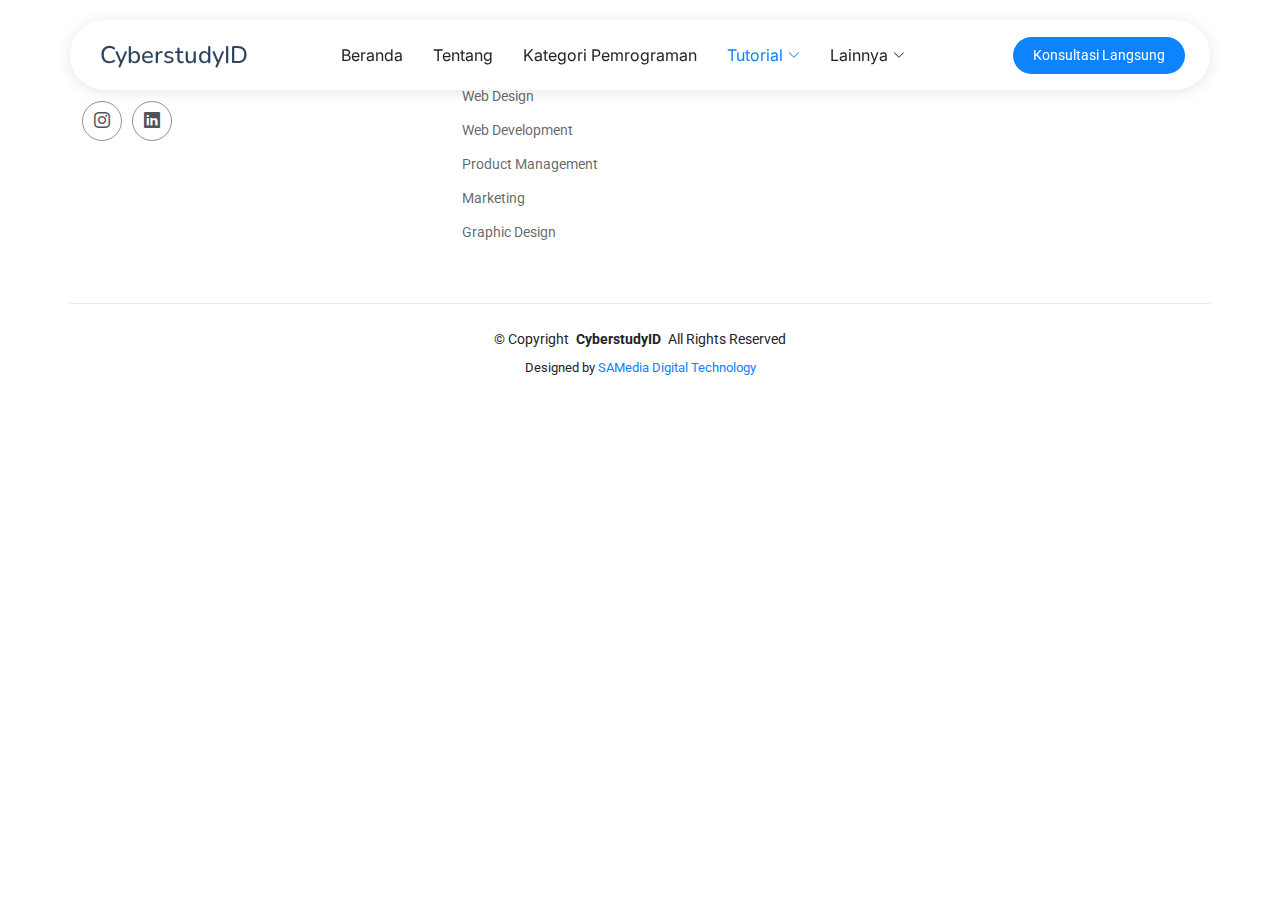
<file: vm.html>
<!DOCTYPE html>
<html lang="en">

<head>
  <meta charset="utf-8">
  <meta content="width=device-width, initial-scale=1.0" name="viewport">
  <title>Official CyberstudyIndonesia</title>
  <meta name="description" content="Belajar bahasa Pemrograman secara GRATIS!">
  <meta name="keywords" content="">

  <!-- Favicons -->
  <link href="assets/img/favicon.png" rel="icon">
  <link href="assets/img/apple-touch-icon.png" rel="apple-touch-icon">

  <!-- Fonts -->
  <link href="https://fonts.googleapis.com" rel="preconnect">
  <link href="https://fonts.gstatic.com" rel="preconnect" crossorigin>
  <link href="https://fonts.googleapis.com/css2?family=Roboto:ital,wght@0,100;0,300;0,400;0,500;0,700;0,900;1,100;1,300;1,400;1,500;1,700;1,900&family=Inter:wght@100;200;300;400;500;600;700;800;900&family=Nunito:ital,wght@0,200;0,300;0,400;0,500;0,600;0,700;0,800;0,900;1,200;1,300;1,400;1,500;1,600;1,700;1,800;1,900&display=swap" rel="stylesheet">

  <!-- Vendor CSS Files -->
  <link href="assets/vendor/bootstrap/css/bootstrap.min.css" rel="stylesheet">
  <link href="assets/vendor/bootstrap-icons/bootstrap-icons.css" rel="stylesheet">
  <link href="assets/vendor/aos/aos.css" rel="stylesheet">
  <link href="assets/vendor/glightbox/css/glightbox.min.css" rel="stylesheet">
  <link href="assets/vendor/swiper/swiper-bundle.min.css" rel="stylesheet">

  <!-- Main CSS File -->
  <link href="assets/css/main.css" rel="stylesheet">

  <!-- =======================================================
  * Dibuat oleh Team CybermuslimID
  ======================================================== -->
</head>

<body class="index-page">

    <header id="header" class="header d-flex align-items-center fixed-top">
      <div class="header-container container-fluid container-xl position-relative d-flex align-items-center justify-content-between">
  
        <a href="index.html" class="logo d-flex align-items-center me-auto me-xl-0">
          <!-- Uncomment the line below if you also wish to use an image logo -->
          <!-- <img src="assets/img/logo.png" alt=""> -->
          <h1 class="sitename">CyberstudyID</h1>
        </a>
  
        <nav id="navmenu" class="navmenu">
          <ul>
            <li><a href="index.html">Beranda</a></li>
            <li><a href="#about">Tentang</a></li>
            <li><a href="#features">Kategori Pemrograman</a></li>
            <li class="dropdown"><a href="#services"class="active"><span>Tutorial</span> <i class="bi bi-chevron-down toggle-dropdown"></i></a>
              <ul>
                <li><a href="tutorpemula.html">Tutorial Pemula</a></li>
                <li><a href="tutormenengah.html">Tutorial Menengah</a></li>
                <li><a href="coomingsoon.html">Tutorial Lanjutan</a></li>
              </ul>
            <li class="dropdown"><a href="#"><span>Lainnya</span> <i class="bi bi-chevron-down toggle-dropdown"></i></a>
              <ul>
                <li><a href="#contact">Kontak Kami</a></li>
                <li><a href="#pricing">Pesan E-BOOK</a></li>
                <li><a href="vm.html">Visi Misi</a></li>
              </ul>
            </li>
          </ul>
          <i class="mobile-nav-toggle d-xl-none bi bi-list"></i>
        </nav>
  
        <a class="btn-getstarted" href="https://wa.me/6285882218063">Konsultasi Langsung</a>
  
      </div>
    </header>

    <main class="main">

        
  

</main>

<footer id="footer" class="footer">

  <div class="container footer-top">
    <div class="row gy-4">
      <div class="col-lg-4 col-md-6 footer-about">
        <a href="index.html" class="logo d-flex align-items-center">
          <span class="sitename">CyberstudyID</span>
        </a>
        <div class="social-links d-flex mt-4">
          <a href=""><i class="bi bi-instagram"></i></a>
          <a href=""><i class="bi bi-linkedin"></i></a>
        </div>
      </div>


      <div class="col-lg-2 col-md-3 footer-links">
        <h4>Terima Jasa</h4>
        <ul>
          <li><a href="#">Web Design</a></li>
          <li><a href="#">Web Development</a></li>
          <li><a href="#">Product Management</a></li>
          <li><a href="#">Marketing</a></li>
          <li><a href="#">Graphic Design</a></li>
        </ul>
      </div>

    </div>
  </div>

  <div class="container copyright text-center mt-4">
    <p>© <span>Copyright</span> <strong class="px-1 sitename">CyberstudyID</strong> <span>All Rights Reserved</span></p>
    <div class="credits">
      <!-- All the links in the footer should remain intact. -->
      <!-- You can delete the links only if you've purchased the pro version. -->
      <!-- Licensing information: https://bootstrapmade.com/license/ -->
      <!-- Purchase the pro version with working PHP/AJAX contact form: [buy-url] -->
      Designed by <a href="#">SAMedia Digital Technology</a>
    </div>
  </div>

</footer>

<!-- Scroll Top -->
<a href="#" id="scroll-top" class="scroll-top d-flex align-items-center justify-content-center"><i class="bi bi-arrow-up-short"></i></a>

<!-- Vendor JS Files -->
<script src="assets/vendor/bootstrap/js/bootstrap.bundle.min.js"></script>
<script src="assets/vendor/php-email-form/validate.js"></script>
<script src="assets/vendor/aos/aos.js"></script>
<script src="assets/vendor/glightbox/js/glightbox.min.js"></script>
<script src="assets/vendor/swiper/swiper-bundle.min.js"></script>
<script src="assets/vendor/purecounter/purecounter_vanilla.js"></script>

<!-- Main JS File -->
<script src="assets/js/main.js"></script>

</body>

</html>
</file>
<file: assets/css/coming.css>
body {
    font-family: Arial, sans-serif;
    background-color: #f4f4f4;
    margin: 0;
    padding: 0;
    display: flex;
    justify-content: center;
    align-items: center;
    height: 100vh;
}

.container {
    text-align: center;
    background: white;
    padding: 20px;
    border-radius: 10px;
    box-shadow: 0 2px 10px rgba(0, 0, 0, 0.1);
}

h1 {
    font-size: 2.5em;
    color: #333;
}

p {
    color: #666;
}

.countdown {
    display: flex;
    justify-content: center;
    margin: 20px 0;
}

.countdown div {
    margin: 0 10px;
    padding: 10px;
    background: #007bff;
    color: white;
    border-radius: 5px;
    font-size: 1.5em;
}

input[type="email"] {
    padding: 10px;
    margin-top: 10px;
    border: 1px solid #ccc;
    border-radius: 5px;
    width: 250px;
}

button {
    padding: 10px 15px;
    margin-top: 10px;
    border: none;
    border-radius: 5px;
    background: #007bff;
    color: white;
    cursor: pointer;
    transition: background 0.3s;
}

button:hover {
    background: #0056b3;
}
</file>
<file: assets/css/main.css>
/**
* Template Name: iLanding
* Template URL: https://bootstrapmade.com/ilanding-bootstrap-landing-page-template/
* Updated: Oct 28 2024 with Bootstrap v5.3.3
* Author: BootstrapMade.com
* License: https://bootstrapmade.com/license/
*/

/*--------------------------------------------------------------
# Font & Color Variables
# Help: https://bootstrapmade.com/color-system/
--------------------------------------------------------------*/
/* Fonts */
:root {
  --default-font: "Roboto",  system-ui, -apple-system, "Segoe UI", Roboto, "Helvetica Neue", Arial, "Noto Sans", "Liberation Sans", sans-serif, "Apple Color Emoji", "Segoe UI Emoji", "Segoe UI Symbol", "Noto Color Emoji";
  --heading-font: "Nunito",  sans-serif;
  --nav-font: "Inter",  sans-serif;
}

/* Global Colors - The following color variables are used throughout the website. Updating them here will change the color scheme of the entire website */
:root { 
  --background-color: #ffffff; /* Background color for the entire website, including individual sections */
  --default-color: #212529; /* Default color used for the majority of the text content across the entire website */
  --heading-color: #2d465e; /* Color for headings, subheadings and title throughout the website */
  --accent-color: #0d83fd; /* Accent color that represents your brand on the website. It's used for buttons, links, and other elements that need to stand out */
  --surface-color: #ffffff; /* The surface color is used as a background of boxed elements within sections, such as cards, icon boxes, or other elements that require a visual separation from the global background. */
  --contrast-color: #ffffff; /* Contrast color for text, ensuring readability against backgrounds of accent, heading, or default colors. */
}

/* Nav Menu Colors - The following color variables are used specifically for the navigation menu. They are separate from the global colors to allow for more customization options */
:root {
  --nav-color: #212529;  /* The default color of the main navmenu links */
  --nav-hover-color: #0d83fd; /* Applied to main navmenu links when they are hovered over or active */
  --nav-mobile-background-color: #ffffff; /* Used as the background color for mobile navigation menu */
  --nav-dropdown-background-color: #ffffff; /* Used as the background color for dropdown items that appear when hovering over primary navigation items */
  --nav-dropdown-color: #212529; /* Used for navigation links of the dropdown items in the navigation menu. */
  --nav-dropdown-hover-color: #0d83fd; /* Similar to --nav-hover-color, this color is applied to dropdown navigation links when they are hovered over. */
}

/* Color Presets - These classes override global colors when applied to any section or element, providing reuse of the sam color scheme. */

.light-background {
  --background-color: #f3f9ff;
  --surface-color: #ffffff;
}

.dark-background {
  --background-color: #0d83fd;
  --default-color: #ffffff;
  --heading-color: #ffffff;
  --surface-color: #409dfd;
  --contrast-color: #ffffff;
}

/* Smooth scroll */
:root {
  scroll-behavior: smooth;
}

/*--------------------------------------------------------------
# General Styling & Shared Classes
--------------------------------------------------------------*/
body {
  color: var(--default-color);
  background-color: var(--background-color);
  font-family: var(--default-font);
}

a {
  color: var(--accent-color);
  text-decoration: none;
  transition: 0.3s;
}

a:hover {
  color: color-mix(in srgb, var(--accent-color), transparent 25%);
  text-decoration: none;
}

h1,
h2,
h3,
h4,
h5,
h6 {
  color: var(--heading-color);
  font-family: var(--heading-font);
}

/* PHP Email Form Messages
------------------------------*/
.php-email-form .error-message {
  display: none;
  background: #df1529;
  color: #ffffff;
  text-align: left;
  padding: 15px;
  margin-bottom: 24px;
  font-weight: 600;
}

.php-email-form .sent-message {
  display: none;
  color: #ffffff;
  background: #059652;
  text-align: center;
  padding: 15px;
  margin-bottom: 24px;
  font-weight: 600;
}

.php-email-form .loading {
  display: none;
  background: var(--surface-color);
  text-align: center;
  padding: 15px;
  margin-bottom: 24px;
}

.php-email-form .loading:before {
  content: "";
  display: inline-block;
  border-radius: 50%;
  width: 24px;
  height: 24px;
  margin: 0 10px -6px 0;
  border: 3px solid var(--accent-color);
  border-top-color: var(--surface-color);
  animation: php-email-form-loading 1s linear infinite;
}

@keyframes php-email-form-loading {
  0% {
    transform: rotate(0deg);
  }

  100% {
    transform: rotate(360deg);
  }
}

/*--------------------------------------------------------------
# Global Header
--------------------------------------------------------------*/
.header {
  --background-color: rgba(255, 255, 255, 0);
  color: var(--default-color);
  background-color: var(--background-color);
  padding: 20px 0;
  transition: all 0.5s;
  z-index: 997;
}

.header .header-container {
  background: var(--surface-color);
  border-radius: 50px;
  padding: 5px 25px;
  box-shadow: 0px 2px 15px rgba(0, 0, 0, 0.1);
}

.scrolled .header .header-container {
  background: color-mix(in srgb, var(--surface-color), transparent 5%);
}

.header .logo {
  line-height: 1;
  padding-left: 5px;
}

.header .logo img {
  max-height: 36px;
  margin-right: 8px;
}

.header .logo h1 {
  font-size: 24px;
  margin: 0;
  font-weight: 500;
  color: var(--heading-color);
}

.header .btn-getstarted,
.header .btn-getstarted:focus {
  color: var(--contrast-color);
  background: var(--accent-color);
  font-size: 14px;
  padding: 8px 20px;
  margin: 0 0 0 30px;
  border-radius: 50px;
  transition: 0.3s;
}

.header .btn-getstarted:hover,
.header .btn-getstarted:focus:hover {
  color: var(--contrast-color);
  background: color-mix(in srgb, var(--accent-color), transparent 15%);
}

@media (max-width: 1200px) {
  .header {
    padding-top: 10px;
  }

  .header .header-container {
    margin-left: 10px;
    margin-right: 10px;
    padding: 10px 5px 10px 15px;
  }

  .header .logo {
    order: 1;
  }

  .header .btn-getstarted {
    order: 2;
    margin: 0 10px 0 0;
    padding: 6px 15px;
  }

  .header .navmenu {
    order: 3;
  }
}

/*--------------------------------------------------------------
# Navigation Menu
--------------------------------------------------------------*/
/* Navmenu - Desktop */
@media (min-width: 1200px) {
  .navmenu {
    padding: 0;
  }

  .navmenu ul {
    margin: 0;
    padding: 0;
    display: flex;
    list-style: none;
    align-items: center;
  }

  .navmenu li {
    position: relative;
  }

  .navmenu a,
  .navmenu a:focus {
    color: var(--nav-color);
    padding: 18px 15px;
    font-size: 16px;
    font-family: var(--nav-font);
    font-weight: 400;
    display: flex;
    align-items: center;
    justify-content: space-between;
    white-space: nowrap;
    transition: 0.3s;
  }

  .navmenu a i,
  .navmenu a:focus i {
    font-size: 12px;
    line-height: 0;
    margin-left: 5px;
    transition: 0.3s;
  }

  .navmenu li:last-child a {
    padding-right: 0;
  }

  .navmenu li:hover>a,
  .navmenu .active,
  .navmenu .active:focus {
    color: var(--nav-hover-color);
  }

  .navmenu .dropdown ul {
    margin: 0;
    padding: 10px 0;
    background: var(--nav-dropdown-background-color);
    display: block;
    position: absolute;
    visibility: hidden;
    left: 14px;
    top: 130%;
    opacity: 0;
    transition: 0.3s;
    border-radius: 4px;
    z-index: 99;
    box-shadow: 0px 0px 30px rgba(0, 0, 0, 0.1);
  }

  .navmenu .dropdown ul li {
    min-width: 200px;
  }

  .navmenu .dropdown ul a {
    padding: 10px 20px;
    font-size: 15px;
    text-transform: none;
    color: var(--nav-dropdown-color);
  }

  .navmenu .dropdown ul a i {
    font-size: 12px;
  }

  .navmenu .dropdown ul a:hover,
  .navmenu .dropdown ul .active:hover,
  .navmenu .dropdown ul li:hover>a {
    color: var(--nav-dropdown-hover-color);
  }

  .navmenu .dropdown:hover>ul {
    opacity: 1;
    top: 100%;
    visibility: visible;
  }

  .navmenu .dropdown .dropdown ul {
    top: 0;
    left: -90%;
    visibility: hidden;
  }

  .navmenu .dropdown .dropdown:hover>ul {
    opacity: 1;
    top: 0;
    left: -100%;
    visibility: visible;
  }
}

/* Navmenu - Mobile */
@media (max-width: 1199px) {
  .mobile-nav-toggle {
    color: var(--nav-color);
    font-size: 28px;
    line-height: 0;
    margin-right: 10px;
    cursor: pointer;
    transition: color 0.3s;
  }

  .navmenu {
    padding: 0;
    z-index: 9997;
  }

  .navmenu ul {
    display: none;
    list-style: none;
    position: absolute;
    inset: 60px 20px 20px 20px;
    padding: 10px 0;
    margin: 0;
    border-radius: 6px;
    background-color: var(--nav-mobile-background-color);
    overflow-y: auto;
    transition: 0.3s;
    z-index: 9998;
    box-shadow: 0px 0px 30px rgba(0, 0, 0, 0.1);
  }

  .navmenu a,
  .navmenu a:focus {
    color: var(--nav-dropdown-color);
    padding: 10px 20px;
    font-family: var(--nav-font);
    font-size: 17px;
    font-weight: 500;
    display: flex;
    align-items: center;
    justify-content: space-between;
    white-space: nowrap;
    transition: 0.3s;
  }

  .navmenu a i,
  .navmenu a:focus i {
    font-size: 12px;
    line-height: 0;
    margin-left: 5px;
    width: 30px;
    height: 30px;
    display: flex;
    align-items: center;
    justify-content: center;
    border-radius: 50%;
    transition: 0.3s;
    background-color: color-mix(in srgb, var(--accent-color), transparent 90%);
  }

  .navmenu a i:hover,
  .navmenu a:focus i:hover {
    background-color: var(--accent-color);
    color: var(--contrast-color);
  }

  .navmenu a:hover,
  .navmenu .active,
  .navmenu .active:focus {
    color: var(--nav-dropdown-hover-color);
  }

  .navmenu .active i,
  .navmenu .active:focus i {
    background-color: var(--accent-color);
    color: var(--contrast-color);
    transform: rotate(180deg);
  }

  .navmenu .dropdown ul {
    position: static;
    display: none;
    z-index: 99;
    padding: 10px 0;
    margin: 10px 20px;
    background-color: var(--nav-dropdown-background-color);
    border: 1px solid color-mix(in srgb, var(--default-color), transparent 90%);
    box-shadow: none;
    transition: all 0.5s ease-in-out;
  }

  .navmenu .dropdown ul ul {
    background-color: rgba(33, 37, 41, 0.1);
  }

  .navmenu .dropdown>.dropdown-active {
    display: block;
    background-color: rgba(33, 37, 41, 0.03);
  }

  .mobile-nav-active {
    overflow: hidden;
  }

  .mobile-nav-active .mobile-nav-toggle {
    color: #fff;
    position: absolute;
    font-size: 32px;
    top: 15px;
    right: 15px;
    margin-right: 0;
    z-index: 9999;
  }

  .mobile-nav-active .navmenu {
    position: fixed;
    overflow: hidden;
    inset: 0;
    background: rgba(33, 37, 41, 0.8);
    transition: 0.3s;
  }

  .mobile-nav-active .navmenu>ul {
    display: block;
  }
}

/*--------------------------------------------------------------
# Global Footer
--------------------------------------------------------------*/
.footer {
  color: var(--default-color);
  background-color: var(--background-color);
  font-size: 14px;
  position: relative;
}

.footer .footer-top {
  padding-top: 50px;
}

.footer .footer-about .logo {
  line-height: 1;
  margin-bottom: 25px;
}

.footer .footer-about .logo img {
  max-height: 40px;
  margin-right: 6px;
}

.footer .footer-about .logo span {
  color: var(--heading-color);
  font-family: var(--heading-font);
  font-size: 26px;
  font-weight: 700;
  letter-spacing: 1px;
}

.footer .footer-about p {
  font-size: 14px;
  font-family: var(--heading-font);
}

.footer .social-links a {
  display: flex;
  align-items: center;
  justify-content: center;
  width: 40px;
  height: 40px;
  border-radius: 50%;
  border: 1px solid color-mix(in srgb, var(--default-color), transparent 50%);
  font-size: 16px;
  color: color-mix(in srgb, var(--default-color), transparent 20%);
  margin-right: 10px;
  transition: 0.3s;
}

.footer .social-links a:hover {
  color: var(--accent-color);
  border-color: var(--accent-color);
}

.footer h4 {
  font-size: 16px;
  font-weight: bold;
  position: relative;
  padding-bottom: 12px;
}

.footer .footer-links {
  margin-bottom: 30px;
}

.footer .footer-links ul {
  list-style: none;
  padding: 0;
  margin: 0;
}

.footer .footer-links ul i {
  padding-right: 2px;
  font-size: 12px;
  line-height: 0;
}

.footer .footer-links ul li {
  padding: 10px 0;
  display: flex;
  align-items: center;
}

.footer .footer-links ul li:first-child {
  padding-top: 0;
}

.footer .footer-links ul a {
  color: color-mix(in srgb, var(--default-color), transparent 30%);
  display: inline-block;
  line-height: 1;
}

.footer .footer-links ul a:hover {
  color: var(--accent-color);
}

.footer .footer-contact p {
  margin-bottom: 5px;
}

.footer .copyright {
  padding: 25px 0;
  border-top: 1px solid color-mix(in srgb, var(--default-color), transparent 90%);
}

.footer .copyright p {
  margin-bottom: 0;
}

.footer .credits {
  margin-top: 8px;
  font-size: 13px;
}

/*--------------------------------------------------------------
# Scroll Top Button
--------------------------------------------------------------*/
.scroll-top {
  position: fixed;
  visibility: hidden;
  opacity: 0;
  right: 15px;
  bottom: -15px;
  z-index: 99999;
  background-color: var(--accent-color);
  width: 44px;
  height: 44px;
  border-radius: 50px;
  transition: all 0.4s;
}

.scroll-top i {
  font-size: 24px;
  color: var(--contrast-color);
  line-height: 0;
}

.scroll-top:hover {
  background-color: color-mix(in srgb, var(--accent-color), transparent 20%);
  color: var(--contrast-color);
}

.scroll-top.active {
  visibility: visible;
  opacity: 1;
  bottom: 15px;
}

/*--------------------------------------------------------------
# Disable aos animation delay on mobile devices
--------------------------------------------------------------*/
@media screen and (max-width: 768px) {
  [data-aos-delay] {
    transition-delay: 0 !important;
  }
}

/*--------------------------------------------------------------
# Global Page Titles & Breadcrumbs
--------------------------------------------------------------*/
.page-title {
  color: var(--default-color);
  background-color: var(--background-color);
  padding: 170px 0 80px 0;
  text-align: center;
  position: relative;
}

.page-title h1 {
  font-size: 42px;
  font-weight: 700;
  margin-bottom: 10px;
}

.page-title .breadcrumbs ol {
  display: flex;
  flex-wrap: wrap;
  list-style: none;
  justify-content: center;
  padding: 0;
  margin: 0;
  font-size: 16px;
  font-weight: 400;
}

.page-title .breadcrumbs ol li+li {
  padding-left: 10px;
}

.page-title .breadcrumbs ol li+li::before {
  content: "/";
  display: inline-block;
  padding-right: 10px;
  color: color-mix(in srgb, var(--default-color), transparent 70%);
}

/*--------------------------------------------------------------
# Global Sections
--------------------------------------------------------------*/
section,
.section {
  color: var(--default-color);
  background-color: var(--background-color);
  padding: 60px 0;
  scroll-margin-top: 90px;
  overflow: clip;
}

@media (max-width: 1199px) {

  section,
  .section {
    scroll-margin-top: 66px;
  }
}

/*--------------------------------------------------------------
# Global Section Titles
--------------------------------------------------------------*/
.section-title {
  text-align: center;
  padding-bottom: 60px;
  position: relative;
}

.section-title h2 {
  font-size: 32px;
  font-weight: 700;
  margin-bottom: 20px;
  padding-bottom: 20px;
  position: relative;
}

.section-title h2:after {
  content: "";
  position: absolute;
  display: block;
  width: 50px;
  height: 3px;
  background: var(--accent-color);
  left: 0;
  right: 0;
  bottom: 0;
  margin: auto;
}

.section-title p {
  margin-bottom: 0;
}

/*--------------------------------------------------------------
# Hero Section
--------------------------------------------------------------*/
.hero {
  position: relative;
  padding-top: 160px;
  background: linear-gradient(135deg, color-mix(in srgb, var(--accent-color), transparent 95%) 50%, color-mix(in srgb, var(--accent-color), transparent 98%) 25%, transparent 50%);
}

.hero::before {
  content: "";
  position: absolute;
  top: 0;
  left: 0;
  width: 100%;
  height: 100%;
  background: radial-gradient(circle at 90% 10%, color-mix(in srgb, var(--accent-color), transparent 92%), transparent 40%);
  pointer-events: none;
}

.hero .hero-content {
  position: relative;
  z-index: 1;
}

.hero .hero-content h1 {
  font-size: 3.5rem;
  font-weight: 700;
  line-height: 1.2;
  margin-bottom: 1.5rem;
}

.hero .hero-content h1 .accent-text {
  color: var(--accent-color);
}

@media (max-width: 992px) {
  .hero .hero-content {
    text-align: center;
    margin-bottom: 3rem;
  }

  .hero .hero-content h1 {
    font-size: 2.5rem;
  }

  .hero .hero-content .hero-buttons {
    justify-content: center;
  }
}

@media (max-width: 575px) {
  .hero .hero-content h1 {
    font-size: 2rem;
  }
}

.hero .company-badge {
  display: inline-flex;
  align-items: center;
  padding: 0.5rem 1rem;
  background-color: color-mix(in srgb, var(--accent-color), transparent 92%);
  border-radius: 50px;
  color: var(--accent-color);
  font-weight: 500;
}

.hero .company-badge i {
  font-size: 1.25rem;
}

.hero .btn-primary {
  background-color: var(--accent-color);
  border-color: var(--accent-color);
  color: var(--contrast-color);
  padding: 0.75rem 2.5rem;
  border-radius: 50px;
  font-weight: 500;
  transition: all 0.3s ease;
}

.hero .btn-primary:hover {
  background-color: color-mix(in srgb, var(--accent-color), black 20%);
  border-color: color-mix(in srgb, var(--accent-color), black 20%);
}

.hero .btn-link {
  color: var(--heading-color);
  text-decoration: none;
  font-weight: 500;
  transition: all 0.3s ease;
}

.hero .btn-link:hover {
  color: var(--accent-color);
}

.hero .btn-link i {
  font-size: 1.5rem;
  vertical-align: middle;
}

.hero .hero-image {
  position: relative;
  text-align: center;
  z-index: 1;
}

.hero .hero-image img {
  max-width: 100%;
  height: auto;
}

.hero .customers-badge {
  position: absolute;
  bottom: 10px;
  right: 30px;
  background-color: var(--surface-color);
  padding: 1rem;
  border-radius: 10px;
  box-shadow: 0 5px 20px rgba(0, 0, 0, 0.1);
  max-width: 300px;
  animation: float-badge 3s ease-in-out infinite;
  will-change: transform;
}

.hero .customers-badge .customer-avatars {
  display: flex;
  align-items: center;
  margin-bottom: 0.5rem;
}

.hero .customers-badge .avatar {
  width: 35px;
  height: 35px;
  border-radius: 50%;
  border: 2px solid var(--surface-color);
  margin-left: -8px;
}

.hero .customers-badge .avatar:first-child {
  margin-left: 0;
}

.hero .customers-badge .avatar.more {
  background-color: var(--accent-color);
  color: var(--contrast-color);
  display: flex;
  align-items: center;
  justify-content: center;
  font-size: 0.75rem;
  font-weight: 600;
}

.hero .customers-badge p {
  font-size: 0.875rem;
  color: color-mix(in srgb, var(--default-color), transparent 40%);
}

@media (max-width: 992px) {
  .hero .customers-badge {
    position: static;
    margin: 1rem auto;
    max-width: 250px;
  }
}

.hero .stats-row {
  position: relative;
  z-index: 1;
  margin-top: 5rem;
  background-color: var(--surface-color);
  border-radius: 20px;
  box-shadow: 0 5px 15px rgba(0, 0, 0, 0.05);
  padding-bottom: 2rem;
}

.hero .stat-item {
  display: flex;
  align-items: center;
  gap: 1rem;
  padding: 2rem;
}

.hero .stat-item .stat-icon {
  flex-shrink: 0;
  width: 64px;
  height: 64px;
  display: flex;
  align-items: center;
  justify-content: center;
  background-color: color-mix(in srgb, var(--accent-color), transparent 92%);
  border-radius: 50px;
  transition: 0.3s;
}

.hero .stat-item .stat-icon i {
  font-size: 1.5rem;
  color: var(--accent-color);
}

.hero .stat-item:hover .stat-icon {
  background-color: var(--accent-color);
}

.hero .stat-item:hover .stat-icon i {
  color: var(--contrast-color);
}

.hero .stat-item .stat-content {
  flex-grow: 1;
}

.hero .stat-item .stat-content h4 {
  font-size: 1.25rem;
  margin-bottom: 0.25rem;
  font-weight: 600;
}

.hero .stat-item .stat-content p {
  font-size: 0.875rem;
  color: color-mix(in srgb, var(--default-color), transparent 40%);
  margin: 0;
}

@media (max-width: 575px) {
  .hero .stat-item {
    padding: 1.5rem;
  }
}

@keyframes float-badge {
  0% {
    transform: translateY(0);
  }

  50% {
    transform: translateY(-10px);
  }

  100% {
    transform: translateY(0);
  }
}

/*--------------------------------------------------------------
# About Section
--------------------------------------------------------------*/
.about .about-meta {
  color: var(--accent-color);
  font-weight: 600;
  margin-bottom: 1rem;
  display: inline-block;
}

.about .about-title {
  font-size: 1.75rem;
  margin-bottom: 1rem;
  line-height: 1.2;
  font-weight: 700;
}

@media (max-width: 992px) {
  .about .about-title {
    font-size: 2rem;
  }
}

.about .about-description {
  margin-bottom: 2rem;
  color: color-mix(in srgb, var(--default-color), transparent 20%);
}

.about .feature-list-wrapper {
  margin-bottom: 2rem;
}

.about .feature-list {
  list-style: none;
  padding: 0;
  margin: 0;
}

.about .feature-list li {
  display: flex;
  align-items: center;
  gap: 0.75rem;
  margin-bottom: 1rem;
  font-size: 1rem;
}

.about .feature-list li i {
  color: var(--accent-color);
  font-size: 1.25rem;
}

.about .profile .profile-image {
  width: 60px;
  height: 60px;
  border-radius: 50%;
  object-fit: cover;
}

.about .profile .profile-name {
  font-size: 1.125rem;
  margin: 0;
}

.about .profile .profile-position {
  color: var(--accent-color);
  margin: 0;
  font-size: 0.875rem;
}

.about .contact-info {
  padding: 1rem 1.5rem;
  background-color: var(--surface-color);
  border-radius: 0.5rem;
  box-shadow: 0 0 15px rgba(0, 0, 0, 0.06);
}

.about .contact-info i {
  color: var(--accent-color);
  font-size: 1.5rem;
}

.about .contact-info .contact-label {
  color: color-mix(in srgb, var(--default-color), transparent 30%);
  font-size: 0.875rem;
  margin: 0;
}

.about .contact-info .contact-number {
  font-weight: 600;
  margin: 0;
}

.about .image-wrapper {
  position: relative;
}

@media (max-width: 992px) {
  .about .image-wrapper {
    padding-left: 0;
    margin-top: 3rem;
    display: flex;
    flex-direction: column;
    gap: 2rem;
  }
}

@media (max-width: 992px) {
  .about .image-wrapper .images {
    display: flex;
    flex-direction: column;
    gap: 1.5rem;
  }
}

@media (max-width: 992px) {
  .about .image-wrapper .main-image {
    margin-left: 0;
  }
}

.about .image-wrapper .small-image {
  position: absolute;
  top: 20%;
  left: -10%;
  width: 45%;
  border: 8px solid var(--surface-color);
}

@media (max-width: 992px) {
  .about .image-wrapper .small-image {
    position: static;
    width: 100%;
    margin: 0 auto;
    border: 0;
  }
}

.about .image-wrapper .experience-badge {
  position: absolute;
  bottom: 5%;
  right: 5%;
  background-color: var(--accent-color);
  color: var(--contrast-color);
  padding: 1.5rem;
  border-radius: 0.5rem;
  text-align: center;
  min-width: 200px;
  animation: experience-float 3s ease-in-out infinite;
}

@media (max-width: 992px) {
  .about .image-wrapper .experience-badge {
    position: static;
    width: fit-content;
    margin: 0 auto;
  }
}

.about .image-wrapper .experience-badge h3 {
  color: var(--contrast-color);
  font-size: 2.5rem;
  margin: 0;
  line-height: 0.5;
}

.about .image-wrapper .experience-badge h3 span {
  font-size: 1rem;
  display: inline-block;
  margin-left: 0.25rem;
}

.about .image-wrapper .experience-badge p {
  margin: 0.5rem 0 0;
  font-size: 0.875rem;
}

@keyframes experience-float {
  0% {
    transform: translateY(0);
  }

  50% {
    transform: translateY(-10px);
  }

  100% {
    transform: translateY(0);
  }
}

/*--------------------------------------------------------------
# Features Section
--------------------------------------------------------------*/
.features .nav-tabs {
  border: 0;
  background-color: color-mix(in srgb, var(--default-color), transparent 96%);
  display: inline-flex;
  align-items: center;
  justify-content: center;
  border-radius: 50px;
  padding: 6px;
  width: auto;
}

.features .nav-item {
  margin: 0;
  padding: 0 5px 0 0;
}

.features .nav-item:last-child {
  padding-right: 0;
}

.features .nav-link {
  background-color: none;
  color: var(--heading-color);
  padding: 10px 30px;
  transition: 0.3s;
  border-radius: 50px;
  display: flex;
  align-items: center;
  justify-content: center;
  cursor: pointer;
  height: 100%;
  border: 0;
  margin: 0;
}

@media (max-width: 468px) {
  .features .nav-link {
    padding: 8px 20px;
  }
}

.features .nav-link i {
  padding-right: 15px;
  font-size: 48px;
}

.features .nav-link h4 {
  font-size: 14px;
  font-weight: 500;
  margin: 0;
}

.features .nav-link:hover {
  border-color: color-mix(in srgb, var(--default-color), transparent 80%);
}

.features .nav-link:hover h4 {
  color: var(--accent-color);
}

.features .nav-link.active {
  background-color: var(--accent-color);
  border-color: var(--accent-color);
}

.features .nav-link.active h4 {
  color: var(--contrast-color);
}

.features .tab-content {
  margin-top: 30px;
}

.features .tab-pane h3 {
  color: var(--heading-color);
  font-weight: 700;
  font-size: 32px;
  position: relative;
  margin-bottom: 20px;
  padding-bottom: 20px;
}

.features .tab-pane h3:after {
  content: "";
  position: absolute;
  display: block;
  width: 60px;
  height: 3px;
  background: var(--accent-color);
  left: 0;
  bottom: 0;
}

.features .tab-pane ul {
  list-style: none;
  padding: 0;
}

.features .tab-pane ul li {
  padding-top: 10px;
}

.features .tab-pane ul i {
  font-size: 20px;
  padding-right: 4px;
  color: var(--accent-color);
}

.features .tab-pane p:last-child {
  margin-bottom: 0;
}

/*--------------------------------------------------------------
# Features Cards Section
--------------------------------------------------------------*/
.features-cards {
  --default-color: #555;
  --heading-color: #333;
}

.features-cards .feature-box {
  height: 100%;
  padding: 40px 30px;
  border-radius: 10px;
}

.features-cards .feature-box i {
  font-size: 44px;
  display: inline-block;
  line-height: 0;
  color: var(--accent-color);
  margin-bottom: 20px;
}

.features-cards .feature-box h4 {
  font-size: 20px;
  font-weight: 700;
  margin: 0 0 10px 0;
}

.features-cards .feature-box p {
  font-size: 15px;
  margin-bottom: 0;
}

.features-cards .feature-box.orange {
  background-color: #fff3e2;
}

.features-cards .feature-box.orange i {
  color: #edb86e;
}

.features-cards .feature-box.blue {
  background-color: #deedfd;
}

.features-cards .feature-box.blue i {
  color: #20a5f8;
}

.features-cards .feature-box.green {
  background-color: #d5f1e4;
}

.features-cards .feature-box.green i {
  color: #48c88a;
}

.features-cards .feature-box.red {
  background-color: #fdeded;
}

.features-cards .feature-box.red i {
  color: #f28484;
}

/*--------------------------------------------------------------
# Features 2 Section
--------------------------------------------------------------*/
.features-2 .feature-item .feature-icon {
  width: 60px;
  height: 60px;
  display: flex;
  align-items: center;
  justify-content: center;
  border-radius: 50%;
  background-color: color-mix(in srgb, var(--accent-color), transparent 92%);
}

.features-2 .feature-item .feature-icon i {
  font-size: 24px;
  color: var(--accent-color);
}

.features-2 .feature-item .feature-content h3 {
  font-size: 20px;
  font-weight: 600;
  margin-bottom: 10px;
}

.features-2 .feature-item .feature-content p {
  color: color-mix(in srgb, var(--default-color), transparent 25%);
  font-size: 15px;
  margin-bottom: 0;
}

.features-2 .phone-mockup {
  position: relative;
  padding: 30px 0;
}

.features-2 .phone-mockup img {
  max-width: 300px;
  height: auto;
  filter: drop-shadow(0 5px 15px rgba(0, 0, 0, 0.1));
}

@media (max-width: 991.98px) {
  .features-2 .feature-item {
    text-align: center !important;
    margin-bottom: 2rem;
  }

  .features-2 .feature-item .d-flex {
    flex-direction: column;
    text-align: center;
    justify-content: center !important;
  }

  .features-2 .phone-mockup {
    margin: 3rem 0;
  }
}

/*--------------------------------------------------------------
# Call To Action Section
--------------------------------------------------------------*/
.call-to-action .container {
  background: var(--accent-color);
  color: var(--contrast-color);
  position: relative;
  overflow: hidden;
  border-radius: 1rem;
  padding: 4rem 2rem;
}

.call-to-action h2,
.call-to-action p {
  color: var(--contrast-color);
  position: relative;
  z-index: 2;
}

.call-to-action .btn-cta {
  background-color: color-mix(in srgb, var(--contrast-color) 15%, transparent);
  color: var(--contrast-color);
  padding: 12px 40px;
  border-radius: 50px;
  transition: all 0.3s ease;
  border: 2px solid var(--contrast-color);
  position: relative;
  z-index: 2;
}

.call-to-action .btn-cta:hover {
  background-color: var(--contrast-color);
  color: var(--accent-color);
}

.call-to-action .shape {
  position: absolute;
  pointer-events: none;
  z-index: 1;
}

.call-to-action .shape svg {
  width: 100%;
  height: 100%;
}

.call-to-action .shape svg path {
  fill: color-mix(in srgb, var(--contrast-color) 70%, transparent);
}

.call-to-action .shape-1 {
  width: 300px;
  height: 300px;
  top: -100px;
  right: -50px;
  opacity: 0.1;
  transform: rotate(45deg);
  animation: shapes-float 3s ease-in-out infinite;
}

.call-to-action .shape-2 {
  width: 200px;
  height: 200px;
  bottom: -50px;
  left: -50px;
  opacity: 0.15;
  transform: rotate(-15deg);
  animation: shapes-float 4s ease-in-out infinite;
}

.call-to-action .shape-3 {
  width: 150px;
  height: 150px;
  top: 20%;
  right: 15%;
  opacity: 0.08;
  transform: rotate(15deg);
}

.call-to-action .dots {
  position: absolute;
  pointer-events: none;
  z-index: 1;
  color: var(--contrast-color);
}

.call-to-action .dots svg {
  width: 100%;
  height: 100%;
}

.call-to-action .dots-1 {
  width: 200px;
  height: 200px;
  top: -30px;
  left: 10%;
  opacity: 0.1;
  transform: rotate(15deg);
  animation: shapes-float 4s ease-in-out infinite;
}

.call-to-action .dots-2 {
  width: 150px;
  height: 150px;
  bottom: 20px;
  right: 15%;
  opacity: 0.15;
  transform: rotate(-10deg);
}

@keyframes shapes-float {

  0%,
  100% {
    transform: scale(0.8) rotate(45deg) translateY(0);
  }

  50% {
    transform: scale(0.8) rotate(45deg) translateY(-20px);
  }
}

@media (max-width: 991.98px) {
  .call-to-action .container {
    padding: 3rem 1.5rem;
  }

  .call-to-action .shape-1 {
    width: 200px;
    height: 200px;
  }

  .call-to-action .shape-2 {
    width: 150px;
    height: 150px;
  }

  .call-to-action .shape-3 {
    width: 100px;
    height: 100px;
  }

  .call-to-action .dots-1 {
    width: 150px;
    height: 150px;
  }

  .call-to-action .dots-2 {
    width: 120px;
    height: 120px;
  }

  .call-to-action .dots-3 {
    width: 80px;
    height: 80px;
  }
}

/*--------------------------------------------------------------
# Clients Section
--------------------------------------------------------------*/
.clients .swiper-slide img {
  opacity: 0.5;
  transition: 0.3s;
  filter: grayscale(100);
}

.clients .swiper-slide img:hover {
  filter: none;
  opacity: 1;
}

.clients .swiper-wrapper {
  height: auto;
}

.clients .swiper-pagination {
  margin-top: 20px;
  position: relative;
}

.clients .swiper-pagination .swiper-pagination-bullet {
  width: 12px;
  height: 12px;
  opacity: 1;
  background-color: color-mix(in srgb, var(--default-color), transparent 80%);
}

.clients .swiper-pagination .swiper-pagination-bullet-active {
  background-color: var(--accent-color);
}

/*--------------------------------------------------------------
# Testimonials Section
--------------------------------------------------------------*/
.testimonials .testimonial-item {
  background-color: var(--surface-color);
  box-shadow: 0px 2px 30px rgba(0, 0, 0, 0.08);
  padding: 30px;
  position: relative;
  height: 100%;
}

.testimonials .testimonial-item .testimonial-img {
  width: 90px;
  border-radius: 50px;
  border: 6px solid var(--background-color);
  float: left;
  margin: 0 10px 0 0;
}

.testimonials .testimonial-item h3 {
  font-size: 18px;
  font-weight: bold;
  margin: 10px 0 5px 0;
}

.testimonials .testimonial-item h4 {
  font-size: 14px;
  color: color-mix(in srgb, var(--default-color), transparent 20%);
  margin: 0;
}

.testimonials .testimonial-item .stars {
  margin: 10px 0;
}

.testimonials .testimonial-item .stars i {
  color: #ffc107;
  margin: 0 1px;
}

.testimonials .testimonial-item .quote-icon-left,
.testimonials .testimonial-item .quote-icon-right {
  color: color-mix(in srgb, var(--accent-color), transparent 50%);
  font-size: 26px;
  line-height: 0;
}

.testimonials .testimonial-item .quote-icon-left {
  display: inline-block;
  left: -5px;
  position: relative;
}

.testimonials .testimonial-item .quote-icon-right {
  display: inline-block;
  right: -5px;
  position: relative;
  top: 10px;
  transform: scale(-1, -1);
}

.testimonials .testimonial-item p {
  font-style: italic;
  margin: 15px 0 0 0;
  padding: 0;
}

/*--------------------------------------------------------------
# Stats Section
--------------------------------------------------------------*/
.stats .stats-item {
  padding: 30px;
  width: 100%;
}

.stats .stats-item span {
  color: var(--heading-color);
  font-size: 48px;
  display: block;
  font-weight: 700;
  margin-bottom: 20px;
  padding-bottom: 20px;
  position: relative;
}

.stats .stats-item span:after {
  content: "";
  position: absolute;
  display: block;
  width: 25px;
  height: 3px;
  background: var(--accent-color);
  left: 0;
  right: 0;
  bottom: 0;
  margin: auto;
}

.stats .stats-item p {
  color: color-mix(in srgb, var(--default-color), transparent 40%);
  padding: 0;
  margin: 0;
  font-family: var(--heading-font);
  font-weight: 500;
}

/*--------------------------------------------------------------
# Services Section
--------------------------------------------------------------*/
.services .service-card {
  height: 100%;
  padding: 30px;
  background: var(--surface-color);
  border-radius: 10px;
  transition: all 0.3s ease;
}

.services .service-card:hover {
  box-shadow: 0 0 15px rgba(0, 0, 0, 0.08);
}

.services .service-card:hover .icon {
  background: var(--accent-color);
  color: var(--contrast-color);
}

.services .service-card:hover .read-more {
  color: color-mix(in srgb, var(--accent-color), transparent 25%);
}

.services .service-card .icon {
  width: 60px;
  height: 60px;
  margin-right: 30px;
  background: color-mix(in srgb, var(--accent-color), transparent 90%);
  display: flex;
  align-items: center;
  justify-content: center;
  border-radius: 8px;
  color: var(--accent-color);
  font-size: 28px;
  transition: all 0.3s ease;
  line-height: 1;
}

.services .service-card h3 {
  font-size: 22px;
  font-weight: 700;
  margin-bottom: 15px;
}

.services .service-card p {
  margin-bottom: 25px;
  color: color-mix(in srgb, var(--default-color), transparent 25%);
  font-size: 15px;
  line-height: 1.6;
}

.services .service-card .read-more {
  display: inline-flex;
  align-items: center;
  gap: 8px;
  color: var(--accent-color);
  font-weight: 500;
  transition: all 0.3s ease;
}

.services .service-card .read-more i {
  font-size: 14px;
  transition: transform 0.3s ease;
}

.services .service-card .read-more:hover i {
  transform: translateX(5px);
}

/*--------------------------------------------------------------
# Pricing Section
--------------------------------------------------------------*/
.pricing .pricing-card {
  height: 100%;
  padding: 2rem;
  background: var(--surface-color);
  border-radius: 1rem;
  transition: all 0.3s ease;
  position: relative;
}

.pricing .pricing-card:hover {
  box-shadow: 0 10px 30px rgba(0, 0, 0, 0.1);
}

.pricing .pricing-card.popular {
  background: var(--accent-color);
  color: var(--contrast-color);
}

.pricing .pricing-card.popular h3,
.pricing .pricing-card.popular h4 {
  color: var(--contrast-color);
}

.pricing .pricing-card.popular .price .currency,
.pricing .pricing-card.popular .price .amount,
.pricing .pricing-card.popular .price .period {
  color: var(--contrast-color);
}

.pricing .pricing-card.popular .features-list li {
  color: var(--contrast-color);
}

.pricing .pricing-card.popular .features-list li i {
  color: var(--contrast-color);
}

.pricing .pricing-card.popular .btn-light {
  background: var(--contrast-color);
  color: var(--accent-color);
}

.pricing .pricing-card.popular .btn-light:hover {
  background: color-mix(in srgb, var(--contrast-color), transparent 10%);
}

.pricing .pricing-card .popular-badge {
  position: absolute;
  top: -12px;
  left: 50%;
  transform: translateX(-50%);
  background: var(--contrast-color);
  color: var(--accent-color);
  padding: 0.5rem 1rem;
  border-radius: 2rem;
  font-size: 0.875rem;
  font-weight: 600;
  box-shadow: 0px -2px 10px rgba(0, 0, 0, 0.08);
}

.pricing .pricing-card h3 {
  font-size: 1.5rem;
  margin-bottom: 1rem;
}

.pricing .pricing-card .price {
  margin-bottom: 1.5rem;
}

.pricing .pricing-card .price .currency {
  font-size: 1.5rem;
  font-weight: 600;
  vertical-align: top;
  line-height: 1;
}

.pricing .pricing-card .price .amount {
  font-size: 3.5rem;
  font-weight: 700;
  line-height: 1;
}

.pricing .pricing-card .price .period {
  font-size: 1rem;
  color: color-mix(in srgb, var(--default-color), transparent 40%);
}

.pricing .pricing-card .description {
  margin-bottom: 2rem;
  font-size: 0.975rem;
}

.pricing .pricing-card h4 {
  font-size: 1.125rem;
  margin-bottom: 1rem;
}

.pricing .pricing-card .features-list {
  list-style: none;
  padding: 0;
  margin: 0 0 2rem 0;
}

.pricing .pricing-card .features-list li {
  display: flex;
  align-items: center;
  margin-bottom: 1rem;
}

.pricing .pricing-card .features-list li i {
  color: var(--accent-color);
  margin-right: 0.75rem;
  font-size: 1.25rem;
}

.pricing .pricing-card .btn {
  width: 100%;
  padding: 0.75rem 1.5rem;
  display: flex;
  align-items: center;
  justify-content: center;
  gap: 0.5rem;
  font-weight: 500;
  border-radius: 50px;
}

.pricing .pricing-card .btn.btn-primary {
  background: var(--accent-color);
  border: none;
  color: var(--contrast-color);
}

.pricing .pricing-card .btn.btn-primary:hover {
  background: color-mix(in srgb, var(--accent-color), transparent 15%);
}

/*--------------------------------------------------------------
# Faq Section
--------------------------------------------------------------*/
.faq .faq-title {
  font-size: 2.5rem;
  font-weight: 700;
  margin-bottom: 1rem;
  color: var(--heading-color);
}

.faq .faq-description {
  font-size: 1rem;
  color: var(--default-color);
  margin-bottom: 2rem;
}

.faq .faq-arrow {
  color: var(--accent-color);
}

.faq .faq-container .faq-item {
  background-color: var(--surface-color);
  position: relative;
  padding: 20px;
  margin-bottom: 15px;
  border-radius: 10px;
  overflow: hidden;
}

.faq .faq-container .faq-item:last-child {
  margin-bottom: 0;
}

.faq .faq-container .faq-item h3 {
  font-weight: 600;
  font-size: 16px;
  line-height: 24px;
  margin: 0 30px 0 0;
  transition: 0.3s;
  cursor: pointer;
  display: flex;
  align-items: center;
}

.faq .faq-container .faq-item h3 .num {
  color: var(--accent-color);
  padding-right: 5px;
}

.faq .faq-container .faq-item h3:hover {
  color: var(--accent-color);
}

.faq .faq-container .faq-item .faq-content {
  display: grid;
  grid-template-rows: 0fr;
  transition: 0.3s ease-in-out;
  visibility: hidden;
  opacity: 0;
}

.faq .faq-container .faq-item .faq-content p {
  margin-bottom: 0;
  overflow: hidden;
}

.faq .faq-container .faq-item .faq-toggle {
  position: absolute;
  top: 20px;
  right: 20px;
  font-size: 16px;
  line-height: 0;
  transition: 0.3s;
  cursor: pointer;
}

.faq .faq-container .faq-item .faq-toggle:hover {
  color: var(--accent-color);
}

.faq .faq-container .faq-active h3 {
  color: var(--accent-color);
}

.faq .faq-container .faq-active .faq-content {
  grid-template-rows: 1fr;
  visibility: visible;
  opacity: 1;
  padding-top: 10px;
}

.faq .faq-container .faq-active .faq-toggle {
  transform: rotate(90deg);
  color: var(--accent-color);
}

/*--------------------------------------------------------------
# Call To Action 2 Section
--------------------------------------------------------------*/
.call-to-action-2 {
  padding: 80px 0;
}

.call-to-action-2 .container {
  position: relative;
  z-index: 3;
}

.call-to-action-2 h3 {
  font-size: 28px;
  font-weight: 700;
  color: var(--default-color);
}

.call-to-action-2 p {
  color: var(--default-color);
}

.call-to-action-2 .cta-btn {
  font-family: var(--heading-font);
  font-weight: 500;
  font-size: 16px;
  letter-spacing: 1px;
  display: inline-block;
  padding: 12px 40px;
  border-radius: 50px;
  transition: 0.5s;
  margin: 10px;
  border: 2px solid color-mix(in srgb, var(--contrast-color), transparent 30%);
  color: var(--contrast-color);
}

.call-to-action-2 .cta-btn:hover {
  border-color: var(--contrast-color);
}

/*--------------------------------------------------------------
# Contact Section
--------------------------------------------------------------*/
.contact .info-box {
  background-color: var(--accent-color);
  color: var(--contrast-color);
  padding: 3rem;
  border-radius: 1rem;
  height: 100%;
}

.contact .info-box h3 {
  color: var(--contrast-color);
  font-size: 2rem;
  margin-bottom: 1rem;
}

@media (max-width: 767.98px) {
  .contact .info-box h3 {
    font-size: 1.75rem;
  }
}

.contact .info-box p {
  opacity: 0.8;
  margin-bottom: 2rem;
}

@media (max-width: 992px) {
  .contact .info-box {
    padding: 1.5rem;
  }
}

.contact .info-item {
  display: flex;
  gap: 1.5rem;
  margin-bottom: 2rem;
}

.contact .info-item:last-child {
  margin-bottom: 0;
}

.contact .info-item .icon-box {
  width: 3.5rem;
  height: 3.5rem;
  background-color: color-mix(in srgb, var(--contrast-color), transparent 85%);
  border-radius: 50%;
  display: flex;
  align-items: center;
  justify-content: center;
  flex-shrink: 0;
  transition: 0.3s;
}

.contact .info-item .icon-box i {
  font-size: 1.5rem;
  color: var(--contrast-color);
}

.contact .info-item:hover .icon-box {
  background-color: color-mix(in srgb, var(--contrast-color), transparent 70%);
}

.contact .info-item .content h4 {
  color: var(--contrast-color);
  font-size: 1.25rem;
  margin-bottom: 0.5rem;
  font-weight: 700;
}

.contact .info-item .content p {
  margin-bottom: 0.25rem;
  font-size: 0.95rem;
}

.contact .info-item .content p:last-child {
  margin-bottom: 0;
}

.contact .contact-form {
  background-color: var(--surface-color);
  padding: 3rem;
  border-radius: 1rem;
  height: 100%;
  box-shadow: 0 0 25px rgba(0, 0, 0, 0.05);
}

@media (max-width: 992px) {
  .contact .contact-form {
    padding: 1.5rem;
  }
}

.contact .contact-form h3 {
  font-size: 2rem;
  margin-bottom: 1rem;
}

@media (max-width: 768px) {
  .contact .contact-form h3 {
    font-size: 1.75rem;
  }
}

.contact .contact-form p {
  color: color-mix(in srgb, var(--default-color), transparent 25%);
  margin-bottom: 2rem;
}

.contact .contact-form .form-control,
.contact .contact-form .form-select {
  padding: 0.875rem 1.25rem;
  border-color: color-mix(in srgb, var(--default-color), transparent 90%);
  border-radius: 0.5rem;
  background-color: color-mix(in srgb, var(--surface-color) 90%, white 5%);
  color: var(--default-color);
}

.contact .contact-form .form-control:focus,
.contact .contact-form .form-select:focus {
  box-shadow: none;
  border-color: var(--accent-color);
}

.contact .contact-form .form-control::placeholder,
.contact .contact-form .form-select::placeholder {
  color: color-mix(in srgb, var(--default-color), transparent 50%);
}

.contact .contact-form .btn {
  background-color: var(--accent-color);
  color: var(--contrast-color);
  padding: 1rem 2rem;
  border-radius: 2rem;
  display: inline-flex;
  align-items: center;
  gap: 0.5rem;
  transition: 0.3s;
}

.contact .contact-form .btn i {
  font-size: 1.25rem;
}

.contact .contact-form .btn:hover {
  background-color: color-mix(in srgb, var(--accent-color), var(--contrast-color) 20%);
}

/*--------------------------------------------------------------
# Service Details Section
--------------------------------------------------------------*/
.service-details .service-box {
  background-color: var(--surface-color);
  padding: 20px;
  box-shadow: 0px 2px 20px rgba(0, 0, 0, 0.1);
}

.service-details .service-box+.service-box {
  margin-top: 30px;
}

.service-details .service-box h4 {
  font-size: 20px;
  font-weight: 700;
  border-bottom: 2px solid color-mix(in srgb, var(--default-color), transparent 92%);
  padding-bottom: 15px;
  margin-bottom: 15px;
}

.service-details .services-list {
  background-color: var(--surface-color);
}

.service-details .services-list a {
  color: color-mix(in srgb, var(--default-color), transparent 20%);
  background-color: color-mix(in srgb, var(--default-color), transparent 96%);
  display: flex;
  align-items: center;
  padding: 12px 15px;
  margin-top: 15px;
  transition: 0.3s;
}

.service-details .services-list a:first-child {
  margin-top: 0;
}

.service-details .services-list a i {
  font-size: 16px;
  margin-right: 8px;
  color: var(--accent-color);
}

.service-details .services-list a.active {
  color: var(--contrast-color);
  background-color: var(--accent-color);
}

.service-details .services-list a.active i {
  color: var(--contrast-color);
}

.service-details .services-list a:hover {
  background-color: color-mix(in srgb, var(--accent-color), transparent 95%);
  color: var(--accent-color);
}

.service-details .download-catalog a {
  color: var(--default-color);
  display: flex;
  align-items: center;
  padding: 10px 0;
  transition: 0.3s;
  border-top: 1px solid color-mix(in srgb, var(--default-color), transparent 90%);
}

.service-details .download-catalog a:first-child {
  border-top: 0;
  padding-top: 0;
}

.service-details .download-catalog a:last-child {
  padding-bottom: 0;
}

.service-details .download-catalog a i {
  font-size: 24px;
  margin-right: 8px;
  color: var(--accent-color);
}

.service-details .download-catalog a:hover {
  color: var(--accent-color);
}

.service-details .help-box {
  background-color: var(--accent-color);
  color: var(--contrast-color);
  margin-top: 30px;
  padding: 30px 15px;
}

.service-details .help-box .help-icon {
  font-size: 48px;
}

.service-details .help-box h4,
.service-details .help-box a {
  color: var(--contrast-color);
}

.service-details .services-img {
  margin-bottom: 20px;
}

.service-details h3 {
  font-size: 26px;
  font-weight: 700;
}

.service-details p {
  font-size: 15px;
}

.service-details ul {
  list-style: none;
  padding: 0;
  font-size: 15px;
}

.service-details ul li {
  padding: 5px 0;
  display: flex;
  align-items: center;
}

.service-details ul i {
  font-size: 20px;
  margin-right: 8px;
  color: var(--accent-color);
}

/*--------------------------------------------------------------
# Starter Section Section
--------------------------------------------------------------*/
.starter-section {
  /* Add your styles here */
}
</file>
